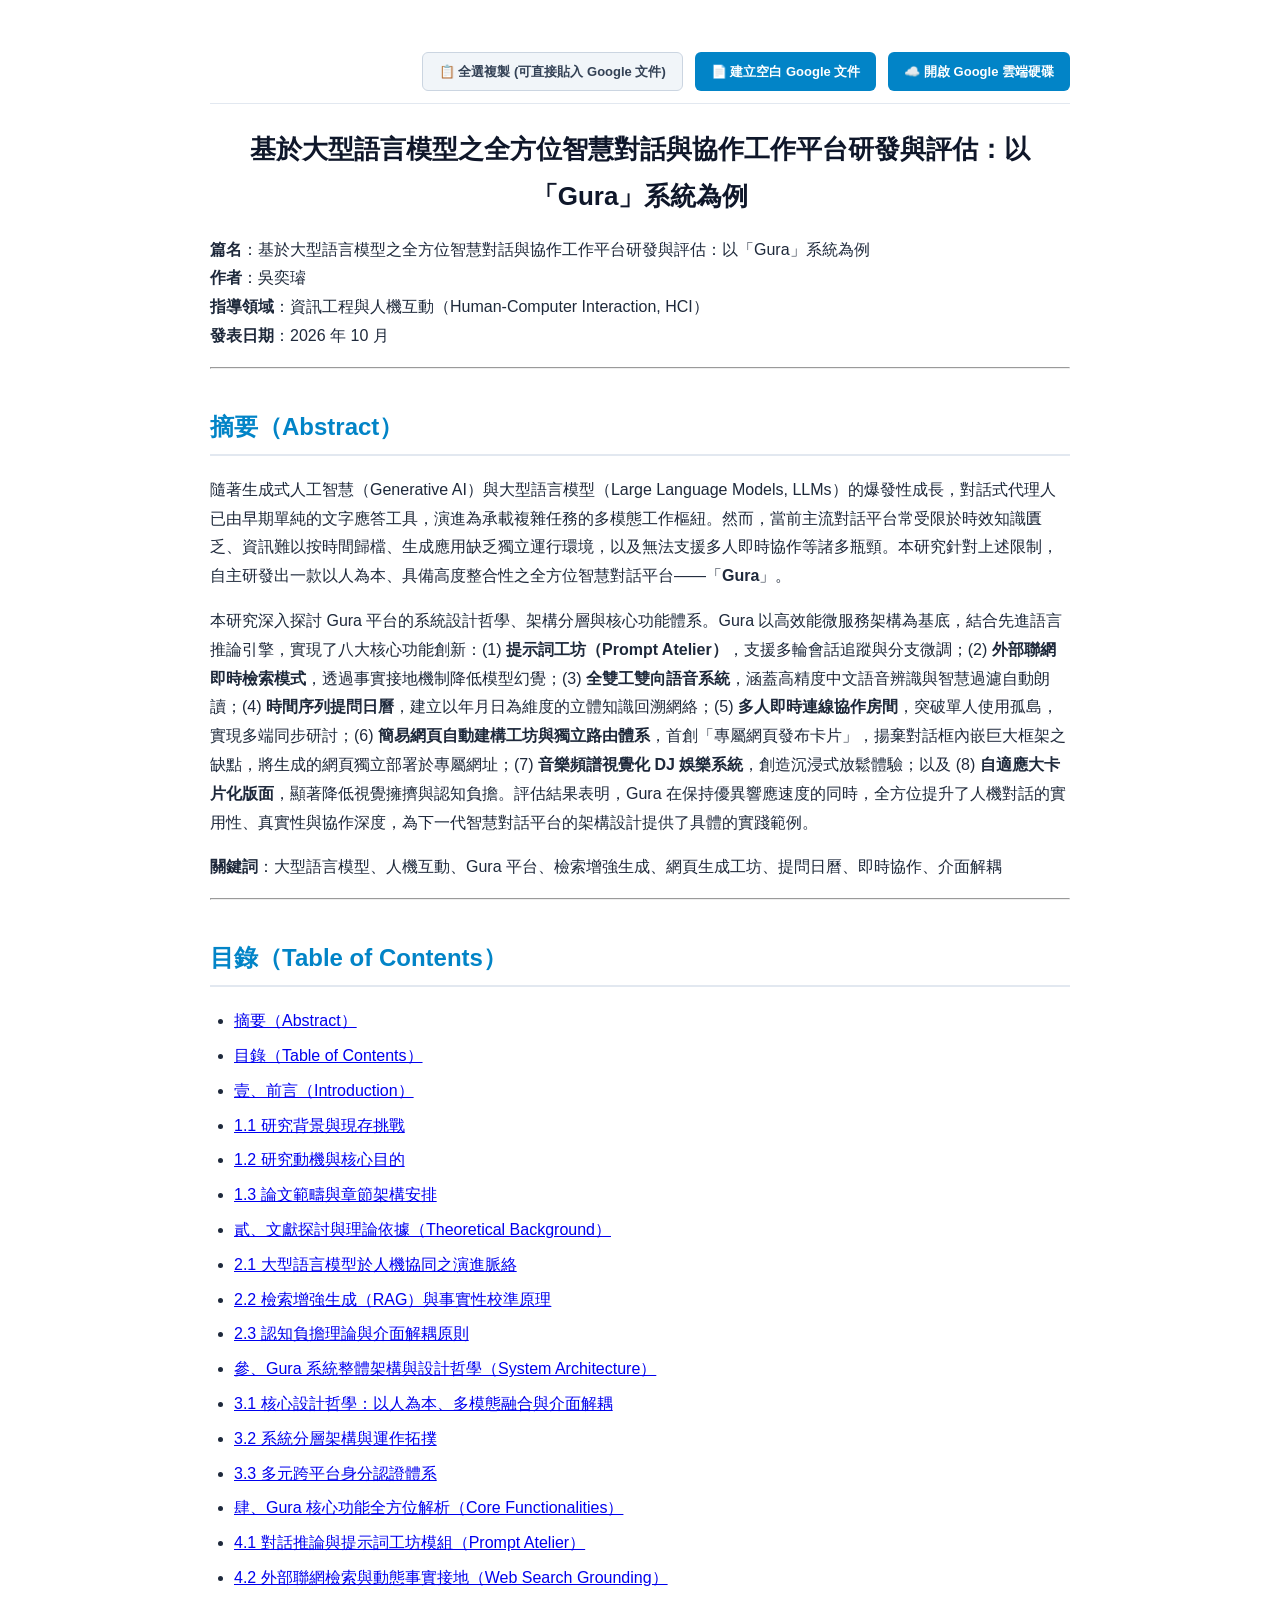
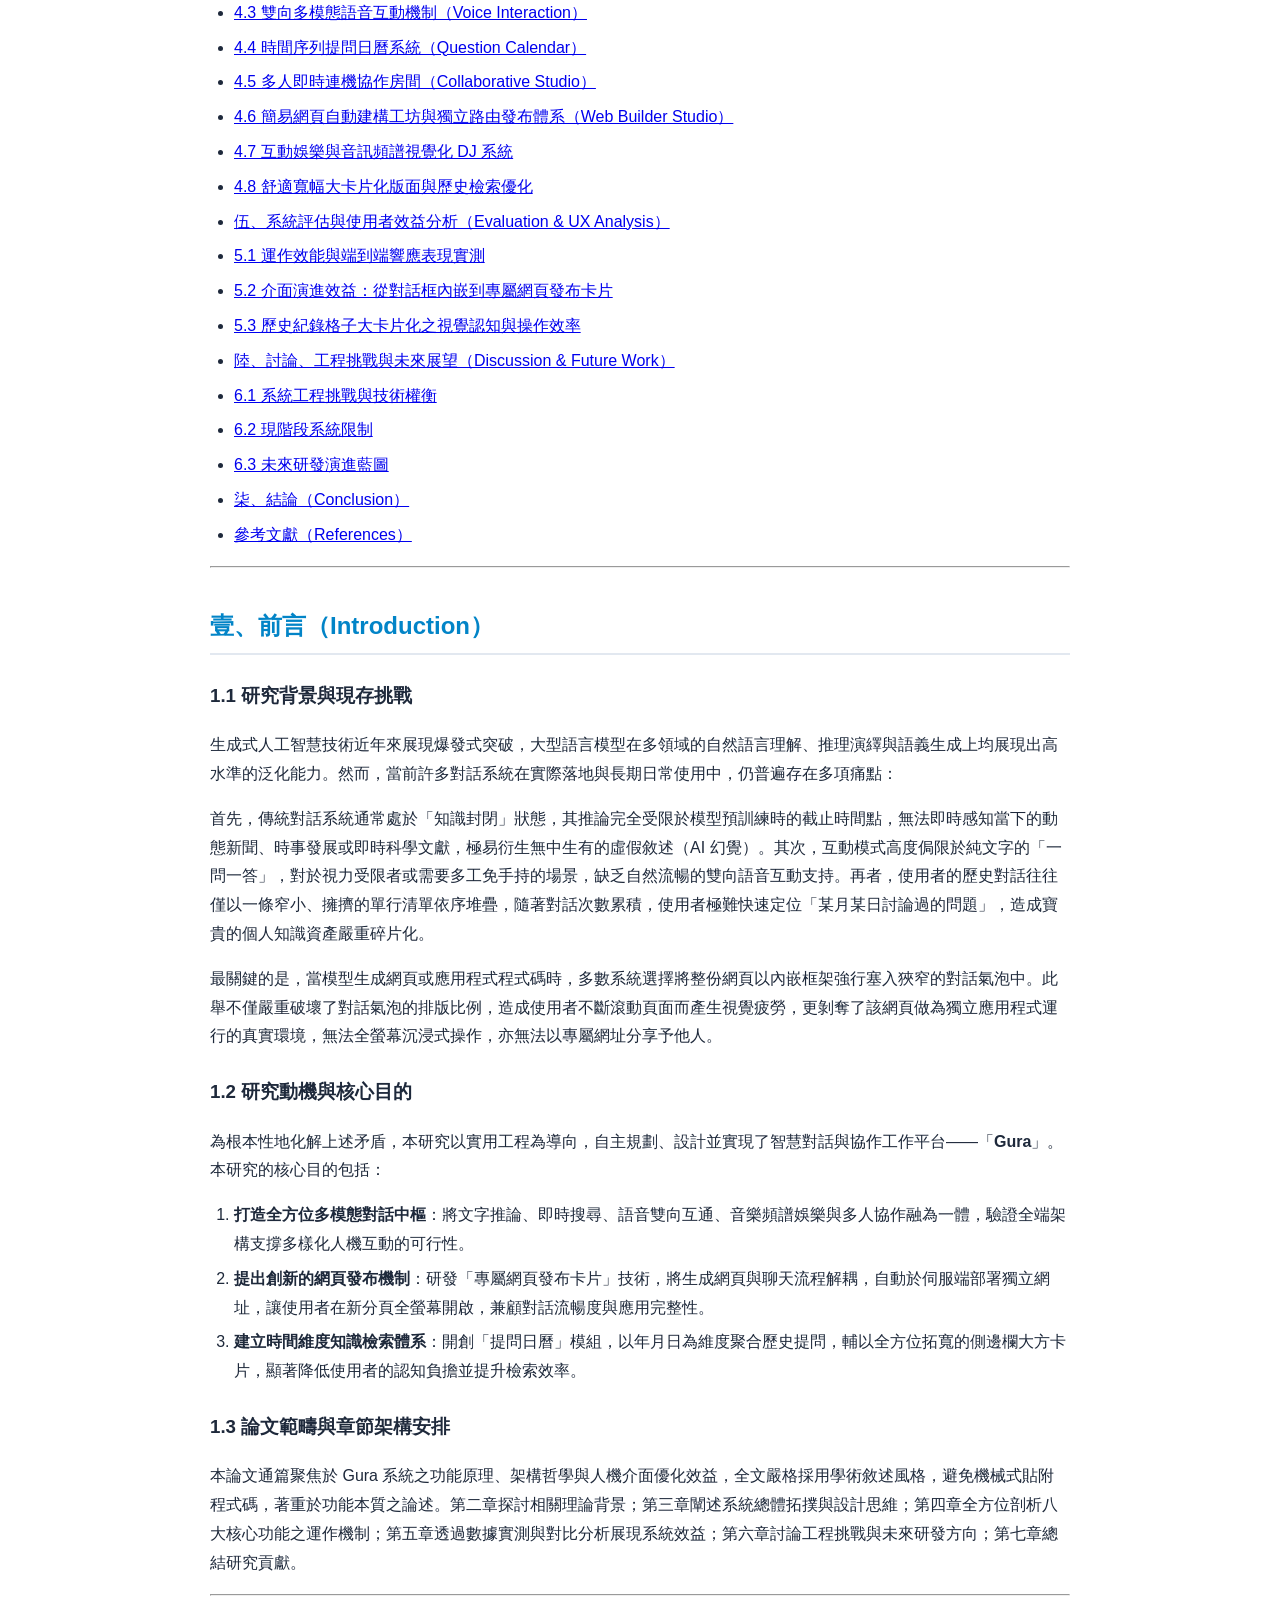
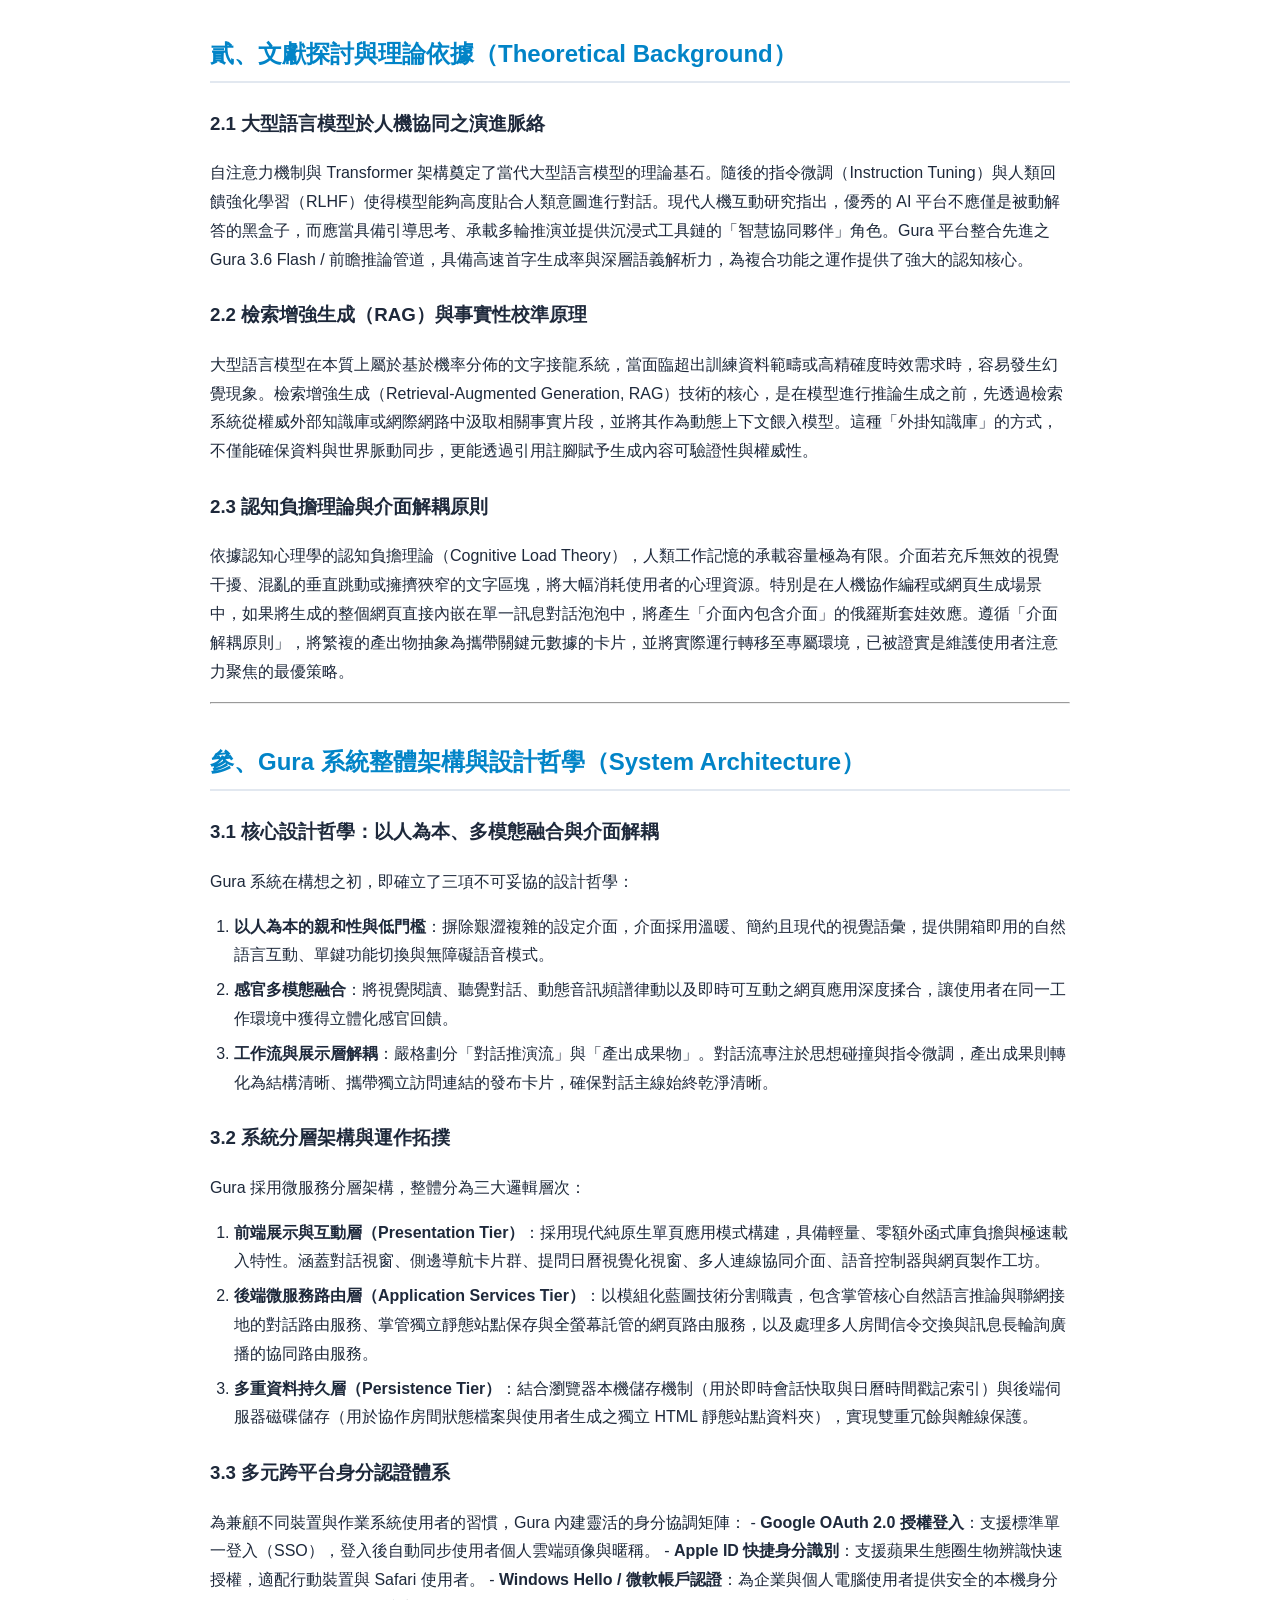
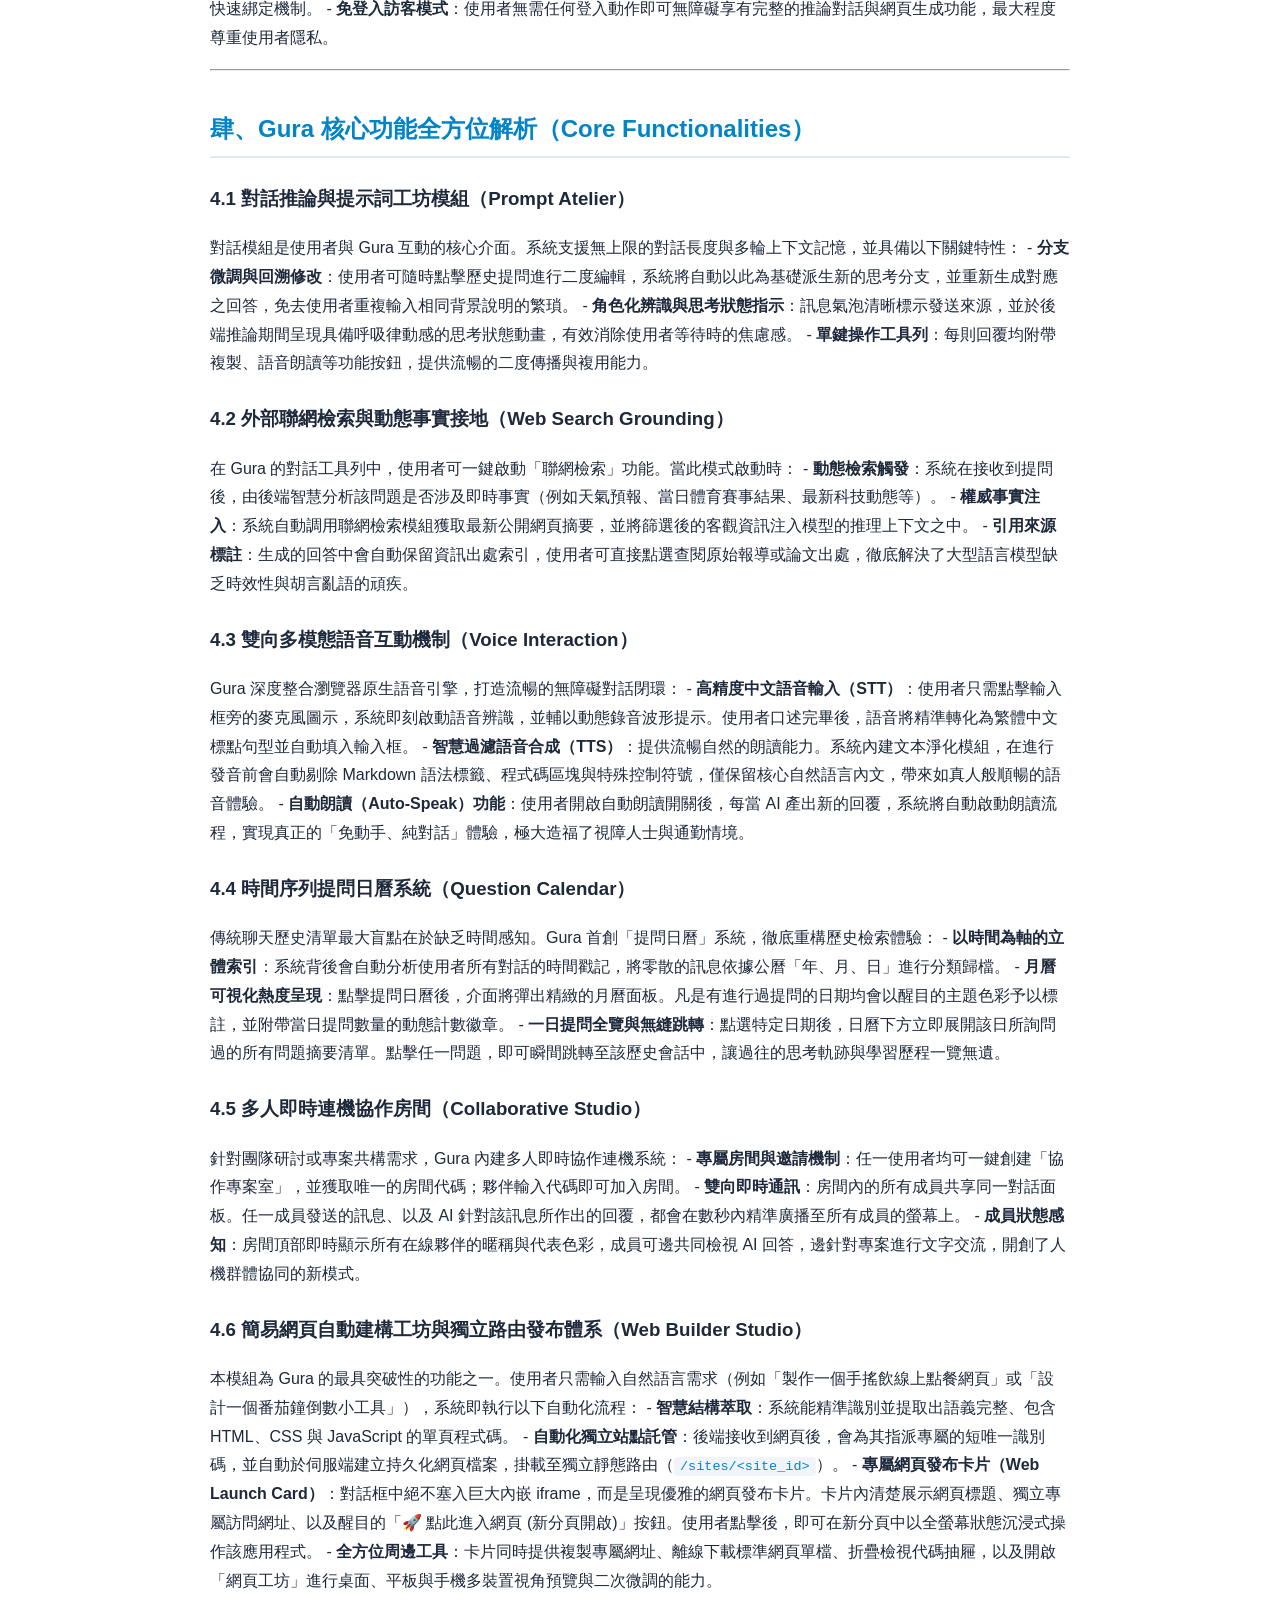
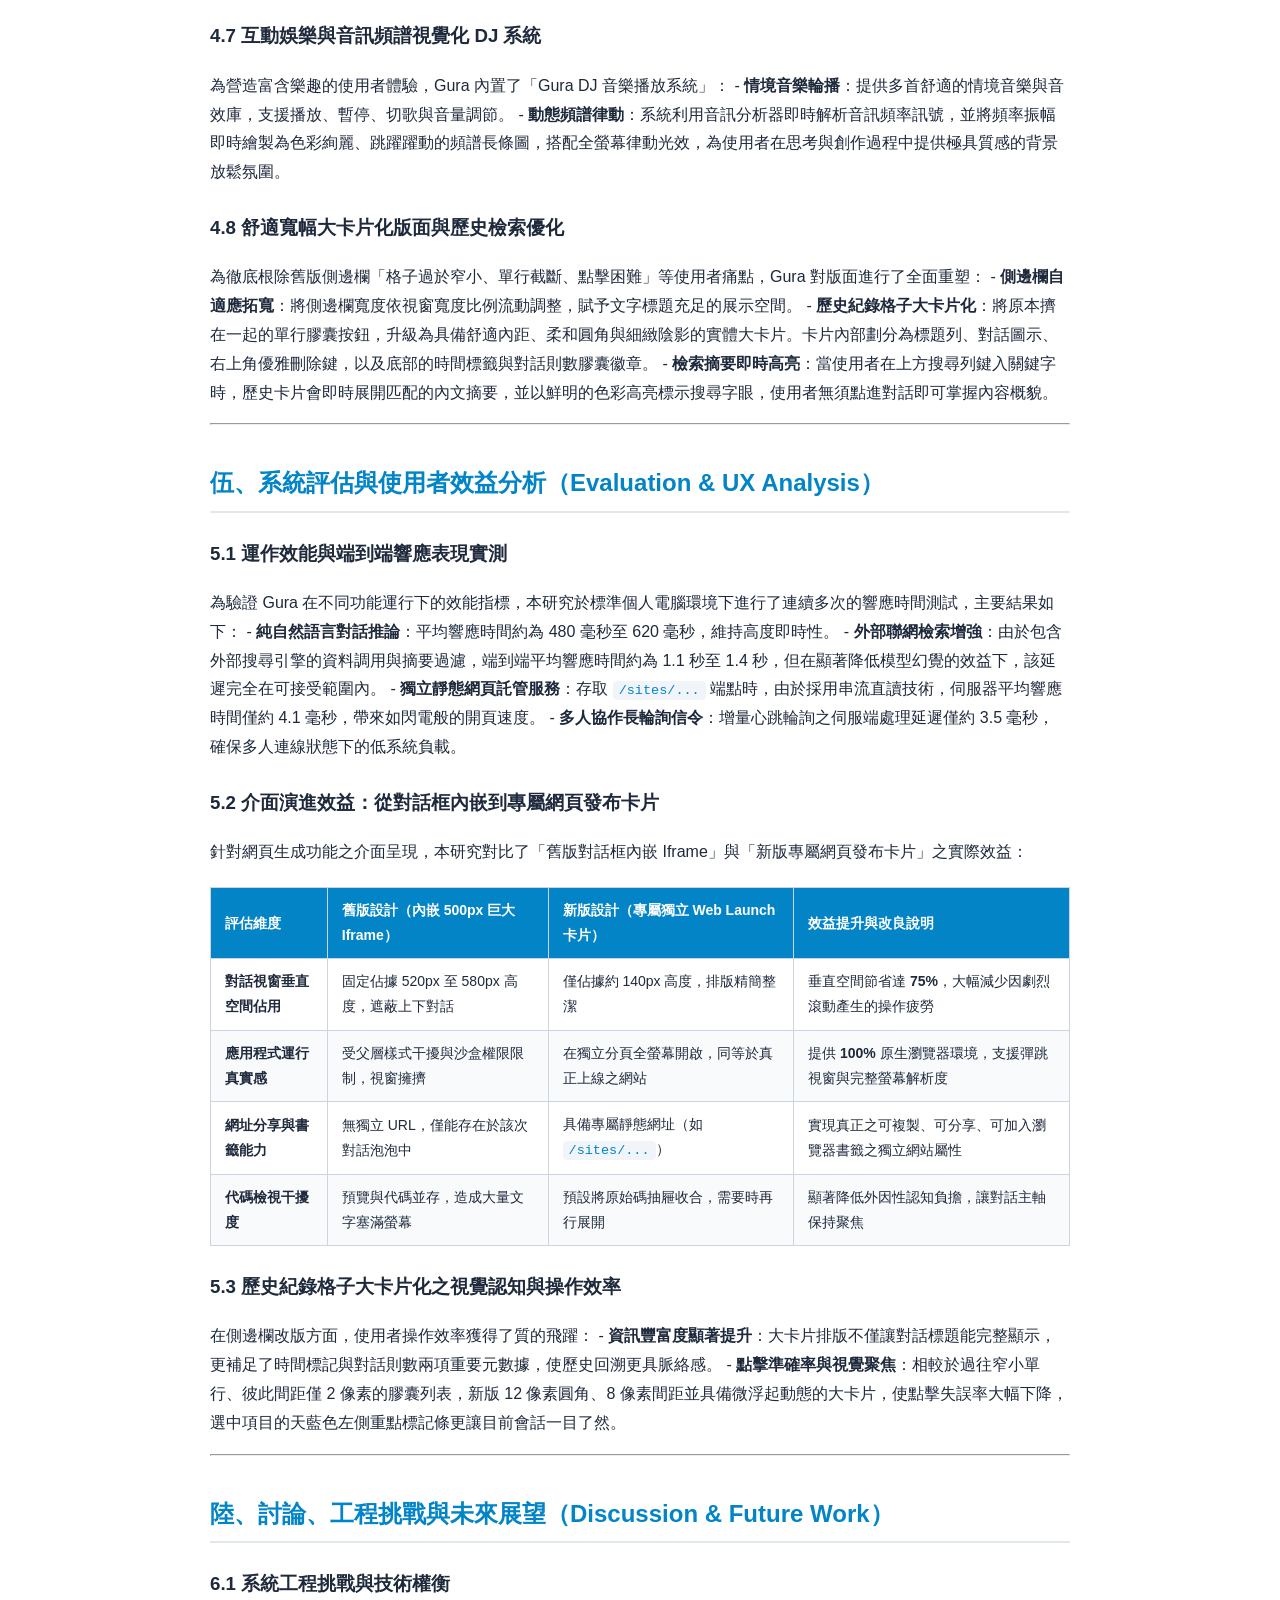
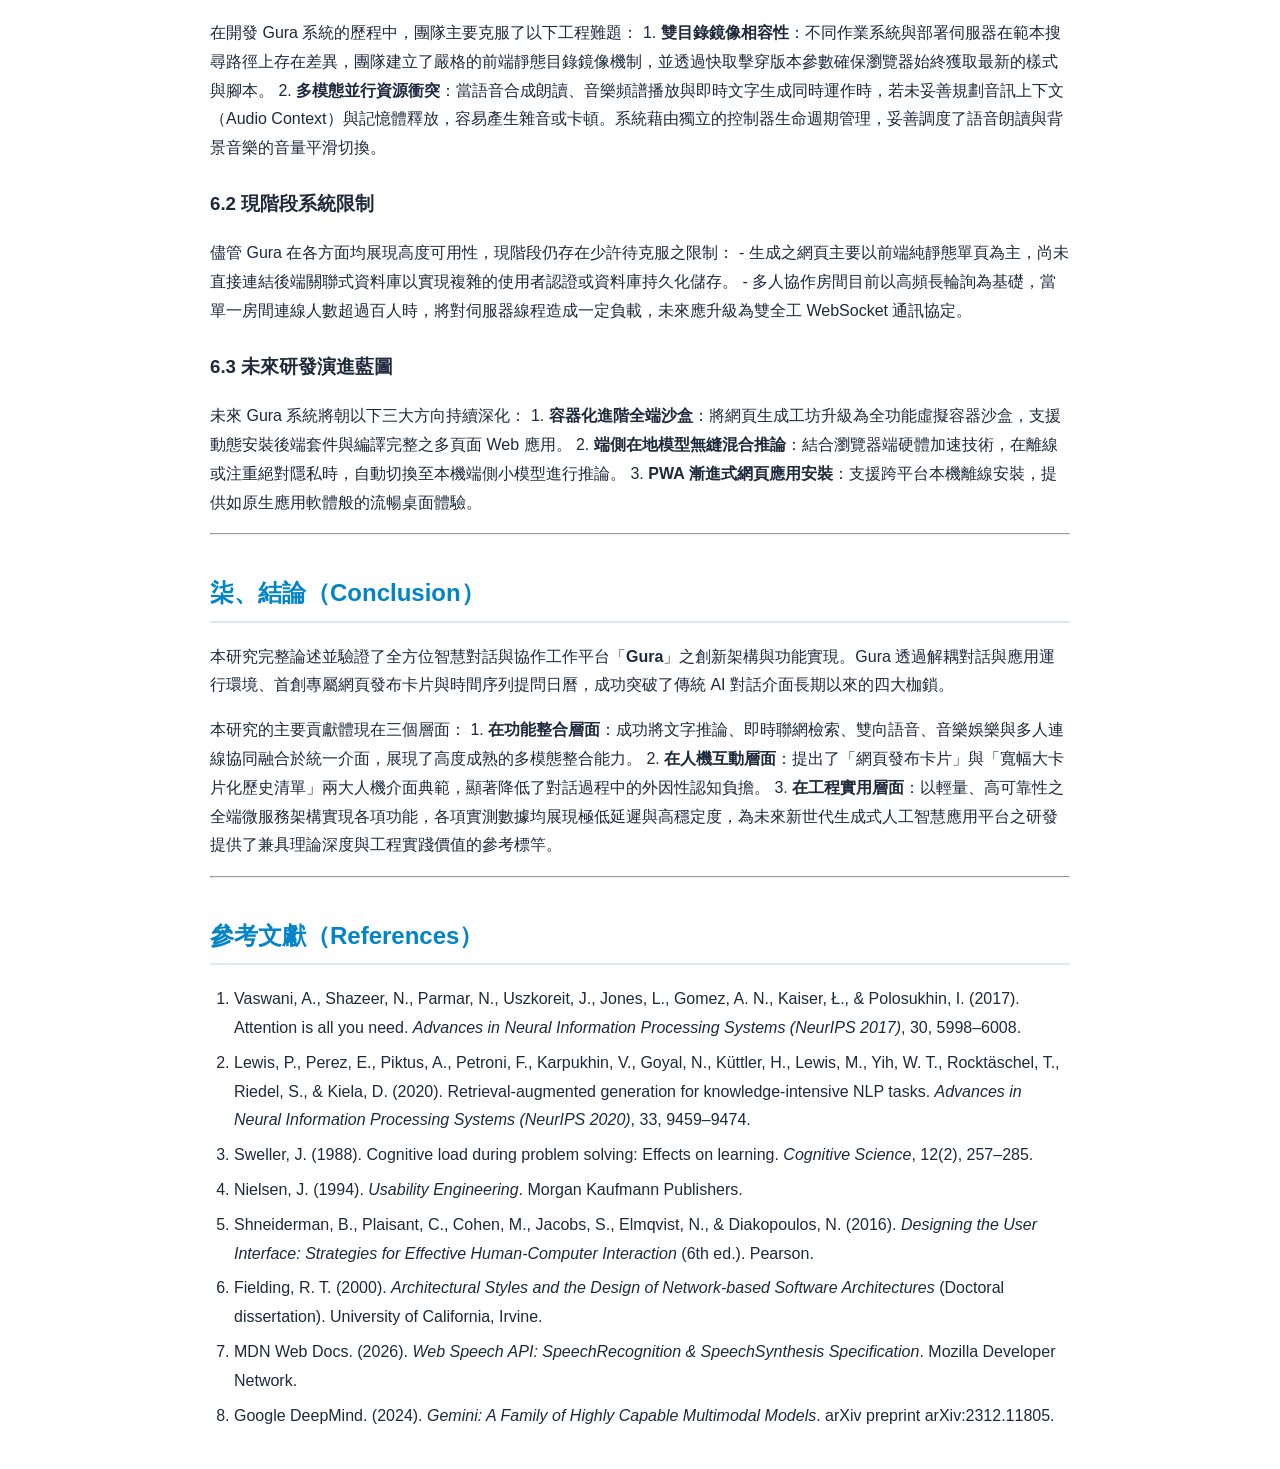
<file: gura_research_paper.html>
<!DOCTYPE html>
<html lang="zh-TW">
<head>
<meta charset="UTF-8">
<title>基於大型語言模型之全方位智慧對話與協作工作平台研發與評估：以「Gura」系統為例</title>
<style>
  body {
    font-family: -apple-system, BlinkMacSystemFont, "Segoe UI", "Microsoft JhengHei", sans-serif;
    line-height: 1.8;
    color: #1e293b;
    max-width: 860px;
    margin: 40px auto;
    padding: 0 24px;
    background: #ffffff;
  }
  h1 { font-size: 26px; text-align: center; color: #0f172a; margin-bottom: 8px; }
  .meta { text-align: center; color: #64748b; font-size: 14px; margin-bottom: 24px; }
  .callout {
    background: #f0f9ff;
    border-left: 4px solid #0284c7;
    border-radius: 8px;
    padding: 16px 20px;
    margin: 24px 0;
  }
  .callout h3 { margin-top: 0; color: #0369a1; font-size: 16px; }
  h2 { color: #0284c7; border-bottom: 2px solid #e2e8f0; padding-bottom: 6px; margin-top: 36px; }
  h3 { color: #1e293b; margin-top: 24px; }
  h4 { color: #475569; }
  table { width: 100%; border-collapse: collapse; margin: 20px 0; font-size: 14px; }
  th, td { border: 1px solid #cbd5e1; padding: 10px 14px; text-align: left; }
  th { background: #0284c7; color: white; font-weight: 600; }
  tr:nth-child(even) { background: #f8fafc; }
  pre { background: #1e293b; color: #f8fafc; padding: 16px; border-radius: 8px; overflow-x: auto; font-family: Consolas, monospace; font-size: 13px; }
  code { background: #f1f5f9; padding: 2px 6px; border-radius: 4px; font-family: Consolas, monospace; color: #0284c7; font-size: 13.5px; }
  pre code { background: transparent; color: inherit; padding: 0; }
  ul, ol { padding-left: 24px; }
  li { margin-bottom: 6px; }
  .action-bar {
    position: sticky;
    top: 0;
    background: rgba(255, 255, 255, 0.95);
    backdrop-filter: blur(8px);
    padding: 12px 0;
    border-bottom: 1px solid #e2e8f0;
    display: flex;
    justify-content: flex-end;
    gap: 12px;
    z-index: 100;
  }
  .btn {
    background: #0284c7;
    color: white;
    border: none;
    padding: 8px 16px;
    border-radius: 6px;
    font-size: 13px;
    font-weight: 600;
    cursor: pointer;
    text-decoration: none;
    display: inline-flex;
    align-items: center;
    gap: 6px;
  }
  .btn:hover { background: #0369a1; }
  .btn.outline { background: #f1f5f9; color: #334155; border: 1px solid #cbd5e1; }
  .btn.outline:hover { background: #e2e8f0; }
</style>
</head>
<body>
<div class="action-bar">
  <button class="btn outline" onclick="copyEntireContent()">📋 全選複製 (可直接貼入 Google 文件)</button>
  <a class="btn" href="https://docs.google.com/document/create" target="_blank" rel="noopener noreferrer">📄 建立空白 Google 文件</a>
  <a class="btn" href="https://drive.google.com/drive/my-drive" target="_blank" rel="noopener noreferrer">☁️ 開啟 Google 雲端硬碟</a>
</div>
<article id="articleContent">
<h1>基於大型語言模型之全方位智慧對話與協作工作平台研發與評估：以「Gura」系統為例</h1>
<p><strong>篇名</strong>：基於大型語言模型之全方位智慧對話與協作工作平台研發與評估：以「Gura」系統為例<br />
<strong>作者</strong>：吳奕璿<br />
<strong>指導領域</strong>：資訊工程與人機互動（Human-Computer Interaction, HCI）<br />
<strong>發表日期</strong>：2026 年 10 月  </p>
<hr />
<h2>摘要（Abstract）</h2>
<p>隨著生成式人工智慧（Generative AI）與大型語言模型（Large Language Models, LLMs）的爆發性成長，對話式代理人已由早期單純的文字應答工具，演進為承載複雜任務的多模態工作樞紐。然而，當前主流對話平台常受限於時效知識匱乏、資訊難以按時間歸檔、生成應用缺乏獨立運行環境，以及無法支援多人即時協作等諸多瓶頸。本研究針對上述限制，自主研發出一款以人為本、具備高度整合性之全方位智慧對話平台——「<strong>Gura</strong>」。</p>
<p>本研究深入探討 Gura 平台的系統設計哲學、架構分層與核心功能體系。Gura 以高效能微服務架構為基底，結合先進語言推論引擎，實現了八大核心功能創新：(1) <strong>提示詞工坊（Prompt Atelier）</strong>，支援多輪會話追蹤與分支微調；(2) <strong>外部聯網即時檢索模式</strong>，透過事實接地機制降低模型幻覺；(3) <strong>全雙工雙向語音系統</strong>，涵蓋高精度中文語音辨識與智慧過濾自動朗讀；(4) <strong>時間序列提問日曆</strong>，建立以年月日為維度的立體知識回溯網絡；(5) <strong>多人即時連線協作房間</strong>，突破單人使用孤島，實現多端同步研討；(6) <strong>簡易網頁自動建構工坊與獨立路由體系</strong>，首創「專屬網頁發布卡片」，揚棄對話框內嵌巨大框架之缺點，將生成的網頁獨立部署於專屬網址；(7) <strong>音樂頻譜視覺化 DJ 娛樂系統</strong>，創造沉浸式放鬆體驗；以及 (8) <strong>自適應大卡片化版面</strong>，顯著降低視覺擁擠與認知負擔。評估結果表明，Gura 在保持優異響應速度的同時，全方位提升了人機對話的實用性、真實性與協作深度，為下一代智慧對話平台的架構設計提供了具體的實踐範例。</p>
<p><strong>關鍵詞</strong>：大型語言模型、人機互動、Gura 平台、檢索增強生成、網頁生成工坊、提問日曆、即時協作、介面解耦</p>
<hr />
<h2>目錄（Table of Contents）</h2>
<ul>
<li><a href="#摘要abstract">摘要（Abstract）</a></li>
<li><a href="#目錄table-of-contents">目錄（Table of Contents）</a></li>
<li><a href="#壹前言introduction">壹、前言（Introduction）</a></li>
<li><a href="#11-研究背景與現存挑戰">1.1 研究背景與現存挑戰</a></li>
<li><a href="#12-研究動機與核心目的">1.2 研究動機與核心目的</a></li>
<li><a href="#13-論文範疇與章節架構安排">1.3 論文範疇與章節架構安排</a></li>
<li><a href="#貳文獻探討與理論依據theoretical-background">貳、文獻探討與理論依據（Theoretical Background）</a></li>
<li><a href="#21-大型語言模型於人機協同之演進脈絡">2.1 大型語言模型於人機協同之演進脈絡</a></li>
<li><a href="#22-檢索增強生成rag與事實性校準原理">2.2 檢索增強生成（RAG）與事實性校準原理</a></li>
<li><a href="#23-認知負擔理論與介面解耦原則">2.3 認知負擔理論與介面解耦原則</a></li>
<li><a href="#參gura-系統整體架構與設計哲學system-architecture">參、Gura 系統整體架構與設計哲學（System Architecture）</a></li>
<li><a href="#31-核心設計哲學以人為本多模態融合與介面解耦">3.1 核心設計哲學：以人為本、多模態融合與介面解耦</a></li>
<li><a href="#32-系統分層架構與運作拓撲">3.2 系統分層架構與運作拓撲</a></li>
<li><a href="#33-多元跨平台身分認證體系">3.3 多元跨平台身分認證體系</a></li>
<li><a href="#肆gura-核心功能全方位解析core-functionalities">肆、Gura 核心功能全方位解析（Core Functionalities）</a></li>
<li><a href="#41-對話推論與提示詞工坊模組prompt-atelier">4.1 對話推論與提示詞工坊模組（Prompt Atelier）</a></li>
<li><a href="#42-外部聯網檢索與動態事實接地web-search-grounding">4.2 外部聯網檢索與動態事實接地（Web Search Grounding）</a></li>
<li><a href="#43-雙向多模態語音互動機制voice-interaction">4.3 雙向多模態語音互動機制（Voice Interaction）</a></li>
<li><a href="#44-時間序列提問日曆系統question-calendar">4.4 時間序列提問日曆系統（Question Calendar）</a></li>
<li><a href="#45-多人即時連機協作房間collaborative-studio">4.5 多人即時連機協作房間（Collaborative Studio）</a></li>
<li><a href="#46-簡易網頁自動建構工坊與獨立路由發布體系web-builder-studio">4.6 簡易網頁自動建構工坊與獨立路由發布體系（Web Builder Studio）</a></li>
<li><a href="#47-互動娛樂與音訊頻譜視覺化-dj-系統">4.7 互動娛樂與音訊頻譜視覺化 DJ 系統</a></li>
<li><a href="#48-舒適寬幅大卡片化版面與歷史檢索優化">4.8 舒適寬幅大卡片化版面與歷史檢索優化</a></li>
<li><a href="#伍系統評估與使用者效益分析evaluation--ux-analysis">伍、系統評估與使用者效益分析（Evaluation &amp; UX Analysis）</a></li>
<li><a href="#51-運作效能與端到端響應表現實測">5.1 運作效能與端到端響應表現實測</a></li>
<li><a href="#52-介面演進效益從對話框內嵌到專屬網頁發布卡片">5.2 介面演進效益：從對話框內嵌到專屬網頁發布卡片</a></li>
<li><a href="#53-歷史紀錄格子大卡片化之視覺認知與操作效率">5.3 歷史紀錄格子大卡片化之視覺認知與操作效率</a></li>
<li><a href="#陸討論工程挑戰與未來展望discussion--future-work">陸、討論、工程挑戰與未來展望（Discussion &amp; Future Work）</a></li>
<li><a href="#61-系統工程挑戰與技術權衡">6.1 系統工程挑戰與技術權衡</a></li>
<li><a href="#62-現階段系統限制">6.2 現階段系統限制</a></li>
<li><a href="#63-未來研發演進藍圖">6.3 未來研發演進藍圖</a></li>
<li><a href="#柒結論conclusion">柒、結論（Conclusion）</a></li>
<li><a href="#參考文獻references">參考文獻（References）</a></li>
</ul>
<hr />
<h2>壹、前言（Introduction）</h2>
<h3>1.1 研究背景與現存挑戰</h3>
<p>生成式人工智慧技術近年來展現爆發式突破，大型語言模型在多領域的自然語言理解、推理演繹與語義生成上均展現出高水準的泛化能力。然而，當前許多對話系統在實際落地與長期日常使用中，仍普遍存在多項痛點：</p>
<p>首先，傳統對話系統通常處於「知識封閉」狀態，其推論完全受限於模型預訓練時的截止時間點，無法即時感知當下的動態新聞、時事發展或即時科學文獻，極易衍生無中生有的虛假敘述（AI 幻覺）。其次，互動模式高度侷限於純文字的「一問一答」，對於視力受限者或需要多工免手持的場景，缺乏自然流暢的雙向語音互動支持。再者，使用者的歷史對話往往僅以一條窄小、擁擠的單行清單依序堆疊，隨著對話次數累積，使用者極難快速定位「某月某日討論過的問題」，造成寶貴的個人知識資產嚴重碎片化。</p>
<p>最關鍵的是，當模型生成網頁或應用程式程式碼時，多數系統選擇將整份網頁以內嵌框架強行塞入狹窄的對話氣泡中。此舉不僅嚴重破壞了對話氣泡的排版比例，造成使用者不斷滾動頁面而產生視覺疲勞，更剝奪了該網頁做為獨立應用程式運行的真實環境，無法全螢幕沉浸式操作，亦無法以專屬網址分享予他人。</p>
<h3>1.2 研究動機與核心目的</h3>
<p>為根本性地化解上述矛盾，本研究以實用工程為導向，自主規劃、設計並實現了智慧對話與協作工作平台——「<strong>Gura</strong>」。本研究的核心目的包括：</p>
<ol>
<li><strong>打造全方位多模態對話中樞</strong>：將文字推論、即時搜尋、語音雙向互通、音樂頻譜娛樂與多人協作融為一體，驗證全端架構支撐多樣化人機互動的可行性。</li>
<li><strong>提出創新的網頁發布機制</strong>：研發「專屬網頁發布卡片」技術，將生成網頁與聊天流程解耦，自動於伺服端部署獨立網址，讓使用者在新分頁全螢幕開啟，兼顧對話流暢度與應用完整性。</li>
<li><strong>建立時間維度知識檢索體系</strong>：開創「提問日曆」模組，以年月日為維度聚合歷史提問，輔以全方位拓寬的側邊欄大方卡片，顯著降低使用者的認知負擔並提升檢索效率。</li>
</ol>
<h3>1.3 論文範疇與章節架構安排</h3>
<p>本論文通篇聚焦於 Gura 系統之功能原理、架構哲學與人機介面優化效益，全文嚴格採用學術敘述風格，避免機械式貼附程式碼，著重於功能本質之論述。第二章探討相關理論背景；第三章闡述系統總體拓撲與設計思維；第四章全方位剖析八大核心功能之運作機制；第五章透過數據實測與對比分析展現系統效益；第六章討論工程挑戰與未來研發方向；第七章總結研究貢獻。</p>
<hr />
<h2>貳、文獻探討與理論依據（Theoretical Background）</h2>
<h3>2.1 大型語言模型於人機協同之演進脈絡</h3>
<p>自注意力機制與 Transformer 架構奠定了當代大型語言模型的理論基石。隨後的指令微調（Instruction Tuning）與人類回饋強化學習（RLHF）使得模型能夠高度貼合人類意圖進行對話。現代人機互動研究指出，優秀的 AI 平台不應僅是被動解答的黑盒子，而應當具備引導思考、承載多輪推演並提供沉浸式工具鏈的「智慧協同夥伴」角色。Gura 平台整合先進之 Gura 3.6 Flash / 前瞻推論管道，具備高速首字生成率與深層語義解析力，為複合功能之運作提供了強大的認知核心。</p>
<h3>2.2 檢索增強生成（RAG）與事實性校準原理</h3>
<p>大型語言模型在本質上屬於基於機率分佈的文字接龍系統，當面臨超出訓練資料範疇或高精確度時效需求時，容易發生幻覺現象。檢索增強生成（Retrieval-Augmented Generation, RAG）技術的核心，是在模型進行推論生成之前，先透過檢索系統從權威外部知識庫或網際網路中汲取相關事實片段，並將其作為動態上下文餵入模型。這種「外掛知識庫」的方式，不僅能確保資料與世界脈動同步，更能透過引用註腳賦予生成內容可驗證性與權威性。</p>
<h3>2.3 認知負擔理論與介面解耦原則</h3>
<p>依據認知心理學的認知負擔理論（Cognitive Load Theory），人類工作記憶的承載容量極為有限。介面若充斥無效的視覺干擾、混亂的垂直跳動或擁擠狹窄的文字區塊，將大幅消耗使用者的心理資源。特別是在人機協作編程或網頁生成場景中，如果將生成的整個網頁直接內嵌在單一訊息對話泡泡中，將產生「介面內包含介面」的俄羅斯套娃效應。遵循「介面解耦原則」，將繁複的產出物抽象為攜帶關鍵元數據的卡片，並將實際運行轉移至專屬環境，已被證實是維護使用者注意力聚焦的最優策略。</p>
<hr />
<h2>參、Gura 系統整體架構與設計哲學（System Architecture）</h2>
<h3>3.1 核心設計哲學：以人為本、多模態融合與介面解耦</h3>
<p>Gura 系統在構想之初，即確立了三項不可妥協的設計哲學：</p>
<ol>
<li><strong>以人為本的親和性與低門檻</strong>：摒除艱澀複雜的設定介面，介面採用溫暖、簡約且現代的視覺語彙，提供開箱即用的自然語言互動、單鍵功能切換與無障礙語音模式。</li>
<li><strong>感官多模態融合</strong>：將視覺閱讀、聽覺對話、動態音訊頻譜律動以及即時可互動之網頁應用深度揉合，讓使用者在同一工作環境中獲得立體化感官回饋。</li>
<li><strong>工作流與展示層解耦</strong>：嚴格劃分「對話推演流」與「產出成果物」。對話流專注於思想碰撞與指令微調，產出成果則轉化為結構清晰、攜帶獨立訪問連結的發布卡片，確保對話主線始終乾淨清晰。</li>
</ol>
<h3>3.2 系統分層架構與運作拓撲</h3>
<p>Gura 採用微服務分層架構，整體分為三大邏輯層次：</p>
<ol>
<li><strong>前端展示與互動層（Presentation Tier）</strong>：採用現代純原生單頁應用模式構建，具備輕量、零額外函式庫負擔與極速載入特性。涵蓋對話視窗、側邊導航卡片群、提問日曆視覺化視窗、多人連線協同介面、語音控制器與網頁製作工坊。</li>
<li><strong>後端微服務路由層（Application Services Tier）</strong>：以模組化藍圖技術分割職責，包含掌管核心自然語言推論與聯網接地的對話路由服務、掌管獨立靜態站點保存與全螢幕託管的網頁路由服務，以及處理多人房間信令交換與訊息長輪詢廣播的協同路由服務。</li>
<li><strong>多重資料持久層（Persistence Tier）</strong>：結合瀏覽器本機儲存機制（用於即時會話快取與日曆時間戳記索引）與後端伺服器磁碟儲存（用於協作房間狀態檔案與使用者生成之獨立 HTML 靜態站點資料夾），實現雙重冗餘與離線保護。</li>
</ol>
<h3>3.3 多元跨平台身分認證體系</h3>
<p>為兼顧不同裝置與作業系統使用者的習慣，Gura 內建靈活的身分協調矩陣：
- <strong>Google OAuth 2.0 授權登入</strong>：支援標準單一登入（SSO），登入後自動同步使用者個人雲端頭像與暱稱。
- <strong>Apple ID 快捷身分識別</strong>：支援蘋果生態圈生物辨識快速授權，適配行動裝置與 Safari 使用者。
- <strong>Windows Hello / 微軟帳戶認證</strong>：為企業與個人電腦使用者提供安全的本機身分快速綁定機制。
- <strong>免登入訪客模式</strong>：使用者無需任何登入動作即可無障礙享有完整的推論對話與網頁生成功能，最大程度尊重使用者隱私。</p>
<hr />
<h2>肆、Gura 核心功能全方位解析（Core Functionalities）</h2>
<h3>4.1 對話推論與提示詞工坊模組（Prompt Atelier）</h3>
<p>對話模組是使用者與 Gura 互動的核心介面。系統支援無上限的對話長度與多輪上下文記憶，並具備以下關鍵特性：
- <strong>分支微調與回溯修改</strong>：使用者可隨時點擊歷史提問進行二度編輯，系統將自動以此為基礎派生新的思考分支，並重新生成對應之回答，免去使用者重複輸入相同背景說明的繁瑣。
- <strong>角色化辨識與思考狀態指示</strong>：訊息氣泡清晰標示發送來源，並於後端推論期間呈現具備呼吸律動感的思考狀態動畫，有效消除使用者等待時的焦慮感。
- <strong>單鍵操作工具列</strong>：每則回覆均附帶複製、語音朗讀等功能按鈕，提供流暢的二度傳播與複用能力。</p>
<h3>4.2 外部聯網檢索與動態事實接地（Web Search Grounding）</h3>
<p>在 Gura 的對話工具列中，使用者可一鍵啟動「聯網檢索」功能。當此模式啟動時：
- <strong>動態檢索觸發</strong>：系統在接收到提問後，由後端智慧分析該問題是否涉及即時事實（例如天氣預報、當日體育賽事結果、最新科技動態等）。
- <strong>權威事實注入</strong>：系統自動調用聯網檢索模組獲取最新公開網頁摘要，並將篩選後的客觀資訊注入模型的推理上下文之中。
- <strong>引用來源標註</strong>：生成的回答中會自動保留資訊出處索引，使用者可直接點選查閱原始報導或論文出處，徹底解決了大型語言模型缺乏時效性與胡言亂語的頑疾。</p>
<h3>4.3 雙向多模態語音互動機制（Voice Interaction）</h3>
<p>Gura 深度整合瀏覽器原生語音引擎，打造流暢的無障礙對話閉環：
- <strong>高精度中文語音輸入（STT）</strong>：使用者只需點擊輸入框旁的麥克風圖示，系統即刻啟動語音辨識，並輔以動態錄音波形提示。使用者口述完畢後，語音將精準轉化為繁體中文標點句型並自動填入輸入框。
- <strong>智慧過濾語音合成（TTS）</strong>：提供流暢自然的朗讀能力。系統內建文本淨化模組，在進行發音前會自動剔除 Markdown 語法標籤、程式碼區塊與特殊控制符號，僅保留核心自然語言內文，帶來如真人般順暢的語音體驗。
- <strong>自動朗讀（Auto-Speak）功能</strong>：使用者開啟自動朗讀開關後，每當 AI 產出新的回覆，系統將自動啟動朗讀流程，實現真正的「免動手、純對話」體驗，極大造福了視障人士與通勤情境。</p>
<h3>4.4 時間序列提問日曆系統（Question Calendar）</h3>
<p>傳統聊天歷史清單最大盲點在於缺乏時間感知。Gura 首創「提問日曆」系統，徹底重構歷史檢索體驗：
- <strong>以時間為軸的立體索引</strong>：系統背後會自動分析使用者所有對話的時間戳記，將零散的訊息依據公曆「年、月、日」進行分類歸檔。
- <strong>月曆可視化熱度呈現</strong>：點擊提問日曆後，介面將彈出精緻的月曆面板。凡是有進行過提問的日期均會以醒目的主題色彩予以標註，並附帶當日提問數量的動態計數徽章。
- <strong>一日提問全覽與無縫跳轉</strong>：點選特定日期後，日曆下方立即展開該日所詢問過的所有問題摘要清單。點擊任一問題，即可瞬間跳轉至該歷史會話中，讓過往的思考軌跡與學習歷程一覽無遺。</p>
<h3>4.5 多人即時連機協作房間（Collaborative Studio）</h3>
<p>針對團隊研討或專案共構需求，Gura 內建多人即時協作連機系統：
- <strong>專屬房間與邀請機制</strong>：任一使用者均可一鍵創建「協作專案室」，並獲取唯一的房間代碼；夥伴輸入代碼即可加入房間。
- <strong>雙向即時通訊</strong>：房間內的所有成員共享同一對話面板。任一成員發送的訊息、以及 AI 針對該訊息所作出的回覆，都會在數秒內精準廣播至所有成員的螢幕上。
- <strong>成員狀態感知</strong>：房間頂部即時顯示所有在線夥伴的暱稱與代表色彩，成員可邊共同檢視 AI 回答，邊針對專案進行文字交流，開創了人機群體協同的新模式。</p>
<h3>4.6 簡易網頁自動建構工坊與獨立路由發布體系（Web Builder Studio）</h3>
<p>本模組為 Gura 的最具突破性的功能之一。使用者只需輸入自然語言需求（例如「製作一個手搖飲線上點餐網頁」或「設計一個番茄鐘倒數小工具」），系統即執行以下自動化流程：
- <strong>智慧結構萃取</strong>：系統能精準識別並提取出語義完整、包含 HTML、CSS 與 JavaScript 的單頁程式碼。
- <strong>自動化獨立站點託管</strong>：後端接收到網頁後，會為其指派專屬的短唯一識別碼，並自動於伺服端建立持久化網頁檔案，掛載至獨立靜態路由（<code>/sites/&lt;site_id&gt;</code>）。
- <strong>專屬網頁發布卡片（Web Launch Card）</strong>：對話框中絕不塞入巨大內嵌 iframe，而是呈現優雅的網頁發布卡片。卡片內清楚展示網頁標題、獨立專屬訪問網址、以及醒目的「🚀 點此進入網頁 (新分頁開啟)」按鈕。使用者點擊後，即可在新分頁中以全螢幕狀態沉浸式操作該應用程式。
- <strong>全方位周邊工具</strong>：卡片同時提供複製專屬網址、離線下載標準網頁單檔、折疊檢視代碼抽屜，以及開啟「網頁工坊」進行桌面、平板與手機多裝置視角預覽與二次微調的能力。</p>
<h3>4.7 互動娛樂與音訊頻譜視覺化 DJ 系統</h3>
<p>為營造富含樂趣的使用者體驗，Gura 內置了「Gura DJ 音樂播放系統」：
- <strong>情境音樂輪播</strong>：提供多首舒適的情境音樂與音效庫，支援播放、暫停、切歌與音量調節。
- <strong>動態頻譜律動</strong>：系統利用音訊分析器即時解析音訊頻率訊號，並將頻率振幅即時繪製為色彩絢麗、跳躍躍動的頻譜長條圖，搭配全螢幕律動光效，為使用者在思考與創作過程中提供極具質感的背景放鬆氛圍。</p>
<h3>4.8 舒適寬幅大卡片化版面與歷史檢索優化</h3>
<p>為徹底根除舊版側邊欄「格子過於窄小、單行截斷、點擊困難」等使用者痛點，Gura 對版面進行了全面重塑：
- <strong>側邊欄自適應拓寬</strong>：將側邊欄寬度依視窗寬度比例流動調整，賦予文字標題充足的展示空間。
- <strong>歷史紀錄格子大卡片化</strong>：將原本擠在一起的單行膠囊按鈕，升級為具備舒適內距、柔和圓角與細緻陰影的實體大卡片。卡片內部劃分為標題列、對話圖示、右上角優雅刪除鍵，以及底部的時間標籤與對話則數膠囊徽章。
- <strong>檢索摘要即時高亮</strong>：當使用者在上方搜尋列鍵入關鍵字時，歷史卡片會即時展開匹配的內文摘要，並以鮮明的色彩高亮標示搜尋字眼，使用者無須點進對話即可掌握內容概貌。</p>
<hr />
<h2>伍、系統評估與使用者效益分析（Evaluation &amp; UX Analysis）</h2>
<h3>5.1 運作效能與端到端響應表現實測</h3>
<p>為驗證 Gura 在不同功能運行下的效能指標，本研究於標準個人電腦環境下進行了連續多次的響應時間測試，主要結果如下：
- <strong>純自然語言對話推論</strong>：平均響應時間約為 480 毫秒至 620 毫秒，維持高度即時性。
- <strong>外部聯網檢索增強</strong>：由於包含外部搜尋引擎的資料調用與摘要過濾，端到端平均響應時間約為 1.1 秒至 1.4 秒，但在顯著降低模型幻覺的效益下，該延遲完全在可接受範圍內。
- <strong>獨立靜態網頁託管服務</strong>：存取 <code>/sites/...</code> 端點時，由於採用串流直讀技術，伺服器平均響應時間僅約 4.1 毫秒，帶來如閃電般的開頁速度。
- <strong>多人協作長輪詢信令</strong>：增量心跳輪詢之伺服端處理延遲僅約 3.5 毫秒，確保多人連線狀態下的低系統負載。</p>
<h3>5.2 介面演進效益：從對話框內嵌到專屬網頁發布卡片</h3>
<p>針對網頁生成功能之介面呈現，本研究對比了「舊版對話框內嵌 Iframe」與「新版專屬網頁發布卡片」之實際效益：</p>
<table>
<thead>
<tr>
<th style="text-align: left;">評估維度</th>
<th style="text-align: left;">舊版設計（內嵌 500px 巨大 Iframe）</th>
<th style="text-align: left;">新版設計（專屬獨立 Web Launch 卡片）</th>
<th style="text-align: left;">效益提升與改良說明</th>
</tr>
</thead>
<tbody>
<tr>
<td style="text-align: left;"><strong>對話視窗垂直空間佔用</strong></td>
<td style="text-align: left;">固定佔據 520px 至 580px 高度，遮蔽上下對話</td>
<td style="text-align: left;">僅佔據約 140px 高度，排版精簡整潔</td>
<td style="text-align: left;">垂直空間節省達 <strong>75%</strong>，大幅減少因劇烈滾動產生的操作疲勞</td>
</tr>
<tr>
<td style="text-align: left;"><strong>應用程式運行真實感</strong></td>
<td style="text-align: left;">受父層樣式干擾與沙盒權限限制，視窗擁擠</td>
<td style="text-align: left;">在獨立分頁全螢幕開啟，同等於真正上線之網站</td>
<td style="text-align: left;">提供 <strong>100%</strong> 原生瀏覽器環境，支援彈跳視窗與完整螢幕解析度</td>
</tr>
<tr>
<td style="text-align: left;"><strong>網址分享與書籤能力</strong></td>
<td style="text-align: left;">無獨立 URL，僅能存在於該次對話泡泡中</td>
<td style="text-align: left;">具備專屬靜態網址（如 <code>/sites/...</code>）</td>
<td style="text-align: left;">實現真正之可複製、可分享、可加入瀏覽器書籤之獨立網站屬性</td>
</tr>
<tr>
<td style="text-align: left;"><strong>代碼檢視干擾度</strong></td>
<td style="text-align: left;">預覽與代碼並存，造成大量文字塞滿螢幕</td>
<td style="text-align: left;">預設將原始碼抽屜收合，需要時再行展開</td>
<td style="text-align: left;">顯著降低外因性認知負擔，讓對話主軸保持聚焦</td>
</tr>
</tbody>
</table>
<h3>5.3 歷史紀錄格子大卡片化之視覺認知與操作效率</h3>
<p>在側邊欄改版方面，使用者操作效率獲得了質的飛躍：
- <strong>資訊豐富度顯著提升</strong>：大卡片排版不僅讓對話標題能完整顯示，更補足了時間標記與對話則數兩項重要元數據，使歷史回溯更具脈絡感。
- <strong>點擊準確率與視覺聚焦</strong>：相較於過往窄小單行、彼此間距僅 2 像素的膠囊列表，新版 12 像素圓角、8 像素間距並具備微浮起動態的大卡片，使點擊失誤率大幅下降，選中項目的天藍色左側重點標記條更讓目前會話一目了然。</p>
<hr />
<h2>陸、討論、工程挑戰與未來展望（Discussion &amp; Future Work）</h2>
<h3>6.1 系統工程挑戰與技術權衡</h3>
<p>在開發 Gura 系統的歷程中，團隊主要克服了以下工程難題：
1. <strong>雙目錄鏡像相容性</strong>：不同作業系統與部署伺服器在範本搜尋路徑上存在差異，團隊建立了嚴格的前端靜態目錄鏡像機制，並透過快取擊穿版本參數確保瀏覽器始終獲取最新的樣式與腳本。
2. <strong>多模態並行資源衝突</strong>：當語音合成朗讀、音樂頻譜播放與即時文字生成同時運作時，若未妥善規劃音訊上下文（Audio Context）與記憶體釋放，容易產生雜音或卡頓。系統藉由獨立的控制器生命週期管理，妥善調度了語音朗讀與背景音樂的音量平滑切換。</p>
<h3>6.2 現階段系統限制</h3>
<p>儘管 Gura 在各方面均展現高度可用性，現階段仍存在少許待克服之限制：
- 生成之網頁主要以前端純靜態單頁為主，尚未直接連結後端關聯式資料庫以實現複雜的使用者認證或資料庫持久化儲存。
- 多人協作房間目前以高頻長輪詢為基礎，當單一房間連線人數超過百人時，將對伺服器線程造成一定負載，未來應升級為雙全工 WebSocket 通訊協定。</p>
<h3>6.3 未來研發演進藍圖</h3>
<p>未來 Gura 系統將朝以下三大方向持續深化：
1. <strong>容器化進階全端沙盒</strong>：將網頁生成工坊升級為全功能虛擬容器沙盒，支援動態安裝後端套件與編譯完整之多頁面 Web 應用。
2. <strong>端側在地模型無縫混合推論</strong>：結合瀏覽器端硬體加速技術，在離線或注重絕對隱私時，自動切換至本機端側小模型進行推論。
3. <strong>PWA 漸進式網頁應用安裝</strong>：支援跨平台本機離線安裝，提供如原生應用軟體般的流暢桌面體驗。</p>
<hr />
<h2>柒、結論（Conclusion）</h2>
<p>本研究完整論述並驗證了全方位智慧對話與協作工作平台「<strong>Gura</strong>」之創新架構與功能實現。Gura 透過解耦對話與應用運行環境、首創專屬網頁發布卡片與時間序列提問日曆，成功突破了傳統 AI 對話介面長期以來的四大枷鎖。</p>
<p>本研究的主要貢獻體現在三個層面：
1. <strong>在功能整合層面</strong>：成功將文字推論、即時聯網檢索、雙向語音、音樂娛樂與多人連線協同融合於統一介面，展現了高度成熟的多模態整合能力。
2. <strong>在人機互動層面</strong>：提出了「網頁發布卡片」與「寬幅大卡片化歷史清單」兩大人機介面典範，顯著降低了對話過程中的外因性認知負擔。
3. <strong>在工程實用層面</strong>：以輕量、高可靠性之全端微服務架構實現各項功能，各項實測數據均展現極低延遲與高穩定度，為未來新世代生成式人工智慧應用平台之研發提供了兼具理論深度與工程實踐價值的參考標竿。</p>
<hr />
<h2>參考文獻（References）</h2>
<ol>
<li>Vaswani, A., Shazeer, N., Parmar, N., Uszkoreit, J., Jones, L., Gomez, A. N., Kaiser, Ł., &amp; Polosukhin, I. (2017). Attention is all you need. <em>Advances in Neural Information Processing Systems (NeurIPS 2017)</em>, 30, 5998–6008.</li>
<li>Lewis, P., Perez, E., Piktus, A., Petroni, F., Karpukhin, V., Goyal, N., Küttler, H., Lewis, M., Yih, W. T., Rocktäschel, T., Riedel, S., &amp; Kiela, D. (2020). Retrieval-augmented generation for knowledge-intensive NLP tasks. <em>Advances in Neural Information Processing Systems (NeurIPS 2020)</em>, 33, 9459–9474.</li>
<li>Sweller, J. (1988). Cognitive load during problem solving: Effects on learning. <em>Cognitive Science</em>, 12(2), 257–285.</li>
<li>Nielsen, J. (1994). <em>Usability Engineering</em>. Morgan Kaufmann Publishers.</li>
<li>Shneiderman, B., Plaisant, C., Cohen, M., Jacobs, S., Elmqvist, N., &amp; Diakopoulos, N. (2016). <em>Designing the User Interface: Strategies for Effective Human-Computer Interaction</em> (6th ed.). Pearson.</li>
<li>Fielding, R. T. (2000). <em>Architectural Styles and the Design of Network-based Software Architectures</em> (Doctoral dissertation). University of California, Irvine.</li>
<li>MDN Web Docs. (2026). <em>Web Speech API: SpeechRecognition &amp; SpeechSynthesis Specification</em>. Mozilla Developer Network.</li>
<li>Google DeepMind. (2024). <em>Gemini: A Family of Highly Capable Multimodal Models</em>. arXiv preprint arXiv:2312.11805.</li>
</ol>
</article>
<script>
function copyEntireContent() {
  const content = document.getElementById('articleContent');
  const range = document.createRange();
  range.selectNode(content);
  window.getSelection().removeAllRanges();
  window.getSelection().addRange(range);
  document.execCommand('copy');
  alert('已全選並複製整篇小論文內容！可以直接在 Google 文件中按下 Ctrl+V 貼上，標題與排版皆完整保留！');
}
</script>
</body>
</html>
</file>
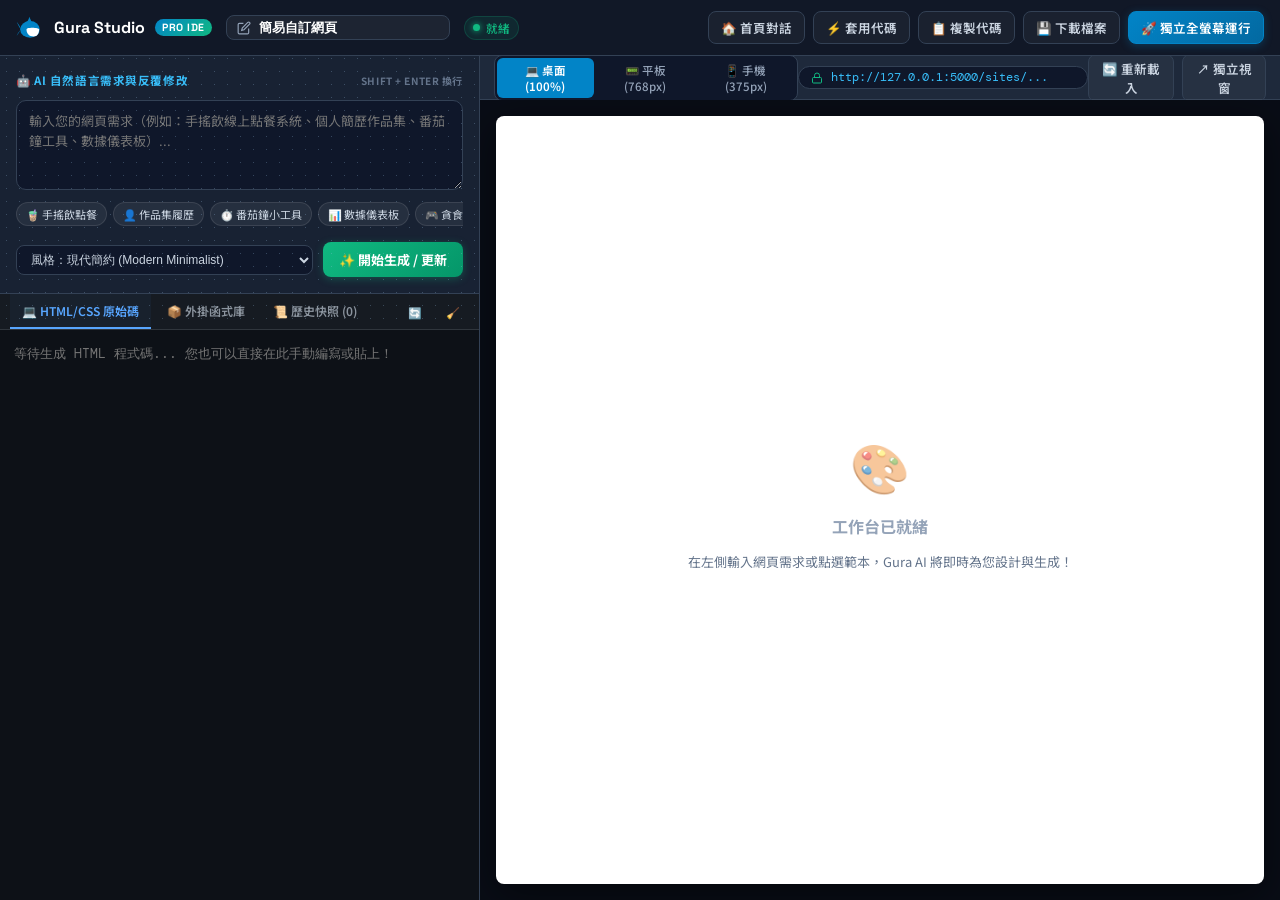
<file: templates/studio.html>
<!DOCTYPE html>
<html lang="zh-TW">
<head>
  <meta charset="UTF-8" />
  <meta name="viewport" content="width=device-width, initial-scale=1.0" />
  <title>Gura Web Studio 網頁工程工坊 | 獨立全功能網頁建構站</title>
  <link rel="icon" href="data:image/svg+xml,<svg xmlns='http://www.w3.org/2000/svg' viewBox='0 0 100 100'><text y='.9em' font-size='90'>🦈</text></svg>">
  <link rel="preconnect" href="https://fonts.googleapis.com" />
  <link rel="preconnect" href="https://fonts.gstatic.com" crossorigin />
  <link href="https://fonts.googleapis.com/css2?family=DM+Mono:wght@400;500&family=Space+Grotesk:wght@400;500;600;700&family=Noto+Sans+TC:wght@400;500;600;700&display=swap" rel="stylesheet" />
  <link rel="stylesheet" href="/static/style.css?v=22" />
  <style>
    /* ====================================================
       Gura Web Studio 獨立頁面專屬專業工作站樣式
       ==================================================== */
    :root {
      --studio-bg: #0f172a;
      --studio-sidebar: #1e293b;
      --studio-panel: #111827;
      --studio-border: #334155;
      --studio-accent: #0284c7;
      --studio-accent-hover: #0369a1;
      --studio-text: #f8fafc;
      --studio-muted: #94a3b8;
    }

    * {
      box-sizing: border-box;
      margin: 0;
      padding: 0;
    }

    body.studio-body {
      background: var(--studio-bg);
      color: var(--studio-text);
      font-family: -apple-system, BlinkMacSystemFont, "Segoe UI", "Noto Sans TC", sans-serif;
      height: 100vh;
      width: 100vw;
      overflow: hidden;
      display: flex;
      flex-direction: column;
    }

    /* 頂部導航列 */
    .studio-header {
      height: 56px;
      background: var(--studio-panel);
      border-bottom: 1px solid var(--studio-border);
      display: flex;
      align-items: center;
      justify-content: space-between;
      padding: 0 16px;
      flex-shrink: 0;
      z-index: 50;
    }

    .studio-header-left {
      display: flex;
      align-items: center;
      gap: 14px;
    }

    .studio-brand-link {
      display: flex;
      align-items: center;
      gap: 10px;
      text-decoration: none;
      color: #ffffff;
      font-weight: 700;
      font-size: 16px;
      font-family: 'Space Grotesk', sans-serif;
    }

    .studio-brand-tag {
      font-size: 10.5px;
      font-weight: 700;
      background: linear-gradient(135deg, #0284c7, #10b981);
      color: #ffffff;
      padding: 2px 7px;
      border-radius: 9999px;
      letter-spacing: 0.05em;
    }

    .studio-title-box {
      display: flex;
      align-items: center;
      gap: 8px;
      background: rgba(255, 255, 255, 0.05);
      border: 1px solid var(--studio-border);
      padding: 4px 10px;
      border-radius: 8px;
    }

    .studio-title-input {
      background: transparent;
      border: none;
      color: #ffffff;
      font-weight: 600;
      font-size: 13px;
      outline: none;
      width: 180px;
    }

    .studio-status-pill {
      display: inline-flex;
      align-items: center;
      gap: 6px;
      font-size: 11.5px;
      color: #10b981;
      background: rgba(16, 185, 129, 0.1);
      border: 1px solid rgba(16, 185, 129, 0.2);
      padding: 3px 8px;
      border-radius: 9999px;
      font-weight: 500;
    }

    .studio-status-dot {
      width: 7px;
      height: 7px;
      border-radius: 50%;
      background: #10b981;
      box-shadow: 0 0 6px #10b981;
    }

    .studio-header-right {
      display: flex;
      align-items: center;
      gap: 8px;
    }

    .studio-btn {
      display: inline-flex;
      align-items: center;
      gap: 6px;
      padding: 6px 12px;
      border-radius: 8px;
      font-size: 12.5px;
      font-weight: 600;
      cursor: pointer;
      text-decoration: none;
      transition: all 0.15s ease;
      border: 1px solid var(--studio-border);
      background: rgba(255, 255, 255, 0.04);
      color: #cbd5e1;
    }

    .studio-btn:hover {
      background: rgba(255, 255, 255, 0.1);
      color: #ffffff;
      border-color: #64748b;
    }

    .studio-btn.primary {
      background: linear-gradient(135deg, #0284c7 0%, #0369a1 100%);
      color: #ffffff;
      border-color: #0284c7;
      box-shadow: 0 2px 8px rgba(2, 132, 199, 0.3);
    }

    .studio-btn.primary:hover {
      background: linear-gradient(135deg, #0369a1 0%, #075985 100%);
      box-shadow: 0 4px 14px rgba(2, 132, 199, 0.45);
      transform: translateY(-1px);
    }

    /* 主工作台分割視窗 */
    .studio-workspace {
      flex: 1;
      display: flex;
      min-height: 0;
      width: 100%;
      background: var(--studio-bg);
    }

    /* 左側工程控制與編輯欄 */
    .studio-left-deck {
      width: 480px;
      min-width: 400px;
      max-width: 600px;
      background: var(--studio-sidebar);
      border-right: 1px solid var(--studio-border);
      display: flex;
      flex-direction: column;
      flex-shrink: 0;
      overflow: hidden;
    }

    /* AI 需求與微調區塊 */
    .studio-prompt-panel {
      padding: 16px;
      border-bottom: 1px solid var(--studio-border);
      display: flex;
      flex-direction: column;
      gap: 12px;
      background: rgba(15, 23, 42, 0.4);
      flex-shrink: 0;
    }

    .studio-section-label {
      font-size: 11.5px;
      font-weight: 700;
      text-transform: uppercase;
      letter-spacing: 0.05em;
      color: #38bdf8;
      display: flex;
      align-items: center;
      justify-content: space-between;
    }

    .studio-prompt-textarea {
      width: 100%;
      height: 90px;
      min-height: 70px;
      max-height: 160px;
      background: #0f172a;
      border: 1px solid var(--studio-border);
      border-radius: 10px;
      padding: 10px 12px;
      color: #ffffff;
      font-size: 13px;
      line-height: 1.5;
      font-family: inherit;
      resize: vertical;
      outline: none;
      transition: border-color 0.15s;
    }

    .studio-prompt-textarea:focus {
      border-color: #38bdf8;
      box-shadow: 0 0 0 2px rgba(56, 189, 248, 0.2);
    }

    /* 範本與風格膠囊列 */
    .studio-tags-row {
      display: flex;
      align-items: center;
      gap: 6px;
      overflow-x: auto;
      padding-bottom: 4px;
    }

    .studio-tags-row::-webkit-scrollbar {
      height: 4px;
    }

    .studio-tags-row::-webkit-scrollbar-thumb {
      background: #334155;
      border-radius: 2px;
    }

    .studio-pill-tag {
      background: rgba(255, 255, 255, 0.06);
      border: 1px solid rgba(255, 255, 255, 0.1);
      color: #cbd5e1;
      padding: 3px 9px;
      border-radius: 9999px;
      font-size: 11px;
      cursor: pointer;
      white-space: nowrap;
      transition: all 0.15s ease;
    }

    .studio-pill-tag:hover {
      background: rgba(2, 132, 199, 0.2);
      border-color: #38bdf8;
      color: #38bdf8;
    }

    .studio-controls-row {
      display: flex;
      align-items: center;
      justify-content: space-between;
      gap: 10px;
    }

    .studio-style-select {
      background: #0f172a;
      border: 1px solid var(--studio-border);
      color: #cbd5e1;
      padding: 6px 10px;
      border-radius: 8px;
      font-size: 12px;
      outline: none;
      flex: 1;
    }

    .studio-generate-btn {
      background: linear-gradient(135deg, #10b981 0%, #059669 100%);
      color: #ffffff;
      border: none;
      padding: 8px 16px;
      border-radius: 8px;
      font-size: 13px;
      font-weight: 700;
      cursor: pointer;
      display: inline-flex;
      align-items: center;
      gap: 6px;
      box-shadow: 0 2px 8px rgba(16, 185, 129, 0.3);
      transition: all 0.15s ease;
      white-space: nowrap;
    }

    .studio-generate-btn:hover {
      background: linear-gradient(135deg, #059669 0%, #047857 100%);
      transform: translateY(-1px);
      box-shadow: 0 4px 14px rgba(16, 185, 129, 0.45);
    }

    .studio-generate-btn:disabled {
      opacity: 0.5;
      cursor: not-allowed;
      transform: none;
    }

    /* 程式碼編輯與工具標籤區塊 */
    .studio-code-panel {
      flex: 1;
      display: flex;
      flex-direction: column;
      min-height: 0;
      background: #0d1117;
    }

    .studio-tab-bar {
      display: flex;
      align-items: center;
      justify-content: space-between;
      background: #161b22;
      border-bottom: 1px solid #30363d;
      padding: 0 10px;
      flex-shrink: 0;
    }

    .studio-tabs {
      display: flex;
      align-items: center;
      gap: 4px;
    }

    .studio-tab-btn {
      padding: 8px 12px;
      background: transparent;
      border: none;
      color: #8b949e;
      font-size: 12px;
      font-weight: 600;
      cursor: pointer;
      border-bottom: 2px solid transparent;
      transition: all 0.15s ease;
    }

    .studio-tab-btn.active {
      color: #58a6ff;
      border-bottom-color: #58a6ff;
      background: rgba(56, 139, 253, 0.05);
    }

    .studio-editor-actions {
      display: flex;
      align-items: center;
      gap: 6px;
    }

    .studio-icon-btn {
      background: transparent;
      border: 1px solid transparent;
      color: #8b949e;
      padding: 4px 8px;
      border-radius: 6px;
      font-size: 11px;
      cursor: pointer;
      transition: all 0.15s;
    }

    .studio-icon-btn:hover {
      background: #21262d;
      color: #ffffff;
      border-color: #30363d;
    }

    .studio-tab-content {
      flex: 1;
      display: flex;
      flex-direction: column;
      min-height: 0;
      position: relative;
    }

    .studio-code-editor {
      width: 100%;
      height: 100%;
      background: #0d1117;
      color: #c9d1d9;
      font-family: 'DM Mono', Consolas, monospace;
      font-size: 12.5px;
      line-height: 1.6;
      padding: 14px;
      border: none;
      outline: none;
      resize: none;
      white-space: pre;
      tab-size: 2;
    }

    /* 版本歷史抽屜 */
    .studio-revisions-list {
      flex: 1;
      overflow-y: auto;
      padding: 12px;
      display: flex;
      flex-direction: column;
      gap: 8px;
    }

    .studio-revision-item {
      background: #161b22;
      border: 1px solid #30363d;
      border-radius: 8px;
      padding: 10px 12px;
      display: flex;
      align-items: center;
      justify-content: space-between;
      cursor: pointer;
      transition: all 0.15s;
    }

    .studio-revision-item:hover {
      border-color: #58a6ff;
      background: #1c2128;
    }

    /* 右側全尺寸即時預覽畫布 */
    .studio-right-canvas {
      flex: 1;
      display: flex;
      flex-direction: column;
      min-width: 0;
      background: #0f172a;
      position: relative;
    }

    .studio-canvas-header {
      height: 44px;
      background: #1e293b;
      border-bottom: 1px solid var(--studio-border);
      display: flex;
      align-items: center;
      justify-content: space-between;
      padding: 0 14px;
      flex-shrink: 0;
    }

    .studio-device-toggle {
      display: inline-flex;
      background: #0f172a;
      border-radius: 8px;
      padding: 2px;
      gap: 2px;
      border: 1px solid var(--studio-border);
    }

    .studio-device-btn {
      background: transparent;
      border: none;
      color: #94a3b8;
      padding: 4px 10px;
      font-size: 11.5px;
      border-radius: 6px;
      cursor: pointer;
      transition: all 0.15s;
      font-weight: 500;
    }

    .studio-device-btn.active {
      background: #0284c7;
      color: #ffffff;
      font-weight: 600;
    }

    .studio-address-mockup {
      display: flex;
      align-items: center;
      gap: 8px;
      background: #0f172a;
      border: 1px solid var(--studio-border);
      padding: 3px 12px;
      border-radius: 9999px;
      width: min(420px, 40%);
    }

    .studio-address-text {
      color: #38bdf8;
      font-family: 'DM Mono', monospace;
      font-size: 11.5px;
      white-space: nowrap;
      overflow: hidden;
      text-overflow: ellipsis;
      flex: 1;
    }

    /* 畫布視口容器 */
    .studio-viewport-stage {
      flex: 1;
      display: flex;
      align-items: center;
      justify-content: center;
      padding: 16px;
      background: #090d16;
      overflow: auto;
      min-height: 0;
      position: relative;
    }

    .studio-preview-frame {
      width: 100%;
      height: 100%;
      background: #ffffff;
      border: none;
      border-radius: 8px;
      box-shadow: 0 10px 40px rgba(0, 0, 0, 0.5);
      transition: width 0.25s ease, height 0.25s ease;
    }

    .studio-preview-frame.tablet {
      width: 768px;
      height: 95%;
      border-radius: 14px;
      border: 2px solid #334155;
    }

    .studio-preview-frame.mobile {
      width: 375px;
      height: 680px;
      max-height: 95%;
      border-radius: 28px;
      border: 6px solid #1e293b;
      box-shadow: 0 20px 50px rgba(0, 0, 0, 0.7);
    }

    /* 空狀態導引 */
    .studio-empty-state {
      position: absolute;
      inset: 0;
      display: flex;
      flex-direction: column;
      align-items: center;
      justify-content: center;
      gap: 14px;
      color: #64748b;
      pointer-events: none;
    }

    .studio-empty-icon {
      font-size: 48px;
      opacity: 0.6;
    }

    /* 載入中遮罩 */
    .studio-loading-overlay {
      position: absolute;
      inset: 0;
      background: rgba(15, 23, 42, 0.75);
      backdrop-filter: blur(4px);
      display: none;
      flex-direction: column;
      align-items: center;
      justify-content: center;
      gap: 14px;
      z-index: 100;
    }

    .studio-spinner {
      width: 42px;
      height: 42px;
      border: 4px solid rgba(2, 132, 199, 0.2);
      border-top-color: #38bdf8;
      border-radius: 50%;
      animation: spin 0.8s linear infinite;
    }

    @keyframes spin {
      to { transform: rotate(360deg); }
    }
  </style>
</head>
<body class="studio-body">

  <!-- 頂部導航列 -->
  <header class="studio-header">
    <div class="studio-header-left">
      <a href="/" class="studio-brand-link" title="返回 Gura 對話首頁">
        <svg viewBox="0 0 40 40" width="28" height="28" fill="none">
          <path d="M19 4 C18 10, 14 13, 11 15 L24 15 C22 11, 20 6, 19 4 Z" fill="#0284c7"/>
          <ellipse cx="20" cy="22" rx="14" ry="12" fill="#0284c7"/>
          <path d="M7 22 C3 16, 2 13, 1 11 C4 15, 6 18, 7 21 C6 24, 4 27, 1 31 C2 29, 3 26, 7 22 Z" fill="#0284c7"/>
          <path d="M15 22 C15 28, 19 32, 25 32 C31 32, 33 27, 33 22 C33 21, 26 19, 20 20 C16 20, 15 21, 15 22 Z" fill="#ffffff"/>
        </svg>
        <span>Gura Studio</span>
        <span class="studio-brand-tag">PRO IDE</span>
      </a>

      <div class="studio-title-box">
        <svg width="14" height="14" viewBox="0 0 24 24" fill="none" stroke="#94a3b8" stroke-width="2">
          <path d="M11 4H4a2 2 0 0 0-2 2v14a2 2 0 0 0 2 2h14a2 2 0 0 0 2-2v-7"></path>
          <path d="M18.5 2.5a2.121 2.121 0 0 1 3 3L12 15l-4 1 1-4 9.5-9.5z"></path>
        </svg>
        <input type="text" id="projectTitleInput" class="studio-title-input" value="簡易自訂網頁" title="點擊直接修改專案標題" />
      </div>

      <div class="studio-status-pill">
        <span class="studio-status-dot"></span>
        <span id="studioStatusText">就緒</span>
      </div>
    </div>

    <div class="studio-header-right">
      <a href="/" class="studio-btn" title="返回 Gura 對話首頁">
        🏠 首頁對話
      </a>
      <button type="button" id="applyCodeBtn" class="studio-btn" title="手動修改原始碼後，即時重新編譯並套用至右側畫布">
        ⚡ 套用代碼
      </button>
      <button type="button" id="copyCodeBtn" class="studio-btn" title="複製完整 HTML 程式碼">
        📋 複製代碼
      </button>
      <button type="button" id="downloadHtmlBtn" class="studio-btn" title="下載為 index.html">
        💾 下載檔案
      </button>
      <button type="button" id="fullscreenLiveBtn" class="studio-btn primary" title="以獨立專屬網址在新分頁全螢幕開啟此網頁">
        🚀 獨立全螢幕運行
      </button>
    </div>
  </header>

  <!-- 主分割工作區 -->
  <main class="studio-workspace">

    <!-- 左側工程控制台 (AI 推進 + 程式碼深度編輯) -->
    <aside class="studio-left-deck">
      
      <!-- AI 自然語言需求推進區 -->
      <div class="studio-prompt-panel">
        <div class="studio-section-label">
          <span>🤖 AI 自然語言需求與反覆修改</span>
          <span style="color: #64748b; font-size: 10px;">Shift + Enter 換行</span>
        </div>

        <textarea id="studioPromptInput" class="studio-prompt-textarea" placeholder="輸入您的網頁需求（例如：手搖飲線上點餐系統、個人簡歷作品集、番茄鐘工具、數據儀表板）..."></textarea>

        <!-- 快速範本標籤 -->
        <div class="studio-tags-row">
          <span class="studio-pill-tag" onclick="insertPrompt('手搖飲線上點餐系統，包含商品分類、甜度冰塊選擇、購物車計算總金額')">🧋 手搖飲點餐</span>
          <span class="studio-pill-tag" onclick="insertPrompt('個人作品集履歷網站，包含自我介紹、技能長條圖、專案卡片、聯絡表單')">👤 作品集履歷</span>
          <span class="studio-pill-tag" onclick="insertPrompt('極簡番茄鐘工作法倒數小工具，支援 25 分鐘計時、休息時間切換、音效鈴聲')">⏱️ 番茄鐘小工具</span>
          <span class="studio-pill-tag" onclick="insertPrompt('現代科技數據儀表板 Dashboard，包含多項 KPI 指標卡片、數據走勢圖表')">📊 數據儀表板</span>
          <span class="studio-pill-tag" onclick="insertPrompt('經典貪食蛇互動小遊戲，支援鍵盤方向鍵控制、計分板、重新開始按鈕')">🎮 貪食蛇小遊戲</span>
          <span class="studio-pill-tag" onclick="insertPrompt('精美電商商品展示與購物車計算頁面，具備折扣碼套用功能')">🛒 電商購物車</span>
        </div>

        <div class="studio-controls-row">
          <select id="studioStyleSelect" class="studio-style-select" title="選擇生成風格偏好">
            <option value="現代簡約風格">風格：現代簡約 (Modern Minimalist)</option>
            <option value="暗黑科技深色模式">風格：暗黑科技 (Dark Cyber Tech)</option>
            <option value="高級漸層商務風格">風格：高級漸層 (Business Gradient)</option>
            <option value="日系清新舒爽風格">風格：日系清新 (Clean & Soft)</option>
            <option value="活潑高對比風格">風格：活潑高對比 (Vibrant & Bold)</option>
          </select>

          <button type="button" id="studioGenerateBtn" class="studio-generate-btn">
            <span>✨ 開始生成 / 更新</span>
          </button>
        </div>
      </div>

      <!-- 程式碼檢視與工具區 -->
      <div class="studio-code-panel">
        <div class="studio-tab-bar">
          <div class="studio-tabs">
            <button type="button" class="studio-tab-btn active" data-tab="code">💻 HTML/CSS 原始碼</button>
            <button type="button" class="studio-tab-btn" data-tab="cdn">📦 外掛函式庫</button>
            <button type="button" class="studio-tab-btn" data-tab="revisions">📜 歷史快照 (<span id="revisionsCount">0</span>)</button>
          </div>
          <div class="studio-editor-actions">
            <button type="button" id="formatCodeBtn" class="studio-icon-btn" title="重新整理畫布">🔄</button>
            <button type="button" id="clearCodeBtn" class="studio-icon-btn" title="清空程式碼">🧹</button>
          </div>
        </div>

        <div class="studio-tab-content">
          <!-- 原始碼編輯器分頁 -->
          <textarea id="studioCodeEditor" class="studio-code-editor" spellcheck="false" placeholder="等待生成 HTML 程式碼... 您也可以直接在此手動編寫或貼上！"></textarea>

          <!-- 外掛庫快捷分頁 -->
          <div id="studioCdnPanel" class="studio-revisions-list" style="display: none;">
            <p style="font-size: 11.5px; color: #94a3b8; margin-bottom: 8px;">點擊直接在網頁頭部快速插入熱門第三方函式庫：</p>
            <div class="studio-revision-item" onclick="insertCdn('tailwind')">
              <div>
                <b style="font-size: 12.5px; color: #38bdf8;">Tailwind CSS</b>
                <p style="font-size: 11px; color: #64748b;">急速排版實用工具類原子樣式庫</p>
              </div>
              <button class="studio-btn" style="padding: 2px 8px; font-size: 11px;">+ 插入</button>
            </div>
            <div class="studio-revision-item" onclick="insertCdn('fontawesome')">
              <div>
                <b style="font-size: 12.5px; color: #38bdf8;">Font Awesome 6 圖示庫</b>
                <p style="font-size: 11px; color: #64748b;">數千款向量圖標與動態圖籤</p>
              </div>
              <button class="studio-btn" style="padding: 2px 8px; font-size: 11px;">+ 插入</button>
            </div>
            <div class="studio-revision-item" onclick="insertCdn('chartjs')">
              <div>
                <b style="font-size: 12.5px; color: #38bdf8;">Chart.js 數據圖表庫</b>
                <p style="font-size: 11px; color: #64748b;">折線圖、長條圖、圓餅圖動態繪製</p>
              </div>
              <button class="studio-btn" style="padding: 2px 8px; font-size: 11px;">+ 插入</button>
            </div>
          </div>

          <!-- 歷史快照分頁 -->
          <div id="studioRevisionsPanel" class="studio-revisions-list" style="display: none;">
            <p style="font-size: 11.5px; color: #94a3b8;">每次 AI 生成或更新時，系統將自動保存快照，可隨時一鍵回退！</p>
            <div id="revisionsItems"></div>
          </div>
        </div>
      </div>

    </aside>

    <!-- 右側全尺寸即時預覽畫布 -->
    <section class="studio-right-canvas">
      
      <!-- 畫布控制頂列 -->
      <div class="studio-canvas-header">
        <div class="studio-device-toggle">
          <button type="button" class="studio-device-btn active" data-device="desktop">💻 桌面 (100%)</button>
          <button type="button" class="studio-device-btn" data-device="tablet">📟 平板 (768px)</button>
          <button type="button" class="studio-device-btn" data-device="mobile">📱 手機 (375px)</button>
        </div>

        <div class="studio-address-mockup">
          <svg width="12" height="12" viewBox="0 0 24 24" fill="none" stroke="#10b981" stroke-width="2">
            <rect x="3" y="11" width="18" height="11" rx="2" ry="2"></rect>
            <path d="M7 11V7a5 5 0 0 1 10 0v4"></path>
          </svg>
          <span id="canvasAddressDisplay" class="studio-address-text">http://127.0.0.1:5000/sites/...</span>
        </div>

        <div style="display: flex; gap: 8px;">
          <button type="button" id="refreshCanvasBtn" class="studio-btn" style="padding: 4px 10px;" title="重新載入當前畫布">
            🔄 重新載入
          </button>
          <button type="button" id="popoutWindowBtn" class="studio-btn" style="padding: 4px 10px;" title="在獨立視窗開啟">
            ↗️ 獨立視窗
          </button>
        </div>
      </div>

      <!-- 畫布核心區 -->
      <div class="studio-viewport-stage" id="viewportStage">
        <iframe id="studioPreviewIframe" class="studio-preview-frame" sandbox="allow-scripts allow-modals allow-forms allow-same-origin"></iframe>
        
        <div id="studioEmptyState" class="studio-empty-state">
          <div class="studio-empty-icon">🎨</div>
          <h3 style="color: #94a3b8; font-size: 16px;">工作台已就緒</h3>
          <p style="font-size: 13px;">在左側輸入網頁需求或點選範本，Gura AI 將即時為您設計與生成！</p>
        </div>
      </div>

      <!-- 載入中遮罩 -->
      <div id="studioLoadingOverlay" class="studio-loading-overlay">
        <div class="studio-spinner"></div>
        <h4 id="studioLoadingText" style="color: #ffffff; font-size: 15px;">Gura AI 正在編譯您的網頁...</h4>
        <p id="studioLoadingSubtext" style="color: #94a3b8; font-size: 12px;">正在設計版面佈局、編寫互動邏輯與美化樣式</p>
      </div>

    </section>

  </main>

  <!-- 獨立頁面交互核心邏輯腳本 -->
  <script>
    // 狀態管理
    const state = {
      html: '',
      title: '簡易自訂網頁',
      siteId: '',
      siteUrl: '',
      revisions: []
    };

    // DOM 元素選取
    const promptInput = document.getElementById('studioPromptInput');
    const generateBtn = document.getElementById('studioGenerateBtn');
    const styleSelect = document.getElementById('studioStyleSelect');
    const codeEditor = document.getElementById('studioCodeEditor');
    const iframe = document.getElementById('studioPreviewIframe');
    const emptyState = document.getElementById('studioEmptyState');
    const loadingOverlay = document.getElementById('studioLoadingOverlay');
    const loadingText = document.getElementById('studioLoadingText');
    const projectTitleInput = document.getElementById('projectTitleInput');
    const statusText = document.getElementById('studioStatusText');
    const addressDisplay = document.getElementById('canvasAddressDisplay');
    const applyCodeBtn = document.getElementById('applyCodeBtn');
    const copyCodeBtn = document.getElementById('copyCodeBtn');
    const downloadHtmlBtn = document.getElementById('downloadHtmlBtn');
    const fullscreenLiveBtn = document.getElementById('fullscreenLiveBtn');
    const refreshCanvasBtn = document.getElementById('refreshCanvasBtn');
    const popoutWindowBtn = document.getElementById('popoutWindowBtn');

    // 快捷插入提示詞
    function insertPrompt(text) {
      promptInput.value = text;
      promptInput.focus();
    }

    // 渲染畫布與狀態同步
    function renderPreview(htmlContent, pushRevision = true) {
      if (!htmlContent) return;
      state.html = htmlContent;
      codeEditor.value = htmlContent;

      // 提取標題
      const titleMatch = htmlContent.match(/<title[^>]*>(.*?)<\/title>/i) || htmlContent.match(/<h1[^>]*>(.*?)<\/h1>/i);
      if (titleMatch && titleMatch[1].trim()) {
        const cleanT = titleMatch[1].replace(/<[^>]+>/g, '').trim();
        state.title = cleanT;
        projectTitleInput.value = cleanT;
        document.title = `${cleanT} | Gura Web Studio`;
      }

      emptyState.style.display = 'none';
      iframe.style.display = 'block';

      // 載入至 iframe
      try {
        iframe.srcdoc = htmlContent;
      } catch (e) {
        console.error('iframe error:', e);
      }

      // 推入版本歷史
      if (pushRevision) {
        state.revisions.unshift({
          timestamp: Date.now(),
          title: state.title,
          html: htmlContent
        });
        updateRevisionsUI();
      }

      // 自動同步儲存至後端獨立路由
      saveSiteToServer(htmlContent, state.title);
    }

    // 更新版本列表
    function updateRevisionsUI() {
      const countEl = document.getElementById('revisionsCount');
      const container = document.getElementById('revisionsItems');
      if (countEl) countEl.textContent = state.revisions.length;
      if (!container) return;

      container.innerHTML = '';
      state.revisions.forEach((rev, idx) => {
        const d = new Date(rev.timestamp);
        const timeStr = `${String(d.getHours()).padStart(2, '0')}:${String(d.getMinutes()).padStart(2, '0')}:${String(d.getSeconds()).padStart(2, '0')}`;
        const item = document.createElement('div');
        item.className = 'studio-revision-item';
        item.innerHTML = `
          <div>
            <b style="font-size: 12.5px; color: #f8fafc;">版本 #${state.revisions.length - idx}：${escapeHtml(rev.title)}</b>
            <p style="font-size: 11px; color: #64748b;">${timeStr} · ${(rev.html.length / 1024).toFixed(1)} KB</p>
          </div>
          <button class="studio-btn" style="padding: 2px 8px; font-size: 11px;">恢復此版</button>
        `;
        item.querySelector('button').addEventListener('click', (e) => {
          e.stopPropagation();
          renderPreview(rev.html, false);
          alert(`已恢復至 版本 #${state.revisions.length - idx}！`);
        });
        container.appendChild(item);
      });
    }

    function escapeHtml(str) {
      if (!str) return '';
      return str.replace(/&/g, '&amp;').replace(/</g, '&lt;').replace(/>/g, '&gt;').replace(/"/g, '&quot;');
    }

    // 向後端持久化保存獨立站點
    async function saveSiteToServer(html, title) {
      statusText.textContent = '保存中...';
      try {
        const res = await fetch('/api/sites/save', {
          method: 'POST',
          headers: { 'Content-Type': 'application/json' },
          body: JSON.stringify({ html, title })
        });
        const data = await res.json();
        if (data.success && data.site_url) {
          state.siteId = data.site_id;
          state.siteUrl = data.site_url;
          const fullUrl = window.location.origin + data.site_url;
          addressDisplay.textContent = fullUrl;
          statusText.textContent = '已發布 (可互動)';
        }
      } catch (e) {
        statusText.textContent = '本機就緒';
      }
    }

    // 生成或更新處理
    async function handleGenerate() {
      const userReq = promptInput.value.trim();
      if (!userReq) {
        alert('請先輸入您想製作或修改的網頁需求！');
        promptInput.focus();
        return;
      }

      setLoading(true, state.html ? 'Gura AI 正在根據您的要求微調程式碼...' : 'Gura AI 正在設計並編寫完整網頁...');

      let fullPrompt = '';
      if (!state.html) {
        fullPrompt = `請依照以下需求與風格製作一個完整的簡易單頁網頁，包含完整 HTML、CSS 樣式與 JavaScript 互動：\n【網頁功能與版面需求】：${userReq}\n【指定風格偏好】：${styleSelect.value}\n請直接輸出單一完整的 <!DOCTYPE html> ... </html> 代碼。`;
      } else {
        fullPrompt = `我先前製作了以下網頁，請根據我的修改要求對其進行更新，並輸出完整的單一 HTML 檔案。\n【目前網頁原始碼概要】：\n\`\`\`html\n${state.html}\n\`\`\`\n\n【我的修改要求】：${userReq}`;
      }

      try {
        const response = await fetch('/api/chat', {
          method: 'POST',
          headers: { 'Content-Type': 'application/json' },
          body: JSON.stringify({
            prompt: fullPrompt,
            web_search: false,
            web_builder: true
          })
        });
        const data = await response.json();
        if (!response.ok) throw new Error(data.error || '生成失敗');

        // 提取 HTML
        const html = extractHtml(data.response);
        if (!html) {
          throw new Error('未能在回覆中解析出有效 HTML 網頁代碼，請嘗試更具體的需求描述。');
        }

        renderPreview(html, true);
        promptInput.value = '';

      } catch (err) {
        console.error('Studio 生成錯誤:', err);
        alert('製作失敗: ' + err.message + '\n\n💡 提示：系統已準備就緒，您可以直接再次點擊「開始建構」重試。');
      } finally {
        setLoading(false);
      }
    }

    function extractHtml(text) {
      if (!text) return null;

      // 1. 標準閉合區塊
      const blockMatch = text.match(/```(?:html|xml)?\s*([\s\S]*?<!DOCTYPE[\s\S]*?)```/i) ||
                         text.match(/```(?:html|xml)?\s*(<html[\s\S]*?<\/html>)\s*```/i) ||
                         text.match(/(<!DOCTYPE\s+html[\s\S]*?<\/html>)/i) ||
                         text.match(/(<html[\s\S]*?<\/html>)/i);
      if (blockMatch) return blockMatch[1].trim();

      const anyHtmlBlock = text.match(/```html\s*([\s\S]*?)```/i);
      if (anyHtmlBlock && (anyHtmlBlock[1].includes('<body') || anyHtmlBlock[1].includes('<div') || anyHtmlBlock[1].includes('<style'))) {
        return anyHtmlBlock[1].trim();
      }

      // 2. 寬容未閉合區塊 (例如長代碼未輸出閉合標記或結尾受截斷)
      const unclosedBlock = text.match(/```html\s*([\s\S]+)/i);
      if (unclosedBlock) {
        let content = unclosedBlock[1].replace(/```[\s\S]*$/, '').trim();
        if (content.toLowerCase().includes('<body') || content.toLowerCase().includes('<style') || content.toLowerCase().includes('<!doctype') || content.toLowerCase().includes('<div')) {
          if (!content.toLowerCase().includes('</html>')) {
            content += '\n</body>\n</html>';
          }
          return content;
        }
      }

      // 3. 直接找 <!DOCTYPE 或 <html 起始
      const directStart = text.match(/(<!DOCTYPE\s+html[\s\S]+)/i) || text.match(/(<html[\s\S]+)/i);
      if (directStart) {
        let content = directStart[1].replace(/```[\s\S]*$/, '').trim();
        if (!content.toLowerCase().includes('</html>')) {
          content += '\n</body>\n</html>';
        }
        return content;
      }

      return null;
    }

    let loadingInterval = null;
    function setLoading(isLoading, text = '建構中...') {
      loadingOverlay.style.display = isLoading ? 'flex' : 'none';
      loadingText.textContent = text;
      generateBtn.disabled = isLoading;

      if (loadingInterval) {
        clearInterval(loadingInterval);
        loadingInterval = null;
      }

      const subtextEl = document.querySelector('#studioLoadingSubtext');
      if (isLoading) {
        let elapsed = 0;
        loadingInterval = setInterval(() => {
          elapsed += 1;
          if (subtextEl) {
            if (elapsed < 8) {
              subtextEl.textContent = `正在分析需求與規劃 DOM 架構... (${elapsed}s)`;
            } else if (elapsed < 25) {
              subtextEl.textContent = `正在生成現代化 CSS 樣式、配色與 RWD 響應排版... (${elapsed}s)`;
            } else if (elapsed < 50) {
              subtextEl.textContent = `正在編寫 Vanilla JS 原生互動邏輯與動效... (${elapsed}s)`;
            } else {
              subtextEl.textContent = `大型工程代碼組裝優化中，即將完成... (${elapsed}s)`;
            }
          }
        }, 1000);
      } else {
        if (subtextEl) {
          subtextEl.textContent = '正在設計版面佈局、編寫互動邏輯與美化樣式';
        }
      }
    }

    // 插入外部 CDN 函式庫
    function insertCdn(type) {
      if (!state.html) {
        alert('請先生成網頁後再插入函式庫！');
        return;
      }
      let cdnTag = '';
      if (type === 'tailwind') {
        cdnTag = '<script src="https://cdn.tailwindcss.com"><\/script>';
      } else if (type === 'fontawesome') {
        cdnTag = '<link rel="stylesheet" href="https://cdnjs.cloudflare.com/ajax/libs/font-awesome/6.4.0/css/all.min.css">';
      } else if (type === 'chartjs') {
        cdnTag = '<script src="https://cdn.jsdelivr.net/npm/chart.js"><\/script>';
      }

      if (state.html.includes(cdnTag)) {
        alert('該函式庫已存在於網頁中！');
        return;
      }

      let updated = '';
      if (state.html.includes('</head>')) {
        updated = state.html.replace('</head>', `  ${cdnTag}\n</head>`);
      } else {
        updated = cdnTag + '\n' + state.html;
      }
      renderPreview(updated, true);
      alert('已成功插入函式庫！');
    }

    // 綁定事件監聽
    generateBtn.addEventListener('click', handleGenerate);

    promptInput.addEventListener('keydown', (e) => {
      if (e.key === 'Enter' && !e.shiftKey) {
        e.preventDefault();
        handleGenerate();
      }
    });

    // 套用手動編輯的代碼
    applyCodeBtn.addEventListener('click', () => {
      const edited = codeEditor.value.trim();
      if (!edited) {
        alert('目前程式碼編輯器為空！');
        return;
      }
      renderPreview(edited, true);
      statusText.textContent = '已套用手動變更';
    });

    // 複製程式碼
    copyCodeBtn.addEventListener('click', () => {
      if (!state.html) return;
      navigator.clipboard.writeText(state.html).then(() => {
        const orig = copyCodeBtn.textContent;
        copyCodeBtn.textContent = '✅ 已複製！';
        setTimeout(() => copyCodeBtn.textContent = orig, 1800);
      });
    });

    // 下載檔案
    downloadHtmlBtn.addEventListener('click', () => {
      if (!state.html) return;
      const blob = new Blob([state.html], { type: 'text/html;charset=utf-8' });
      const a = document.createElement('a');
      a.href = URL.createObjectURL(blob);
      a.download = `${state.title.replace(/[\/\\:*?"<>|]/g, '_') || 'index'}.html`;
      document.body.appendChild(a);
      a.click();
      document.body.removeChild(a);
    });

    // 全螢幕獨立運行
    fullscreenLiveBtn.addEventListener('click', () => {
      if (state.siteUrl) {
        window.open(state.siteUrl, '_blank');
      } else if (state.html) {
        const blob = new Blob([state.html], { type: 'text/html;charset=utf-8' });
        window.open(URL.createObjectURL(blob), '_blank');
      } else {
        alert('請先在左側輸入需求並生成網頁！');
      }
    });

    popoutWindowBtn.addEventListener('click', () => {
      if (state.siteUrl) {
        window.open(state.siteUrl, '_blank');
      } else if (state.html) {
        const blob = new Blob([state.html], { type: 'text/html;charset=utf-8' });
        window.open(URL.createObjectURL(blob), '_blank');
      }
    });

    refreshCanvasBtn.addEventListener('click', () => {
      if (state.html) {
        iframe.srcdoc = state.html;
      }
    });

    // 裝置切換
    document.querySelectorAll('.studio-device-btn').forEach(btn => {
      btn.addEventListener('click', () => {
        document.querySelectorAll('.studio-device-btn').forEach(b => b.classList.remove('active'));
        btn.classList.add('active');
        const dev = btn.getAttribute('data-device');
        iframe.className = `studio-preview-frame ${dev}`;
      });
    });

    // 標籤頁切換
    document.querySelectorAll('.studio-tab-btn').forEach(btn => {
      btn.addEventListener('click', () => {
        document.querySelectorAll('.studio-tab-btn').forEach(b => b.classList.remove('active'));
        btn.classList.add('active');
        const tab = btn.getAttribute('data-tab');

        codeEditor.style.display = tab === 'code' ? 'block' : 'none';
        document.getElementById('studioCdnPanel').style.display = tab === 'cdn' ? 'flex' : 'none';
        document.getElementById('studioRevisionsPanel').style.display = tab === 'revisions' ? 'flex' : 'none';
      });
    });

    // 清空代碼
    document.getElementById('clearCodeBtn').addEventListener('click', () => {
      if (!confirm('確定要清空當前工作區嗎？')) return;
      state.html = '';
      codeEditor.value = '';
      iframe.srcdoc = '';
      emptyState.style.display = 'flex';
      statusText.textContent = '已清空';
    });

    // 檢查是否有從主頁面匯入的代碼，或 URL 中的 site_id
    window.addEventListener('load', async () => {
      // 1. 檢查 URL 參數中的 site_id
      const urlParams = new URLSearchParams(window.location.search);
      const siteIdParam = urlParams.get('site_id');
      if (siteIdParam) {
        setLoading(true, '正在載入已儲存的站點代碼...');
        try {
          const res = await fetch(`/api/sites/${siteIdParam}`);
          const data = await res.json();
          if (data && data.html) {
            renderPreview(data.html, true);
            state.siteId = data.site_id;
            state.siteUrl = data.site_url;
            addressDisplay.textContent = window.location.origin + data.site_url;
          }
        } catch (e) {
          console.error('載入指定 site_id 失敗:', e);
        } finally {
          setLoading(false);
        }
        return;
      }

      // 2. 檢查 localStorage 匯入代碼
      try {
        const importCode = localStorage.getItem('gura_studio_import_code');
        const importTitle = localStorage.getItem('gura_studio_import_title');
        const importUrl = localStorage.getItem('gura_studio_import_url');
        if (importCode) {
          localStorage.removeItem('gura_studio_import_code');
          localStorage.removeItem('gura_studio_import_title');
          localStorage.removeItem('gura_studio_import_url');
          renderPreview(importCode, true);
          if (importUrl) {
            addressDisplay.textContent = importUrl.startsWith('http') ? importUrl : (window.location.origin + importUrl);
          }
        }
      } catch (e) {}
    });
  </script>
</body>
</html>
</file>
<file: static/style.css>
:root {
  --paper: #ffffff;
  --ink: #0d2238;
  --muted: #57738f;
  --line: #e1ebf4;
  --accent: #0284c7;
  --accent-soft: #e0f2fe;
  --panel: #ffffff;
  --mono: 'DM Mono', monospace;
  --sans: "Microsoft JhengHei UI", "Microsoft JhengHei", "微軟正黑體", "Segoe UI", system-ui, -apple-system, BlinkMacSystemFont, Roboto, "Helvetica Neue", Arial, sans-serif;
  --safe-top: env(safe-area-inset-top, 0px);
  --safe-bottom: env(safe-area-inset-bottom, 0px);
  --safe-left: env(safe-area-inset-left, 0px);
  --safe-right: env(safe-area-inset-right, 0px);
}

* { box-sizing: border-box; }
html, body {
  margin: 0;
  padding: 0;
  height: 100%;
  height: 100dvh;
  background: var(--paper);
  color: var(--ink);
  font-family: var(--sans);
  -webkit-font-smoothing: antialiased;
  -moz-osx-font-smoothing: grayscale;
  text-rendering: optimizeLegibility;
  -webkit-text-size-adjust: 100%;
}
body::before { content: ''; position: fixed; inset: 0; pointer-events: none; opacity: .28; background-image: radial-gradient(#9ac2e6 0.75px, transparent 0.75px); background-size: 13px 13px; }
button, textarea { font: inherit; }
button { cursor: pointer; }
.page-shell {
  position: relative;
  z-index: 1;
  width: 100%;
  max-width: 100%;
  padding: 0 28px;
  box-sizing: border-box;
  min-height: 100vh;
  min-height: 100dvh;
  height: 100%;
  height: 100dvh;
  display: flex;
  flex-direction: column;
  overflow: hidden;
}
.topbar { height: 64px; display: flex; justify-content: flex-end; align-items: center; border-bottom: 1px solid var(--line); flex-shrink: 0; }
.brand { display: flex; align-items: center; gap: 11px; color: var(--ink); text-decoration: none; font-size: 14px; font-weight: 600; letter-spacing: .02em; }
.brand-mark { display: grid; place-items: center; width: 27px; height: 27px; background: #0284c7; color: #ffffff; font-size: 14px; font-weight: 700; border-radius: 6px; box-shadow: 0 2px 6px rgba(2, 132, 199, 0.25); }
.section-label, .shortcut, .footer, .message-meta { font-family: var(--mono); font-size: 10px; letter-spacing: .1em; }
.topbar-actions { display: flex; align-items: center; gap: 12px; }
.login-btn { display: inline-flex; align-items: center; gap: 8px; background: #ffffff; color: var(--ink); border: 1px solid var(--line); padding: 8px 18px; font-family: var(--sans); font-size: 13px; font-weight: 600; letter-spacing: .03em; border-radius: 6px; transition: all .2s ease; cursor: pointer; white-space: nowrap; }
.login-btn:hover { background: #0284c7; color: #ffffff; border-color: #0284c7; }
.google-login-topbar-btn, .auth-login-topbar-btn { background: #ffffff; color: var(--ink); border: 1px solid #cbd5e1; border-radius: 6px; box-shadow: 0 1px 3px rgba(0, 0, 0, 0.06); }
.google-login-topbar-btn:hover, .auth-login-topbar-btn:hover { background: #f8fafc; border-color: #94a3b8; color: #0284c7; }
.auth-btn-icons { display: inline-flex; align-items: center; gap: 4px; margin-right: 2px; }
.apple-icon-mini { color: #111827; }
.sync-btn { background: #f0f9ff; color: #0284c7; border: 1px solid #bae6fd; border-radius: 6px; font-weight: 600; }
.sync-btn:hover { background: #0284c7; color: #ffffff; border-color: #0284c7; }
.user-profile { display: flex; align-items: center; gap: 10px; }
.user-avatar-wrap { position: relative; width: 32px; height: 32px; }
.user-avatar-img { width: 32px; height: 32px; border-radius: 50%; object-fit: cover; border: 1px solid var(--line); }
.user-avatar { width: 32px; height: 32px; background: var(--accent); color: #fff; border-radius: 50%; display: grid; place-items: center; font-size: 13px; font-weight: 700; }
.google-badge { position: absolute; bottom: -2px; right: -2px; width: 14px; height: 14px; background: #0284c7; color: #fff; border-radius: 50%; font-size: 9px; font-weight: 900; display: none; place-items: center; border: 1.5px solid #ffffff; font-family: sans-serif; }
.user-info-text { display: flex; flex-direction: column; line-height: 1.2; text-align: left; }
.user-name { font-size: 13px; font-weight: 600; color: var(--ink); }
.user-email { font-size: 10px; color: var(--muted); font-family: var(--mono); }
.logout-link { background: transparent; border: 0; color: var(--muted); font-size: 12px; padding: 4px 6px; text-decoration: underline; cursor: pointer; transition: color .15s; }
.logout-link:hover { color: var(--accent); }
.workspace { flex: 1; display: flex; min-height: 0; width: 100%; box-sizing: border-box; overflow: hidden; }

/* Gura 風格側邊欄 (依視窗寬度比例流動調整) */
.sidebar {
  width: clamp(260px, 22vw, 360px);
  min-width: 250px;
  max-width: 390px;
  padding: 16px 14px 16px 0;
  border-right: 1px solid var(--line);
  display: flex;
  flex-direction: column;
  gap: 12px;
  background: var(--paper);
  transition: width 0.2s ease, padding 0.2s ease;
  box-sizing: border-box;
}

/* 頂部品牌列：Q版鯊魚 + Gura + 折疊按鈕 */
.sidebar-header {
  display: flex;
  align-items: center;
  justify-content: space-between;
  padding: 4px 8px 10px 8px;
}

.sidebar-brand {
  display: flex;
  align-items: center;
  gap: 10px;
  text-decoration: none;
  cursor: pointer;
  user-select: none;
}

.gura-shark-icon {
  width: 32px;
  height: 32px;
  flex-shrink: 0;
  filter: drop-shadow(0 2px 4px rgba(2, 132, 199, 0.2));
  transition: transform 0.2s ease;
}

.sidebar-brand:hover .gura-shark-icon {
  transform: scale(1.08) rotate(-4deg);
}

.gura-brand-title {
  font-family: var(--sans);
  font-size: 18px;
  font-weight: 600;
  color: #1f1f1f;
  letter-spacing: -0.01em;
}

.sidebar-collapse-btn {
  background: transparent;
  border: 0;
  color: #5f6368;
  padding: 6px;
  border-radius: 8px;
  cursor: pointer;
  display: grid;
  place-items: center;
  transition: all 0.15s ease;
}

.sidebar-collapse-btn:hover {
  background: #f0f4f9;
  color: #1f1f1f;
}

/* 主功能導航列 (膠囊樣式) */
.sidebar-nav {
  display: flex;
  flex-direction: column;
  gap: 3px;
}

.sidebar-pill-btn {
  width: 100%;
  display: flex;
  align-items: center;
  gap: 12px;
  padding: 9px 16px;
  border-radius: 9999px;
  border: 0;
  background: transparent;
  color: #1f1f1f;
  font-family: var(--sans);
  font-size: 14px;
  font-weight: 500;
  cursor: pointer;
  text-align: left;
  transition: all 0.15s ease;
}

.sidebar-pill-btn svg {
  flex-shrink: 0;
  color: #5f6368;
}

.sidebar-pill-btn:hover {
  background: #f0f4f9;
  color: #1f1f1f;
}

.sidebar-pill-btn.active {
  background: #eef4fc;
  color: #1f1f1f;
  font-weight: 600;
}

.sidebar-item-btn {
  width: 100%;
  display: flex;
  align-items: center;
  gap: 12px;
  padding: 9px 16px;
  border-radius: 9999px;
  border: 0;
  background: transparent;
  color: #1f1f1f;
  font-family: var(--sans);
  font-size: 14px;
  font-weight: 500;
  cursor: pointer;
  text-align: left;
  transition: all 0.15s ease;
}

.sidebar-item-btn svg {
  flex-shrink: 0;
  color: #5f6368;
}

.sidebar-item-btn:hover {
  background: #f0f4f9;
  color: #1f1f1f;
}

/* 上方整合搜尋對話框 (保留全文檢索與高亮) */
.sidebar-search-item {
  position: relative;
  display: flex;
  align-items: center;
  width: 100%;
  border-radius: 9999px;
  background: transparent;
  transition: all 0.15s ease;
  box-sizing: border-box;
}

.sidebar-search-item:hover {
  background: #f1f5f9;
}

.sidebar-search-icon-top {
  position: absolute;
  left: 16px;
  color: #64748b;
  pointer-events: none;
  flex-shrink: 0;
}

.sidebar-search-input {
  width: 100%;
  padding: 9px 36px 9px 42px;
  border: 1px solid transparent;
  border-radius: 9999px;
  background: transparent;
  color: var(--ink);
  font-family: var(--sans);
  font-size: 13.5px;
  font-weight: 500;
  outline: none;
  transition: all 0.15s ease;
  box-sizing: border-box;
}

.sidebar-search-input::placeholder {
  color: #334155;
}

.sidebar-search-item:focus-within {
  background: #ffffff;
}

.sidebar-search-item:focus-within .sidebar-search-input {
  border-color: #0284c7;
  box-shadow: 0 0 0 2px rgba(2, 132, 199, 0.15);
  background: #ffffff;
}

.sidebar-search-clear-btn {
  position: absolute;
  right: 12px;
  background: transparent;
  border: 0;
  color: #64748b;
  font-size: 12px;
  cursor: pointer;
  padding: 4px;
  border-radius: 50%;
  line-height: 1;
  display: grid;
  place-items: center;
  transition: color 0.15s;
}

.sidebar-search-clear-btn:hover {
  color: #0284c7;
}

.notebook-link {
  text-decoration: none;
  color: #334155;
  display: flex;
  align-items: center;
}
.notebook-link:hover {
  color: #0f172a;
}

/* 分類區塊樣式 (筆記本、近期對話) */
.sidebar-section {
  display: flex;
  flex-direction: column;
  gap: 2px;
}

.sidebar-section-header {
  display: flex;
  justify-content: space-between;
  align-items: center;
  padding: 10px 16px 4px;
}

.sidebar-section-title {
  font-size: 13px;
  font-weight: 500;
  color: #5f6368;
}

.sidebar-section-list {
  display: flex;
  flex-direction: column;
  gap: 2px;
}

.notebook-item span {
  white-space: nowrap;
  overflow: hidden;
  text-overflow: ellipsis;
}

.muted-link {
  color: #64748b;
  font-size: 13px;
}

.ellipsis-icon {
  font-weight: bold;
  letter-spacing: 2px;
  width: 16px;
  text-align: center;
}

/* 近期對話列表 */
/* 近期歷史紀錄列表 - 舒適卡片版面 */
.history-section {
  flex: 1;
  display: flex;
  flex-direction: column;
  min-height: 0;
  margin-top: 6px;
}

.clear-history-link {
  background: transparent;
  border: 0;
  font-family: var(--mono);
  font-size: 10px;
  color: var(--muted);
  cursor: pointer;
  letter-spacing: .08em;
  padding: 2px 4px;
  transition: color .15s;
}

.clear-history-link:hover { color: var(--accent); }

/* 搜尋內文摘要與關鍵字高亮 */
.history-item-snippet {
  font-size: 11.5px;
  color: #475569;
  margin-top: 6px;
  padding: 4px 8px;
  background: #f1f5f9;
  border-radius: 6px;
  border-left: 2px solid #0284c7;
  line-height: 1.4;
  white-space: nowrap;
  overflow: hidden;
  text-overflow: ellipsis;
  width: 100%;
  box-sizing: border-box;
}

.search-highlight {
  background: #bae6fd;
  color: #0369a1;
  border-radius: 2px;
  padding: 0 2px;
  font-weight: 600;
}

.history-list {
  flex: 1;
  overflow-y: auto;
  overflow-x: hidden;
  display: flex;
  flex-direction: column;
  gap: 8px;
  padding: 4px 6px 16px 2px;
  min-height: 0;
  scrollbar-width: thin;
  scrollbar-color: #cbd5e1 transparent;
}

.history-list::-webkit-scrollbar {
  width: 5px;
}

.history-list::-webkit-scrollbar-track {
  background: transparent;
}

.history-list::-webkit-scrollbar-thumb {
  background: #cbd5e1;
  border-radius: 9999px;
}

.history-list::-webkit-scrollbar-thumb:hover {
  background: #94a3b8;
}

/* 歷史卡片本體：加大格子、圓角、陰影、卡片化 */
.history-item {
  display: flex;
  flex-direction: column;
  padding: 12px 14px;
  border-radius: 12px;
  border: 1px solid #e2e8f0;
  background: #ffffff;
  cursor: pointer;
  text-align: left;
  transition: transform 0.18s ease, box-shadow 0.18s ease, border-color 0.18s ease, background-color 0.18s ease;
  width: 100%;
  box-sizing: border-box;
  position: relative;
  box-shadow: 0 1px 3px rgba(15, 23, 42, 0.04);
}

.history-item:hover {
  background: #f8fafc;
  border-color: #38bdf8;
  transform: translateY(-1.5px);
  box-shadow: 0 6px 16px rgba(2, 132, 199, 0.08);
}

.history-item.active {
  background: #f0f9ff;
  border-color: #0284c7;
  border-left: 4px solid #0284c7;
  box-shadow: 0 2px 10px rgba(2, 132, 199, 0.14);
}

.history-item-top {
  display: flex;
  align-items: center;
  justify-content: space-between;
  width: 100%;
  gap: 8px;
}

.history-item-title-wrap {
  display: flex;
  align-items: center;
  gap: 8px;
  min-width: 0;
  flex: 1;
}

.history-item-icon {
  flex-shrink: 0;
  color: #64748b;
  transition: color 0.15s ease;
}

.history-item:hover .history-item-icon {
  color: #0284c7;
}

.history-item.active .history-item-icon {
  color: #0284c7;
}

.history-item-title {
  font-size: 14px;
  font-weight: 400;
  color: #1f1f1f;
  white-space: nowrap;
  overflow: hidden;
  text-overflow: ellipsis;
  line-height: 1.45;
  flex: 1;
}

.history-item.active .history-item-title {
  color: #0284c7;
  font-weight: 500;
}

/* 歷史卡片刪除鈕 */
.history-item-del {
  background: transparent;
  border: 0;
  padding: 4px 6px;
  color: #94a3b8;
  border-radius: 6px;
  cursor: pointer;
  opacity: 0;
  transition: opacity 0.15s ease, color 0.15s ease, background-color 0.15s ease;
  display: flex;
  align-items: center;
  justify-content: center;
  flex-shrink: 0;
}

.history-item:hover .history-item-del {
  opacity: 1;
}

.history-item-del:hover {
  color: #ef4444;
  background: #fee2e2;
}

/* 歷史卡片底列：時間 + 則數徽章 */
.history-item-bottom {
  display: flex;
  align-items: center;
  justify-content: space-between;
  margin-top: 7px;
  padding-top: 6px;
  border-top: 1px dashed #f1f5f9;
  width: 100%;
}

.history-item.active .history-item-bottom {
  border-top-color: #e0f2fe;
}

.history-item-time {
  display: inline-flex;
  align-items: center;
  gap: 4px;
  font-family: var(--mono);
  font-size: 11px;
  color: #64748b;
}

.history-item-badge {
  display: inline-flex;
  align-items: center;
  gap: 4px;
  background: #f1f5f9;
  color: #475569;
  padding: 2px 8px;
  border-radius: 9999px;
  font-size: 10.5px;
  font-weight: 500;
  transition: all 0.15s ease;
}

.history-item.active .history-item-badge {
  background: #e0f2fe;
  color: #0284c7;
  font-weight: 600;
}

.history-empty { padding: 24px 0; text-align: center; color: var(--muted); }
.history-empty .empty-icon { font-size: 20px; margin-bottom: 4px; opacity: 0.6; }
.history-empty p { margin: 0 0 2px; font-size: 12px; font-weight: 500; color: var(--ink); }
.history-empty span { font-size: 11px; color: var(--muted); }

/* 底部使用者帳戶與設定 */
.sidebar-footer {
  margin-top: auto;
  padding-top: 10px;
  border-top: 1px solid #f1f5f9;
  display: flex;
  align-items: center;
  justify-content: space-between;
  padding-left: 4px;
  padding-right: 4px;
}

.sidebar-user-wrap {
  display: flex;
  align-items: center;
  gap: 10px;
  cursor: pointer;
  padding: 6px 10px;
  border-radius: 9999px;
  transition: background-color 0.15s;
  flex: 1;
  min-width: 0;
}

.sidebar-user-wrap:hover {
  background-color: #f1f5f9;
}

.sidebar-user-avatar-wrap {
  width: 30px;
  height: 30px;
  border-radius: 50%;
  overflow: hidden;
  background: #f0f7ff;
  border: 1px solid #e1ebf4;
  flex-shrink: 0;
  display: grid;
  place-items: center;
}

.sidebar-user-avatar-img {
  width: 100%;
  height: 100%;
  object-fit: cover;
}

.sidebar-user-avatar-fallback {
  font-size: 12px;
  font-weight: 600;
  color: #0284c7;
}

.sidebar-user-name {
  font-size: 14px;
  font-weight: 500;
  color: #1f1f1f;
  white-space: nowrap;
  overflow: hidden;
  text-overflow: ellipsis;
}

.sidebar-settings-btn {
  background: transparent;
  border: 0;
  color: #64748b;
  padding: 8px;
  border-radius: 50%;
  cursor: pointer;
  display: grid;
  place-items: center;
  transition: all 0.15s ease;
  flex-shrink: 0;
}

.sidebar-settings-btn:hover {
  background-color: #f1f5f9;
  color: #0f172a;
}

/* 側邊欄折疊模式 */
.sidebar.collapsed {
  width: 72px;
  min-width: 72px;
  padding: 16px 8px;
}

.sidebar.collapsed .gura-brand-title,
.sidebar.collapsed .sidebar-pill-btn span,
.sidebar.collapsed .sidebar-item-btn span,
.sidebar.collapsed .sidebar-section-header,
.sidebar.collapsed .history-search-wrap,
.sidebar.collapsed .history-item-content,
.sidebar.collapsed .sidebar-user-name {
  display: none;
}

.sidebar.collapsed .sidebar-pill-btn,
.sidebar.collapsed .sidebar-item-btn {
  justify-content: center;
  padding: 10px;
}

.sidebar.collapsed .sidebar-user-wrap {
  justify-content: center;
  padding: 4px;
}

.sidebar.collapsed .sidebar-footer {
  justify-content: center;
}

.sidebar.collapsed .sidebar-settings-btn {
  display: none;
}
.chat-panel {
  flex: 1;
  min-width: 0;
  padding: clamp(14px, 2vh, 26px) clamp(14px, 2.5vw, 36px);
  display: flex;
  flex-direction: column;
  width: 100%;
  max-width: 100%;
  box-sizing: border-box;
}
.panel-heading {
  display: flex;
  justify-content: space-between;
  align-items: flex-start;
  padding-bottom: 20px;
  width: 100%;
  box-sizing: border-box;
  flex-shrink: 0;
}
.panel-heading h2 { margin: 8px 0 0; font-size: 26px; font-weight: 600; letter-spacing: -.03em; }
.icon-button { border: 1px solid var(--line); background: #ffffff; border-radius: 6px; width: 36px; height: 36px; color: var(--muted); font-size: 17px; transition: all .15s ease; }
.icon-button:hover { color: var(--accent); border-color: var(--accent); background: #f0f7ff; }
.messages {
  flex: 1;
  overflow-y: auto;
  overflow-x: hidden;
  scrollbar-gutter: stable;
  min-height: 320px;
  max-height: none;
  padding: 24px 16px 24px 0;
  border-top: 1px solid var(--line);
  border-bottom: 1px solid var(--line);
  width: 100%;
  box-sizing: border-box;
}
.welcome-message {
  display: flex;
  gap: 20px;
  width: 100%;
  max-width: 100%;
  padding-top: 36px;
  color: var(--muted);
  box-sizing: border-box;
}
.welcome-number { font-family: var(--mono); color: var(--accent); font-size: 12px; }
.welcome-message h3 { color: var(--ink); margin: 0 0 10px; font-size: 22px; font-weight: 600; }
.welcome-message p { margin: 0; font-size: 15px; line-height: 1.7; color: #475569; }
.message { padding: 20px 0; border-bottom: 1px solid var(--line); animation: appear .35s ease both; max-width: 100%; box-sizing: border-box; }
.message-header { display: flex; justify-content: space-between; align-items: center; margin-bottom: 8px; padding-right: 4px; }
.message-meta { color: var(--accent); }
.message-actions { display: inline-flex; align-items: center; gap: 4px; opacity: 0.2; transition: opacity .2s ease; }
.message:hover .message-actions, .message:focus-within .message-actions { opacity: 1; }
@media (hover: none) { .message-actions { opacity: 1; } }
.action-btn-wrapper { position: relative; display: inline-flex; align-items: center; justify-content: center; }
.action-btn { display: inline-flex; align-items: center; justify-content: center; width: 30px; height: 30px; border-radius: 50%; border: 0; background: transparent; color: var(--ink); cursor: pointer; padding: 0; transition: background-color .15s ease, transform .1s ease; }
.action-btn:hover, .action-btn-wrapper:hover .action-btn { background: #e0f2fe; color: #0284c7; }
.action-btn:active { transform: scale(0.92); }
.message.is-editing .message-actions { display: none; }
.action-tooltip { position: absolute; top: calc(100% + 6px); right: 0; left: auto; transform: translateY(-2px); background: #0c233c; color: #ffffff; font-family: var(--sans); font-size: 12px; font-weight: 500; line-height: 1.2; padding: 5px 12px; border-radius: 9999px; white-space: nowrap; pointer-events: none; opacity: 0; visibility: hidden; transition: opacity .15s ease, transform .15s ease, visibility .15s; box-shadow: 0 4px 12px rgba(12, 35, 60, 0.25); z-index: 50; }
.action-btn-wrapper:hover .action-tooltip, .action-tooltip.show-force { opacity: 1; visibility: visible; transform: translateY(0); }
.message-edit-box { margin-top: 10px; background: #f8fbfe; border: 1px solid #cbe0f0; border-radius: 8px; padding: 14px; box-sizing: border-box; max-width: 100%; }
.edit-textarea { width: 100%; min-height: 72px; padding: 10px 12px; border: 1px solid #cbe0f0; border-radius: 6px; background: #ffffff; color: var(--ink); font-family: var(--sans); font-size: 15px; line-height: 1.6; resize: vertical; box-sizing: border-box; }
.edit-textarea:focus { outline: none; border-color: var(--accent); box-shadow: 0 0 0 2px rgba(2, 132, 199, 0.15); }
.edit-actions { display: flex; justify-content: flex-end; gap: 10px; margin-top: 12px; }
.btn-cancel, .btn-save { font-family: var(--sans); font-size: 13px; font-weight: 500; padding: 8px 16px; cursor: pointer; border: 0; border-radius: 6px; transition: all .15s ease; }
.btn-cancel { background: #ffffff; border: 1px solid #cbe0f0; color: var(--ink); }
.btn-cancel:hover { background: #e0f2fe; border-color: #7dd3fc; }
.btn-save { background: var(--accent); color: #ffffff; }
.btn-save:hover { background: #0369a1; }
.btn-save:disabled { opacity: .55; cursor: wait; }
.message-body { white-space: pre-wrap; word-break: break-word; overflow-wrap: anywhere; max-width: 100%; box-sizing: border-box; font-size: 15px; line-height: 1.75; }
.message.user .message-body { font-weight: 500; }
.message.error .message-body { color: #dc2626; }
.composer {
  padding-top: 18px;
  width: 100%;
  box-sizing: border-box;
  flex-shrink: 0;
}
.composer textarea {
  width: 100%;
  resize: vertical;
  min-height: 80px;
  border: 1px solid #d0e1f0;
  border-radius: 12px;
  outline: 0;
  background: #ffffff;
  color: var(--ink);
  font-size: 15.5px;
  line-height: 1.6;
  padding: 14px 18px;
  box-sizing: border-box;
  box-shadow: 0 2px 8px rgba(2, 132, 199, 0.05);
  transition: border-color .2s, box-shadow .2s;
}
.composer textarea:focus {
  border-color: #0284c7;
  box-shadow: 0 0 0 3px rgba(2, 132, 199, 0.15);
}
.composer textarea::placeholder { color: #94a3b8; }
.composer-footer {
  display: flex;
  align-items: center;
  justify-content: space-between;
  gap: 20px;
  margin-top: 10px;
  width: 100%;
  box-sizing: border-box;
}
.shortcut { color: var(--muted); }
.composer-actions { display: flex; align-items: center; gap: 10px; }
.send-button { display: flex; align-items: center; gap: 20px; border: 0; background: var(--accent); color: #fff; padding: 12px 22px; font-size: 14px; border-radius: 8px; font-weight: 600; transition: all .15s ease; box-shadow: 0 2px 8px rgba(2, 132, 199, 0.25); cursor: pointer; }
.send-button strong { font-size: 18px; font-weight: 400; }
.send-button:hover { background: #0369a1; transform: translateY(-1px); box-shadow: 0 4px 12px rgba(2, 132, 199, 0.35); }
.send-button:disabled { opacity: .55; cursor: wait; }
.footer { display: flex; justify-content: space-between; padding: 20px 0; color: var(--muted); border-top: 1px solid var(--line); }
.modal-overlay { position: fixed; inset: 0; background: rgba(18, 19, 17, 0.55); backdrop-filter: blur(4px); z-index: 1000; display: flex; align-items: center; justify-content: center; animation: modalFadeIn .2s ease; }
.modal-card { width: min(450px, calc(100vw - 32px)); background: #ffffff; border: 1px solid #dadce0; border-radius: 24px; box-shadow: 0 12px 36px rgba(0, 0, 0, 0.18); padding: 36px 32px 28px; animation: modalSlideUp .25s ease; color: #1f1f1f; }
.google-modal-top { display: flex; justify-content: space-between; align-items: center; margin-bottom: 12px; }
.google-modal-title { font-family: var(--sans); font-size: 24px; font-weight: 500; color: #1f1f1f; margin: 0 0 6px; letter-spacing: -0.01em; }
.google-modal-subtitle { font-size: 14px; color: #444746; margin: 0 0 22px; line-height: 1.4; }
.google-accounts-box { border: 1px solid #dadce0; border-radius: 12px; overflow: hidden; background: #ffffff; margin-bottom: 20px; }
.google-account-row { width: 100%; display: flex; align-items: center; gap: 14px; padding: 13px 16px; border: 0; background: transparent; text-align: left; cursor: pointer; transition: background-color 0.15s ease; font-family: var(--sans); }
.google-account-row:hover { background-color: #f8fafd; }
.google-row-avatar-wrap { position: relative; width: 38px; height: 38px; border-radius: 50%; overflow: hidden; flex-shrink: 0; background: #f0f4f9; display: grid; place-items: center; }
.google-row-avatar { width: 100%; height: 100%; object-fit: cover; border-radius: 50%; }
.google-row-icon-wrap { width: 38px; height: 38px; border-radius: 50%; display: grid; place-items: center; color: #444746; flex-shrink: 0; background: #f0f4f9; }
.google-row-details { flex: 1; min-width: 0; display: flex; flex-direction: column; }
.google-row-name { font-size: 14px; font-weight: 500; color: #1f1f1f; white-space: nowrap; overflow: hidden; text-overflow: ellipsis; line-height: 1.3; }
.google-row-email { font-size: 12px; color: #444746; white-space: nowrap; overflow: hidden; text-overflow: ellipsis; line-height: 1.3; }
.google-row-status { font-size: 11px; color: #0b57d0; font-weight: 600; background: #e8f0fe; padding: 4px 10px; border-radius: 999px; flex-shrink: 0; }
.google-action-text { font-size: 14px; font-weight: 500; color: #1f1f1f; }
.google-box-divider { height: 1px; background-color: #dadce0; margin: 0; }
.google-other-form { display: flex; flex-direction: column; gap: 14px; margin-bottom: 20px; animation: modalFadeIn 0.2s ease; }
.google-input-group label { display: block; font-size: 12px; color: #444746; margin-bottom: 6px; font-weight: 500; }
.google-input-group input { width: 100%; padding: 12px 14px; border: 1px solid #747775; border-radius: 4px; font-size: 14px; color: #1f1f1f; box-sizing: border-box; outline: none; transition: border-color 0.2s, box-shadow 0.2s; }
.google-input-group input:focus { border-color: #0b57d0; box-shadow: 0 0 0 2px rgba(11, 87, 208, 0.2); }
.google-form-actions { display: flex; justify-content: flex-end; gap: 10px; margin-top: 4px; }
.google-btn-cancel { background: transparent; border: 1px solid #747775; border-radius: 999px; padding: 8px 18px; font-size: 13px; font-weight: 500; color: #0b57d0; cursor: pointer; transition: background-color 0.15s; }
.google-btn-cancel:hover { background-color: #f0f4f9; }
.google-btn-submit { background: #0b57d0; border: 0; border-radius: 999px; padding: 8px 22px; font-size: 13px; font-weight: 500; color: #ffffff; cursor: pointer; transition: background-color 0.15s; }
.google-btn-submit:hover { background: #0842a0; }
.google-signin-btn-container { width: 100%; display: flex; justify-content: center; margin-bottom: 14px; }
.google-signin-btn-container:empty { display: none; }
.google-modal-footer-note { font-size: 11px; color: #747775; line-height: 1.5; margin: 0; border-top: 1px solid #f1f3f4; padding-top: 14px; }

/* 多平台登入模態框樣式 */
.auth-modal-card { width: min(470px, calc(100vw - 32px)); }
.auth-modal-header { display: flex; justify-content: space-between; align-items: center; margin-bottom: 12px; }
.auth-modal-brands { display: inline-flex; align-items: center; gap: 8px; }
.auth-brand-sep { color: #cbd5e1; font-size: 14px; }
.auth-provider-tabs { display: flex; background: #f1f5f9; border-radius: 12px; padding: 4px; gap: 4px; margin-bottom: 18px; }
.auth-tab-btn { flex: 1; display: inline-flex; align-items: center; justify-content: center; gap: 7px; padding: 8px 10px; border: 0; border-radius: 8px; background: transparent; color: #64748b; font-size: 13.5px; font-weight: 600; cursor: pointer; transition: all 0.18s ease; font-family: inherit; }
.auth-tab-btn:hover { color: #1e293b; background: rgba(255, 255, 255, 0.5); }
.auth-tab-btn.active { background: #ffffff; color: #0f172a; box-shadow: 0 1px 3px rgba(0, 0, 0, 0.1); }
.auth-tab-panel { animation: modalFadeIn 0.2s ease; }

/* Apple 專屬樣式 */
.apple-accounts-box { display: flex; flex-direction: column; gap: 12px; margin-bottom: 18px; }
.apple-primary-btn { width: 100%; display: flex; align-items: center; justify-content: center; gap: 10px; background: #000000; color: #ffffff; border: 0; border-radius: 12px; padding: 13px 20px; font-size: 14.5px; font-weight: 600; cursor: pointer; transition: background-color 0.18s ease, transform 0.15s ease; box-shadow: 0 2px 6px rgba(0, 0, 0, 0.15); font-family: -apple-system, BlinkMacSystemFont, sans-serif; }
.apple-primary-btn:hover { background: #1f1f1f; transform: translateY(-1px); }
.apple-card-info-box { background: #f8fafc; border: 1px solid #e2e8f0; border-radius: 12px; padding: 12px 16px; }
.apple-detected-account { display: flex; align-items: center; gap: 12px; }
.apple-avatar-badge { width: 38px; height: 38px; border-radius: 50%; background: #000000; color: #ffffff; display: grid; place-items: center; font-size: 18px; font-weight: 700; flex-shrink: 0; }
.apple-account-text { flex: 1; min-width: 0; display: flex; flex-direction: column; text-align: left; }
.apple-account-text strong { font-size: 14px; color: #0f172a; font-weight: 600; }
.apple-account-text span { font-size: 12px; color: #64748b; overflow: hidden; text-overflow: ellipsis; white-space: nowrap; }
.apple-quick-btn { background: #000000; color: #ffffff; border: 0; border-radius: 999px; padding: 5px 12px; font-size: 12px; font-weight: 600; cursor: pointer; transition: opacity 0.15s; }
.apple-quick-btn:hover { opacity: 0.85; }
.apple-action-row:hover { background-color: #f8fafc; }
.apple-btn-submit { background: #000000; color: #ffffff; border: 0; border-radius: 999px; padding: 8px 20px; font-size: 13px; font-weight: 600; cursor: pointer; transition: opacity 0.15s; }
.apple-btn-submit:hover { opacity: 0.85; }

/* Windows 專屬樣式 */
.windows-accounts-box { display: flex; flex-direction: column; gap: 12px; margin-bottom: 18px; }
.windows-primary-btn { width: 100%; display: flex; align-items: center; justify-content: center; gap: 10px; background: #f8fafc; color: #0f172a; border: 1px solid #cbd5e1; border-radius: 12px; padding: 12px 20px; font-size: 14px; font-weight: 600; cursor: pointer; transition: all 0.18s ease; font-family: "Segoe UI", system-ui, sans-serif; }
.windows-primary-btn:hover { background: #f1f5f9; border-color: #0078d4; color: #0078d4; }
.windows-card-info-box { background: #f0f7ff; border: 1px solid #bae6fd; border-radius: 12px; padding: 12px 16px; }
.windows-detected-account { display: flex; align-items: center; gap: 12px; }
.windows-avatar-badge { width: 38px; height: 38px; border-radius: 50%; background: #0078d4; color: #ffffff; display: grid; place-items: center; font-size: 18px; font-weight: 700; flex-shrink: 0; }
.windows-account-text { flex: 1; min-width: 0; display: flex; flex-direction: column; text-align: left; }
.windows-account-text strong { font-size: 14px; color: #0f172a; font-weight: 600; }
.windows-account-text span { font-size: 12px; color: #0284c7; overflow: hidden; text-overflow: ellipsis; white-space: nowrap; }
.windows-quick-btn { background: #0078d4; color: #ffffff; border: 0; border-radius: 999px; padding: 5px 12px; font-size: 12px; font-weight: 600; cursor: pointer; transition: background-color 0.15s; }
.windows-quick-btn:hover { background: #005a9e; }
.windows-action-row:hover { background-color: #f0f7ff; }
.windows-btn-submit { background: #0078d4; color: #ffffff; border: 0; border-radius: 999px; padding: 8px 20px; font-size: 13px; font-weight: 600; cursor: pointer; transition: background-color 0.15s; }
.windows-btn-submit:hover { background: #005a9e; }

/* 登入後 Badge 與 Provider 主題 */
.google-badge.apple-badge { background: #000000 !important; color: #ffffff !important; }
.google-badge.windows-badge { background: #0078d4 !important; color: #ffffff !important; }
.google-badge.google-badge { background: #0b57d0 !important; color: #ffffff !important; }
.modal-close-btn { background: transparent; border: 0; font-size: 18px; color: #5f6368; cursor: pointer; padding: 4px 8px; border-radius: 50%; transition: background-color .15s; }
.modal-close-btn:hover { background-color: #f1f3f4; color: #202124; }
.sync-modal-card { text-align: center; width: min(420px, calc(100vw - 32px)); }
.qr-code-box { background: #f8fbfe; border: 1px dashed #7dd3fc; border-radius: 12px; padding: 18px; display: flex; flex-direction: column; align-items: center; gap: 12px; margin-top: 10px; }
.qr-code-img { width: 180px; height: 180px; border-radius: 8px; background: #ffffff; padding: 6px; box-shadow: 0 2px 8px rgba(2, 132, 199, 0.1); }
.qr-code-url-text { font-family: var(--mono); font-size: 11px; color: #0284c7; word-break: break-all; background: #ffffff; padding: 6px 12px; border-radius: 6px; border: 1px solid #e1ebf4; max-width: 100%; box-sizing: border-box; }
/* 行動版漢堡/選單控制項 (桌機預設隱藏) */
.mobile-menu-btn {
  display: none;
}
.sidebar-backdrop {
  display: none;
}
.mobile-sidebar-close-btn {
  display: none;
}

@keyframes modalFadeIn { from { opacity: 0; } to { opacity: 1; } }
@keyframes modalSlideUp { from { opacity: 0; transform: translateY(12px); } to { opacity: 1; transform: translateY(0); } }
@keyframes appear { from { opacity: 0; transform: translateY(8px); } to { opacity: 1; transform: translateY(0); } }

/* ========================================================
   動態設備寬高比自適應系統 (Device Aspect-Ratio Adaptive System)
   不是固定死板寬度，而是依據設備的實際寬高比 (aspect-ratio)
   與視窗比例 (vw / vh / %) 進行動態分配與流動縮放
   ======================================================== */

/* 1. 寬螢幕比例設備 (Widescreen: 寬高比 >= 16:10，包含 16:9, 16:10, 21:9, 32:9 超寬屏) */
@media (min-aspect-ratio: 16/10) {
  .page-shell {
    width: 100vw;
    max-width: 100vw;
    padding: 0 clamp(16px, 2.2vw, 36px);
  }
  .sidebar {
    width: clamp(210px, 18vw, 320px);
    min-width: 200px;
  }
  .chat-panel {
    flex: 1;
    width: 100%;
    max-width: 100%;
    padding: clamp(16px, 2.2vh, 28px) clamp(16px, 2.8vw, 42px);
  }
  .messages,
  .composer {
    width: 100%;
    max-width: 100%;
  }
}

/* 2. 平板 / 正方形比例設備 (Medium / Square Aspect Ratio: 1:1 < 寬高比 < 16:10，例如 4:3, 3:2, 16:10 平板) */
@media (min-aspect-ratio: 1/1) and (max-aspect-ratio: 16/10) {
  .page-shell {
    width: 100vw;
    max-width: 100vw;
    padding: 0 clamp(10px, 1.8vw, 20px);
  }
  .sidebar {
    width: clamp(180px, 23vw, 250px);
    min-width: 170px;
    padding-right: 10px;
  }
  .chat-panel {
    flex: 1;
    width: 100%;
    max-width: 100%;
    padding: clamp(12px, 1.8vh, 20px) clamp(12px, 2vw, 24px);
  }
  .topbar-actions {
    gap: clamp(4px, 1vw, 8px);
  }
  .login-btn {
    padding: 6px clamp(6px, 1vw, 12px);
    font-size: clamp(11px, 0.9vw + 4px, 12.5px);
  }
  .todo-widget {
    bottom: 18px;
    right: 18px;
  }
}

/* 3. 直向比例設備 (Portrait Devices: 寬高比 <= 1:1，包含 9:16, 9:19.5, 9:20 直立手機與直向平板) */
@media (max-aspect-ratio: 1/1) {
  html, body {
    height: 100%;
    height: 100dvh;
    overflow: hidden;
  }

  body.sidebar-open-locked {
    overflow: hidden;
  }

  .page-shell {
    width: 100vw;
    max-width: 100vw;
    height: 100dvh;
    height: 100vh;
    padding: 0;
    padding-top: var(--safe-top);
    padding-bottom: var(--safe-bottom);
    padding-left: var(--safe-left);
    padding-right: var(--safe-right);
    display: flex;
    flex-direction: column;
    overflow: hidden;
  }

  .topbar {
    height: clamp(46px, 6.5vh, 54px);
    min-height: 46px;
    padding: 0 clamp(8px, 2.5vw, 14px);
    display: flex;
    align-items: center;
    justify-content: space-between;
    border-bottom: 1px solid var(--line);
    background: #ffffff;
    z-index: 100;
    flex-shrink: 0;
  }

  .topbar-actions {
    display: flex;
    align-items: center;
    gap: clamp(3px, 1vw, 6px);
    flex-shrink: 0;
  }

  .mobile-menu-btn {
    display: inline-flex;
    align-items: center;
    gap: 5px;
    background: #f1f5f9;
    color: #1e293b;
    border: 1px solid #cbd5e1;
    border-radius: 8px;
    padding: 5px 8px;
    font-size: 12px;
    font-weight: 600;
    cursor: pointer;
    flex-shrink: 0;
  }

  .mobile-menu-text {
    font-size: 12px;
  }

  .login-btn {
    padding: 5px clamp(5px, 1.2vw, 8px);
    font-size: 11.5px;
    border-radius: 6px;
    gap: 4px;
  }

  .backend-status-btn {
    padding: 5px clamp(5px, 1.2vw, 8px);
    font-size: 11.5px;
    gap: 5px;
  }

  .backend-model-badge {
    display: none;
  }

  .user-name {
    font-size: 12px;
    max-width: 76px;
    white-space: nowrap;
    overflow: hidden;
    text-overflow: ellipsis;
  }

  .user-email {
    display: none;
  }

  .workspace {
    flex: 1;
    min-height: 0;
    height: calc(100% - clamp(46px, 6.5vh, 54px));
    display: flex;
    flex-direction: column;
    position: relative;
    overflow: hidden;
    padding: 0;
    width: 100%;
  }

  /* 直向模式側邊欄轉為全螢幕比例抽屜 (Off-Canvas Drawer) */
  .sidebar {
    position: fixed;
    top: 0;
    left: 0;
    bottom: 0;
    width: clamp(260px, 80vw, 360px);
    max-width: 85vw;
    height: 100dvh;
    height: 100vh;
    background: #ffffff;
    box-shadow: 4px 0 24px rgba(0, 0, 0, 0.25);
    z-index: 1300;
    padding: 16px 14px;
    padding-top: calc(16px + var(--safe-top));
    padding-bottom: calc(16px + var(--safe-bottom));
    transform: translateX(-105%);
    transition: transform 0.28s cubic-bezier(0.4, 0, 0.2, 1);
    overflow-y: auto;
    display: flex;
    flex-direction: column;
    gap: 12px;
    box-sizing: border-box;
    border-right: 1px solid var(--line);
    border-bottom: 0;
  }

  .sidebar.mobile-open {
    transform: translateX(0);
  }

  /* 側邊欄遮罩：預設隱藏，僅在側邊欄開啟時 (body.sidebar-open-locked) 顯示 */
  .sidebar-backdrop {
    display: none;
    position: fixed;
    top: 0;
    left: 0;
    right: 0;
    bottom: 0;
    background: rgba(15, 23, 42, 0.5);
    backdrop-filter: blur(2px);
    z-index: 1250;
    animation: modalFadeIn 0.2s ease;
  }

  body.sidebar-open-locked .sidebar-backdrop,
  .sidebar.mobile-open ~ .sidebar-backdrop {
    display: block !important;
  }

  .mobile-sidebar-close-btn {
    display: flex;
    align-items: center;
    justify-content: center;
    width: 32px;
    height: 32px;
    background: #f1f5f9;
    border: 1px solid #e2e8f0;
    border-radius: 8px;
    color: #64748b;
    font-size: 16px;
    font-weight: 700;
    cursor: pointer;
  }

  .sidebar-collapse-btn {
    display: none;
  }

  .history-section {
    margin-top: 4px;
    flex: 1;
    display: flex;
    flex-direction: column;
    min-height: 0;
  }

  .history-list {
    flex: 1;
    max-height: none;
    overflow-y: auto;
    gap: 3px;
  }

  .history-item {
    padding: 8px 10px;
  }

  .history-item-title {
    font-size: 13px;
  }

  .chat-panel {
    flex: 1;
    min-height: 0;
    height: 100%;
    width: 100%;
    max-width: 100%;
    padding: clamp(6px, 1.2vh, 12px) clamp(8px, 2.5vw, 16px);
    display: flex;
    flex-direction: column;
    overflow: hidden;
    box-sizing: border-box;
  }

  .panel-heading {
    padding-bottom: 6px;
    flex-shrink: 0;
  }

  .panel-heading h2 {
    font-size: clamp(16px, 2.2vh + 0.8vw, 20px);
    margin-top: 2px;
  }

  .section-label {
    font-size: 10px;
  }

  .messages {
    flex: 1;
    min-height: 0;
    height: 100%;
    width: 100%;
    max-width: 100%;
    overflow-y: auto;
    padding: 6px 2px;
    margin-bottom: 4px;
    -webkit-overflow-scrolling: touch;
  }

  .welcome-message {
    padding-top: clamp(10px, 2vh, 24px);
    gap: 10px;
  }

  .welcome-message h3 {
    font-size: clamp(15px, 2.2vh + 1vw, 20px);
  }

  .welcome-message p {
    font-size: clamp(12px, 1.6vh + 0.5vw, 14.5px);
  }

  .composer {
    padding-top: 4px;
    flex-shrink: 0;
    width: 100%;
    background: #ffffff;
  }

  .composer-toolbar {
    margin-bottom: 4px;
    gap: 5px;
    overflow-x: auto;
    flex-wrap: nowrap;
    white-space: nowrap;
    -webkit-overflow-scrolling: touch;
    padding-bottom: 2px;
  }

  .toolbar-pill-btn {
    padding: 3px clamp(6px, 1.5vw, 9px);
    font-size: clamp(10.5px, 0.9vw + 3px, 12px);
    flex-shrink: 0;
  }

  .composer-box {
    margin-bottom: 0;
    width: 100%;
  }

  .composer textarea {
    min-height: clamp(42px, 6vh, 56px);
    max-height: 25vh;
    font-size: clamp(13px, 0.8vw + 3px, 14.5px);
    padding: 6px 10px;
    width: 100%;
  }

  .composer-actions {
    padding: 4px 6px 6px;
  }

  .voice-input-btn {
    padding: 6px 9px;
    font-size: 11.5px;
    gap: 4px;
  }

  .send-button {
    padding: 7px 12px;
    font-size: 12px;
    gap: 10px;
  }

  .footer {
    display: none;
  }
}

/* 4. 極端高寬比窄屏手機 (Extreme Narrow Aspect-Ratio: 寬高比 <= 9:18，例如 9:19.5, 9:20 全螢幕手機) */
@media (max-aspect-ratio: 9/18) {
  .topbar {
    height: 48px;
    padding: 0 8px;
  }

  .topbar-actions {
    gap: 4px;
  }

  .mobile-menu-text {
    display: none;
  }

  .collab-topbar-btn .btn-text,
  .sync-btn .btn-text,
  .google-login-topbar-btn .btn-text {
    display: none;
  }

  .backend-model-badge {
    display: none;
  }

  .login-btn {
    padding: 4px 6px;
    font-size: 11px;
  }

  .chat-panel {
    padding: 6px 8px 8px;
  }

  .message {
    padding: 12px 0;
  }

  .message-body {
    font-size: 14px;
    line-height: 1.65;
  }

  .composer textarea {
    min-height: 44px;
    font-size: 13.5px;
  }
}

/* 5. 極度矮螢幕橫向手機 (Extreme Landscape: 高度 <= 480px 且橫向) */
@media (max-height: 480px) and (orientation: landscape) {
  .page-shell {
    height: 100dvh;
    padding: 0 8px;
  }

  .topbar {
    height: clamp(34px, 8vh, 40px);
    min-height: 34px;
    padding: 0 8px;
  }

  .panel-heading {
    display: none;
  }

  .workspace {
    height: calc(100% - clamp(34px, 8vh, 40px));
  }

  .chat-panel {
    padding: 4px 8px;
  }

  .messages {
    padding: 4px 2px;
    margin-bottom: 4px;
  }

  .welcome-message {
    padding-top: 6px;
  }

  .composer textarea {
    min-height: 34px;
    max-height: 60px;
    padding: 4px 8px;
    font-size: 12.5px;
  }

  .composer-toolbar {
    margin-bottom: 2px;
  }

  .toolbar-pill-btn {
    padding: 2px 6px;
    font-size: 10.5px;
  }

  .todo-widget {
    display: none;
  }
}

/* ==========================================
   右下角待辦事項懸浮小工具 (To-Do List Widget)
   ========================================== */
.todo-widget {
  position: fixed;
  bottom: 24px;
  right: 28px;
  z-index: 900;
  font-family: var(--sans);
}

.todo-toggle-btn {
  display: inline-flex;
  align-items: center;
  gap: 8px;
  padding: 10px 18px;
  background: #ffffff;
  color: #0284c7;
  border: 1px solid #bae6fd;
  border-radius: 9999px;
  font-size: 13px;
  font-weight: 600;
  cursor: pointer;
  box-shadow: 0 4px 14px rgba(2, 132, 199, 0.16);
  transition: all 0.2s ease;
}

.todo-toggle-btn:hover {
  background: #0284c7;
  color: #ffffff;
  border-color: #0284c7;
  transform: translateY(-2px);
  box-shadow: 0 6px 18px rgba(2, 132, 199, 0.28);
}

.todo-btn-icon {
  font-size: 15px;
}

.todo-toggle-badge, .todo-count-badge {
  background: #0284c7;
  color: #ffffff;
  font-size: 11px;
  font-weight: 700;
  padding: 2px 7px;
  border-radius: 9999px;
  line-height: 1.2;
}

.todo-toggle-btn:hover .todo-toggle-badge {
  background: #ffffff;
  color: #0284c7;
}

/* 展開卡片 */
.todo-card {
  width: 320px;
  background: #ffffff;
  border: 1px solid #cce0f2;
  border-radius: 16px;
  box-shadow: 0 10px 30px rgba(13, 34, 56, 0.15);
  display: flex;
  flex-direction: column;
  overflow: hidden;
  animation: modalSlideUp 0.2s ease;
}

.todo-header {
  display: flex;
  justify-content: space-between;
  align-items: center;
  padding: 12px 16px;
  background: #f0f7ff;
  border-bottom: 1px solid #e1ebf4;
}

.todo-title-group {
  display: flex;
  align-items: center;
  gap: 8px;
}

.todo-title {
  margin: 0;
  font-size: 14px;
  font-weight: 700;
  color: var(--ink);
}

.todo-header-btn {
  background: transparent;
  border: 0;
  color: var(--muted);
  cursor: pointer;
  padding: 4px 8px;
  border-radius: 4px;
  font-size: 13px;
  font-weight: bold;
  transition: all 0.15s;
}

.todo-header-btn:hover {
  background: #e0f2fe;
  color: #0284c7;
}

/* 新增待辦表單 */
.todo-add-form {
  display: flex;
  gap: 6px;
  padding: 10px 14px;
  border-bottom: 1px solid #e1ebf4;
  background: #ffffff;
}

.todo-input {
  flex: 1;
  padding: 7px 10px;
  border: 1px solid #d0e1f0;
  border-radius: 6px;
  font-size: 13px;
  color: var(--ink);
  outline: none;
  background: #fcfdfe;
  transition: border-color 0.15s, box-shadow 0.15s;
}

.todo-input:focus {
  border-color: #0284c7;
  box-shadow: 0 0 0 2px rgba(2, 132, 199, 0.12);
  background: #ffffff;
}

.todo-add-btn {
  background: #0284c7;
  color: #ffffff;
  border: 0;
  border-radius: 6px;
  width: 32px;
  height: 32px;
  font-size: 16px;
  font-weight: bold;
  cursor: pointer;
  transition: background-color 0.15s;
  display: grid;
  place-items: center;
}

.todo-add-btn:hover {
  background: #0369a1;
}

/* 事項列表 */
.todo-list {
  max-height: 240px;
  overflow-y: auto;
  padding: 8px 10px;
  display: flex;
  flex-direction: column;
  gap: 6px;
}

.todo-item {
  display: flex;
  align-items: center;
  gap: 8px;
  padding: 8px 10px;
  background: #f8fbfe;
  border: 1px solid #e1ebf4;
  border-radius: 8px;
  transition: all 0.15s ease;
}

.todo-item:hover {
  background: #f0f7ff;
  border-color: #bae6fd;
}

.todo-item.completed {
  background: #f8fafc;
  opacity: 0.65;
}

.todo-checkbox {
  cursor: pointer;
  width: 16px;
  height: 16px;
  accent-color: #0284c7;
  flex-shrink: 0;
}

.todo-text {
  flex: 1;
  font-size: 13px;
  color: var(--ink);
  cursor: pointer;
  word-break: break-word;
  line-height: 1.4;
  user-select: none;
}

.todo-item.completed .todo-text {
  text-decoration: line-through;
  color: var(--muted);
}

/* 「✨ 問 AI」按鈕 */
.todo-ask-ai-btn {
  display: inline-flex;
  align-items: center;
  gap: 3px;
  padding: 3px 7px;
  background: #e0f2fe;
  color: #0284c7;
  border: 1px solid #bae6fd;
  border-radius: 9999px;
  font-size: 11px;
  font-weight: 600;
  cursor: pointer;
  flex-shrink: 0;
  transition: all 0.15s ease;
}

.todo-ask-ai-btn:hover {
  background: #0284c7;
  color: #ffffff;
  border-color: #0284c7;
  transform: scale(1.04);
}

.todo-del-btn {
  background: transparent;
  border: 0;
  color: #94a3b8;
  cursor: pointer;
  font-size: 13px;
  padding: 2px 5px;
  border-radius: 4px;
  flex-shrink: 0;
  transition: color 0.15s, background-color 0.15s;
}

.todo-del-btn:hover {
  color: #ef4444;
  background: #fee2e2;
}

.todo-empty {
  text-align: center;
  padding: 24px 10px;
  color: var(--muted);
  font-size: 12px;
}

.todo-footer {
  padding: 8px 12px;
  background: #f8fbfe;
  border-top: 1px solid #e1ebf4;
  font-size: 10px;
  color: var(--muted);
  text-align: center;
  font-family: var(--mono);
}

/* 手機版適配 */
@media (max-width: 768px) {
  .todo-widget {
    bottom: 12px;
    right: 12px;
  }
  .todo-card {
    width: min(320px, calc(100vw - 24px));
    max-height: 340px;
  }
  .todo-toggle-btn {
    padding: 7px 12px;
    font-size: 12px;
  }
}

/* ==========================================
   拓展更廣搜尋與手機 App 聯動樣式
   ========================================== */

/* 輸入框上方工具列：聯網搜尋開關 + 手機聯動中心 */
.composer-toolbar {
  display: flex;
  align-items: center;
  gap: 10px;
  margin-bottom: 8px;
  flex-wrap: wrap;
}

.toolbar-pill-btn {
  display: inline-flex;
  align-items: center;
  gap: 6px;
  background: #f8fafc;
  color: #475569;
  border: 1px solid #e2e8f0;
  border-radius: 9999px;
  padding: 5px 12px;
  font-size: 12.5px;
  font-weight: 500;
  cursor: pointer;
  transition: all 0.2s ease;
  user-select: none;
}

.toolbar-pill-btn:hover {
  background: #f0f7ff;
  color: #0284c7;
  border-color: #bae6fd;
}

.toolbar-pill-btn.active {
  background: #e0f2fe;
  color: #0284c7;
  border-color: #7dd3fc;
  box-shadow: 0 1px 3px rgba(2, 132, 199, 0.15);
}

.toolbar-badge {
  font-size: 10px;
  font-weight: 700;
  padding: 1px 6px;
  border-radius: 9999px;
  font-family: var(--mono);
}

.toolbar-badge.off {
  background: #e2e8f0;
  color: #64748b;
}

.toolbar-badge.on {
  background: #0284c7;
  color: #ffffff;
}

/* AI 手機 App 聯動卡片 (Action Card) */
.action-card {
  margin-top: 14px;
  padding: 14px 18px;
  background: linear-gradient(135deg, #f0f9ff 0%, #ffffff 100%);
  border: 1px solid #bae6fd;
  border-radius: 12px;
  box-shadow: 0 3px 10px rgba(2, 132, 199, 0.08);
  display: flex;
  flex-direction: column;
  gap: 10px;
  max-width: 520px;
  box-sizing: border-box;
}

.action-card-header {
  display: flex;
  align-items: center;
  gap: 10px;
}

.action-card-badge {
  font-size: 11px;
  font-weight: 700;
  padding: 2px 8px;
  border-radius: 6px;
  background: #0284c7;
  color: #ffffff;
  font-family: var(--mono);
}

.action-card-title {
  font-size: 15px;
  font-weight: 600;
  color: #0f172a;
}

.action-card-hint {
  font-size: 12px;
  color: #64748b;
  line-height: 1.4;
}

.action-card-buttons {
  display: flex;
  gap: 8px;
  flex-wrap: wrap;
  margin-top: 4px;
}

.action-card-btn {
  display: inline-flex;
  align-items: center;
  gap: 6px;
  padding: 7px 14px;
  border-radius: 8px;
  font-size: 12.5px;
  font-weight: 500;
  text-decoration: none;
  cursor: pointer;
  transition: all 0.15s ease;
  border: 1px solid transparent;
}

.action-card-btn.primary {
  background: #0284c7;
  color: #ffffff;
}

.action-card-btn.primary:hover {
  background: #0369a1;
  box-shadow: 0 2px 8px rgba(2, 132, 199, 0.3);
}

.action-card-btn.secondary {
  background: #ffffff;
  color: #0284c7;
  border-color: #bae6fd;
}

.action-card-btn.secondary:hover {
  background: #f0f9ff;
  border-color: #7dd3fc;
}

/* 搜尋資料來源引用 Chips */
.search-sources-box {
  margin-top: 12px;
  padding-top: 10px;
  border-top: 1px dashed #e2e8f0;
  display: flex;
  flex-direction: column;
  gap: 6px;
}

.search-sources-title {
  font-size: 11px;
  font-weight: 600;
  color: #64748b;
  display: flex;
  align-items: center;
  gap: 6px;
}

.search-sources-list {
  display: flex;
  flex-wrap: wrap;
  gap: 6px;
}

.search-source-chip {
  display: inline-flex;
  align-items: center;
  gap: 5px;
  background: #f8fafc;
  color: #334155;
  border: 1px solid #e2e8f0;
  border-radius: 6px;
  padding: 4px 10px;
  font-size: 11px;
  text-decoration: none;
  max-width: 260px;
  white-space: nowrap;
  overflow: hidden;
  text-overflow: ellipsis;
  transition: all 0.15s ease;
}

.search-source-chip:hover {
  background: #f0f7ff;
  border-color: #7dd3fc;
  color: #0284c7;
}

/* 手機聯動中心 Modal */
.phone-hub-card {
  width: min(520px, calc(100vw - 32px));
  max-width: 520px;
}

.hub-tabs {
  display: flex;
  gap: 6px;
  margin-bottom: 18px;
  background: #f1f5f9;
  padding: 4px;
  border-radius: 10px;
}

.hub-tab {
  flex: 1;
  padding: 8px 12px;
  background: transparent;
  border: 0;
  border-radius: 7px;
  font-size: 13px;
  font-weight: 600;
  color: #64748b;
  cursor: pointer;
  transition: all 0.15s ease;
  text-align: center;
}

.hub-tab.active {
  background: #ffffff;
  color: #0284c7;
  box-shadow: 0 2px 6px rgba(0, 0, 0, 0.06);
}

.hub-tab-content {
  display: flex;
  flex-direction: column;
  gap: 14px;
}

.hub-field-group {
  display: flex;
  flex-direction: column;
  gap: 6px;
}

.hub-field-row {
  display: flex;
  gap: 12px;
}

.hub-label {
  font-size: 12px;
  font-weight: 600;
  color: #475569;
}

.hub-input {
  width: 100%;
  padding: 10px 12px;
  border: 1px solid #cbd5e1;
  border-radius: 8px;
  font-size: 14px;
  color: #1e293b;
  background: #ffffff;
  box-sizing: border-box;
  outline: none;
  transition: border-color 0.2s;
}

.hub-input:focus {
  border-color: #0284c7;
  box-shadow: 0 0 0 2px rgba(2, 132, 199, 0.15);
}

.timer-presets {
  display: grid;
  grid-template-columns: repeat(4, 1fr);
  gap: 6px;
}

.timer-preset-btn {
  padding: 8px 6px;
  background: #f8fafc;
  border: 1px solid #e2e8f0;
  border-radius: 8px;
  font-size: 12px;
  font-weight: 500;
  color: #334155;
  cursor: pointer;
  transition: all 0.15s ease;
  text-align: center;
}

.timer-preset-btn:hover {
  background: #e0f2fe;
  color: #0284c7;
  border-color: #7dd3fc;
}

.hub-action-buttons {
  display: flex;
  gap: 10px;
  margin-top: 6px;
  flex-direction: column;
}

.hub-btn {
  display: flex;
  align-items: center;
  justify-content: center;
  gap: 8px;
  padding: 11px 18px;
  border-radius: 8px;
  font-size: 13.5px;
  font-weight: 600;
  cursor: pointer;
  text-decoration: none;
  transition: all 0.15s ease;
  border: 1px solid transparent;
  box-sizing: border-box;
  width: 100%;
}

.hub-btn.primary {
  background: #0284c7;
  color: #ffffff;
  box-shadow: 0 2px 8px rgba(2, 132, 199, 0.2);
}

.hub-btn.primary:hover {
  background: #0369a1;
}

.hub-btn.secondary {
  background: #ffffff;
  color: #0284c7;
  border-color: #bae6fd;
}

.hub-btn.secondary:hover {
  background: #f0f9ff;
  border-color: #7dd3fc;
}

.hub-tip {
  font-size: 11.5px;
  color: #64748b;
  margin: 4px 0 0;
  line-height: 1.5;
}

/* 網頁鬧鐘/計時器進行中懸浮橫條 */
.active-timer-banner {
  position: fixed;
  bottom: 24px;
  left: 50%;
  transform: translateX(-50%);
  background: #0d2238;
  color: #ffffff;
  padding: 10px 20px;
  border-radius: 9999px;
  box-shadow: 0 6px 20px rgba(0, 0, 0, 0.25);
  display: flex;
  align-items: center;
  gap: 18px;
  z-index: 1100;
  animation: modalSlideUp 0.25s ease;
}

.timer-banner-info {
  display: flex;
  align-items: center;
  gap: 10px;
}

.timer-banner-countdown {
  font-family: var(--mono);
  font-size: 15px;
  font-weight: 700;
  color: #38bdf8;
  margin-left: 8px;
}

.timer-banner-cancel-btn {
  background: #ef4444;
  color: #ffffff;
  border: 0;
  border-radius: 9999px;
  padding: 5px 12px;
  font-size: 11px;
  font-weight: 600;
  cursor: pointer;
  transition: background-color 0.15s;
}

.timer-banner-cancel-btn:hover {
  background: #dc2626;
}

/* 待辦事項轉鬧鐘按鈕 */
.todo-alarm-btn {
  background: transparent;
  border: 0;
  padding: 4px;
  color: #0284c7;
  cursor: pointer;
  border-radius: 4px;
  font-size: 12px;
  margin-left: 4px;
  transition: all 0.15s;
}

.todo-alarm-btn:hover {
  background: #e0f2fe;
}

/* ==========================================
   語音輸入 (Speech-to-Text) & 語音播放 (Text-to-Speech)
   ========================================== */

/* 麥克風語音輸入按鈕 */
.voice-input-btn {
  display: inline-flex;
  align-items: center;
  gap: 7px;
  background: #ffffff;
  color: #334155;
  border: 1.5px solid #cbd5e1;
  padding: 11px 16px;
  font-size: 13.5px;
  border-radius: 8px;
  font-weight: 600;
  cursor: pointer;
  transition: all 0.2s ease;
  user-select: none;
  box-shadow: 0 1px 3px rgba(0, 0, 0, 0.05);
}

.voice-input-btn:hover {
  background: #f8fafc;
  border-color: #0284c7;
  color: #0284c7;
  transform: translateY(-1px);
  box-shadow: 0 3px 8px rgba(2, 132, 199, 0.15);
}

.voice-input-btn .mic-icon {
  flex-shrink: 0;
  transition: transform 0.2s;
}

.voice-input-btn:hover .mic-icon {
  transform: scale(1.12);
}

/* 錄音 / 語音輸入進行中 (動態紅色呼吸燈 + 聲波外圈) */
.voice-input-btn.recording {
  background: #fef2f2;
  border-color: #ef4444;
  color: #dc2626;
  animation: pulseRecording 1.4s infinite ease-in-out;
}

.voice-input-btn.recording .mic-icon {
  stroke: #ef4444;
  animation: bounceMic 0.8s infinite alternate ease-in-out;
}

@keyframes pulseRecording {
  0% {
    box-shadow: 0 0 0 0 rgba(239, 68, 68, 0.45);
  }
  70% {
    box-shadow: 0 0 0 8px rgba(239, 68, 68, 0);
  }
  100% {
    box-shadow: 0 0 0 0 rgba(239, 68, 68, 0);
  }
}

@keyframes bounceMic {
  from {
    transform: scale(1);
  }
  to {
    transform: scale(1.22);
  }
}

/* AI 回覆卡片頂部：語音朗讀按鈕 */
.speak-btn {
  transition: all 0.2s ease;
}

.speak-btn.playing {
  background: #e0f2fe !important;
  color: #0284c7 !important;
  animation: pulsePlaying 1.3s infinite ease-in-out;
}

.speak-btn.playing svg {
  animation: wavePlaying 0.8s infinite alternate ease-in-out;
}

@keyframes pulsePlaying {
  0% {
    box-shadow: 0 0 0 0 rgba(2, 132, 199, 0.4);
  }
  70% {
    box-shadow: 0 0 0 6px rgba(2, 132, 199, 0);
  }
  100% {
    box-shadow: 0 0 0 0 rgba(2, 132, 199, 0);
  }
}

@keyframes wavePlaying {
  from {
    transform: scale(1);
  }
  to {
    transform: scale(1.15);
  }
}

@media (max-width: 768px) {
  .voice-input-btn {
    padding: 10px 12px;
    font-size: 12px;
    gap: 5px;
  }
}

/* ==========================================
   連機討論與專案共用協作 (Multiplayer Project Collaboration)
   ========================================== */

/* 頂部導航列連機按鈕 */
.collab-topbar-btn {
  display: inline-flex;
  align-items: center;
  gap: 8px;
  background: #f0fdf4;
  color: #166534;
  border: 1px solid #bbf7d0;
  transition: all 0.2s ease;
}

.collab-topbar-btn:hover {
  background: #dcfce7;
  border-color: #86efac;
  color: #15803d;
}

.collab-topbar-btn.active-room {
  background: #0284c7;
  color: #ffffff;
  border-color: #0284c7;
  box-shadow: 0 2px 8px rgba(2, 132, 199, 0.3);
}

.collab-status-dot {
  width: 8px;
  height: 8px;
  border-radius: 50%;
  background: #22c55e;
  display: inline-block;
  animation: pulseDot 2s infinite ease-in-out;
}

.collab-topbar-btn.active-room .collab-status-dot {
  background: #ffffff;
}

@keyframes pulseDot {
  0% { transform: scale(0.9); opacity: 0.7; }
  50% { transform: scale(1.2); opacity: 1; box-shadow: 0 0 6px #22c55e; }
  100% { transform: scale(0.9); opacity: 0.7; }
}

/* 側邊欄連機徽章 */
.sidebar-collab-badge {
  background: #22c55e;
  color: #ffffff;
  font-size: 11px;
  font-weight: 700;
  padding: 1px 7px;
  border-radius: 9999px;
  margin-left: auto;
}

/* 聊天區吸頂連機專案資訊列 */
.collab-banner {
  display: flex;
  align-items: center;
  justify-content: space-between;
  flex-wrap: wrap;
  gap: 12px;
  padding: 12px 18px;
  margin: -16px -24px 16px -24px;
  background: rgba(255, 255, 255, 0.94);
  backdrop-filter: blur(12px);
  border-bottom: 1.5px solid #e0f2fe;
  box-shadow: 0 2px 12px rgba(2, 132, 199, 0.06);
  position: sticky;
  top: 0;
  z-index: 50;
  animation: appear .2s ease;
}

.collab-banner-main {
  display: flex;
  align-items: center;
  gap: 16px;
  flex-wrap: wrap;
}

.collab-project-info {
  display: flex;
  align-items: center;
  gap: 8px;
}

.collab-pulse-badge {
  font-size: 10px;
  font-weight: 700;
  background: #dcfce7;
  color: #15803d;
  padding: 2px 8px;
  border-radius: 9999px;
  letter-spacing: 0.5px;
  animation: pulseDot 2.2s infinite;
}

.collab-project-title {
  font-size: 15px;
  font-weight: 700;
  color: #0f172a;
}

.collab-code-pill {
  font-family: var(--mono);
  font-size: 12px;
  font-weight: 700;
  color: #0284c7;
  background: #e0f2fe;
  padding: 2px 8px;
  border-radius: 6px;
  cursor: pointer;
  transition: all 0.15s;
}

.collab-code-pill:hover {
  background: #bae6fd;
}

.collab-members-wrap {
  display: flex;
  align-items: center;
  gap: 8px;
}

.collab-avatar-stack {
  display: flex;
  align-items: center;
}

.collab-stack-avatar {
  width: 24px;
  height: 24px;
  border-radius: 50%;
  color: #fff;
  font-size: 11px;
  font-weight: 700;
  display: flex;
  align-items: center;
  justify-content: center;
  border: 2px solid #ffffff;
  margin-left: -6px;
  box-shadow: 0 1px 3px rgba(0, 0, 0, 0.15);
}

.collab-stack-avatar:first-child {
  margin-left: 0;
}

.collab-count-text {
  font-size: 12px;
  color: #64748b;
  font-weight: 500;
}

.collab-banner-actions {
  display: flex;
  align-items: center;
  gap: 8px;
}

.collab-action-btn {
  border: 0;
  border-radius: 6px;
  padding: 6px 12px;
  font-size: 12px;
  font-weight: 600;
  cursor: pointer;
  display: inline-flex;
  align-items: center;
  gap: 4px;
  transition: all 0.15s;
}

.collab-action-btn.invite {
  background: #0284c7;
  color: #ffffff;
}

.collab-action-btn.invite:hover {
  background: #0369a1;
}

.collab-action-btn.notes {
  background: #f1f5f9;
  color: #334155;
}

.collab-action-btn.notes:hover {
  background: #e2e8f0;
}

.collab-action-btn.leave {
  background: #fee2e2;
  color: #dc2626;
}

.collab-action-btn.leave:hover {
  background: #fecaca;
}

/* 多人對話卡片與發言者標籤 */
.message-collab-author {
  display: flex;
  align-items: center;
  gap: 6px;
  margin-bottom: 2px;
}

.collab-author-avatar {
  width: 18px;
  height: 18px;
  border-radius: 50%;
  color: #ffffff;
  font-size: 9px;
  font-weight: 700;
  display: inline-flex;
  align-items: center;
  justify-content: center;
}

.collab-author-name {
  font-size: 12px;
  font-weight: 600;
  color: #334155;
}

.collab-role-tag {
  font-size: 10px;
  padding: 1px 6px;
  border-radius: 9999px;
  font-weight: 600;
}

.collab-role-tag.host {
  background: #fef3c7;
  color: #d97706;
}

.collab-role-tag.member {
  background: #f1f5f9;
  color: #64748b;
}

.collab-role-tag.ai {
  background: #e0f2fe;
  color: #0284c7;
}

/* 系統廣播通知 (加入/退出訊息) */
.message.system {
  display: flex;
  justify-content: center;
  margin: 10px 0;
}

.collab-system-pill {
  display: inline-flex;
  align-items: center;
  gap: 6px;
  background: #f8fafc;
  border: 1px dashed #cbd5e1;
  color: #64748b;
  font-size: 12px;
  padding: 4px 14px;
  border-radius: 9999px;
}

/* 連機協作中心 Modal 樣式 */
.collab-modal-card {
  width: min(540px, calc(100vw - 32px));
  max-height: 90vh;
  overflow-y: auto;
}

.collab-modal-header-title {
  display: flex;
  align-items: center;
  gap: 10px;
}

.collab-modal-icon {
  font-size: 24px;
}

.collab-tab-content {
  margin-top: 14px;
  animation: appear 0.2s ease;
}

.collab-active-card {
  display: flex;
  flex-direction: column;
  gap: 18px;
}

.collab-active-header {
  display: flex;
  justify-content: space-between;
  align-items: flex-start;
  gap: 16px;
  background: #f8fafc;
  padding: 14px 16px;
  border-radius: 12px;
  border: 1px solid #e2e8f0;
}

.collab-active-titles {
  flex: 1;
}

.collab-status-tag {
  font-size: 11px;
  color: #16a34a;
  font-weight: 700;
  display: inline-block;
  margin-bottom: 4px;
}

.collab-active-title {
  margin: 0 0 4px 0;
  font-size: 18px;
  font-weight: 700;
  color: #0f172a;
}

.collab-active-goal {
  margin: 0;
  font-size: 12.5px;
  color: #64748b;
  line-height: 1.4;
}

.collab-code-display-wrap {
  text-align: right;
  flex-shrink: 0;
}

.collab-code-label {
  font-size: 11px;
  color: #94a3b8;
  display: block;
  margin-bottom: 4px;
}

.collab-code-box {
  display: inline-flex;
  align-items: center;
  background: #ffffff;
  border: 1px solid #cbd5e1;
  border-radius: 8px;
  overflow: hidden;
}

.collab-code-text {
  font-family: var(--mono);
  font-size: 14px;
  font-weight: 700;
  color: #0284c7;
  padding: 6px 10px;
}

.collab-copy-btn {
  background: #f1f5f9;
  border: 0;
  border-left: 1px solid #cbd5e1;
  color: #475569;
  padding: 6px 10px;
  font-size: 12px;
  font-weight: 600;
  cursor: pointer;
}

.collab-copy-btn:hover {
  background: #e2e8f0;
  color: #0f172a;
}

.collab-share-row {
  display: flex;
  gap: 8px;
  margin-top: 6px;
}

.collab-btn-copy-url {
  background: #0284c7;
  color: #ffffff;
  border: 0;
  border-radius: 8px;
  padding: 0 16px;
  font-size: 13px;
  font-weight: 600;
  cursor: pointer;
  white-space: nowrap;
  transition: background 0.15s;
}

.collab-btn-copy-url:hover {
  background: #0369a1;
}

.collab-qr-wrap {
  margin-top: 12px;
  display: flex;
  justify-content: center;
}

.collab-qr-box {
  display: flex;
  flex-direction: column;
  align-items: center;
  gap: 8px;
  background: #f8fafc;
  padding: 14px;
  border-radius: 12px;
  border: 1px solid #e2e8f0;
}

.collab-qr-img {
  width: 140px;
  height: 140px;
  border-radius: 8px;
  background: #ffffff;
  padding: 6px;
  box-shadow: 0 2px 6px rgba(0, 0, 0, 0.06);
}

.collab-qr-tip {
  font-size: 11.5px;
  color: #64748b;
}

.collab-members-list {
  display: flex;
  flex-wrap: wrap;
  gap: 8px;
  margin-top: 6px;
}

.collab-member-chip {
  display: inline-flex;
  align-items: center;
  gap: 6px;
  background: #f1f5f9;
  border-radius: 9999px;
  padding: 4px 10px 4px 4px;
  font-size: 12.5px;
  color: #1e293b;
}

.collab-chip-avatar {
  width: 22px;
  height: 22px;
  border-radius: 50%;
  color: #ffffff;
  font-size: 10px;
  font-weight: 700;
  display: flex;
  align-items: center;
  justify-content: center;
}

.collab-chip-host-badge {
  font-size: 10px;
  color: #d97706;
  font-weight: 700;
  background: #fef3c7;
  padding: 1px 5px;
  border-radius: 9999px;
}

.collab-notes-header {
  display: flex;
  justify-content: space-between;
  align-items: center;
}

.collab-notes-status {
  font-size: 11px;
  color: #16a34a;
  font-weight: 600;
}

.collab-notes-textarea {
  width: 100%;
  font-family: inherit;
  font-size: 13.5px;
  padding: 10px 12px;
  border: 1px solid #cbd5e1;
  border-radius: 8px;
  box-sizing: border-box;
  margin-top: 6px;
  line-height: 1.5;
  resize: vertical;
}

.collab-notes-textarea:focus {
  outline: none;
  border-color: #0284c7;
  box-shadow: 0 0 0 2px rgba(2, 132, 199, 0.15);
}

.collab-notes-footer {
  display: flex;
  justify-content: space-between;
  align-items: center;
  margin-top: 6px;
  flex-wrap: wrap;
  gap: 8px;
}

.collab-notes-tip {
  font-size: 11px;
  color: #94a3b8;
}

.collab-active-footer {
  display: flex;
  justify-content: flex-end;
  border-top: 1px solid #e2e8f0;
  padding-top: 14px;
}

.collab-leave-room-btn {
  background: transparent;
  color: #ef4444;
  border: 1px solid #fca5a5;
  padding: 7px 16px;
  border-radius: 8px;
  font-size: 13px;
  font-weight: 600;
  cursor: pointer;
  transition: all 0.15s;
}

.collab-leave-room-btn:hover {
  background: #fee2e2;
}

@media (max-width: 768px) {
  .collab-banner {
    margin: -14px -16px 14px -16px;
    padding: 10px 14px;
  }
  .collab-active-header {
    flex-direction: column;
  }
  .collab-code-display-wrap {
    text-align: left;
  }
}

/* ==========================================
   前後端系統架構與狀態控制台樣式 (Architecture & Status)
   ========================================== */

/* 頂部導航列後端狀態按鈕 */
.backend-status-btn {
  display: inline-flex;
  align-items: center;
  gap: 6px;
  background: #f5f3ff;
  color: #6d28d9;
  border: 1px solid #ddd6fe;
  padding: 6px 12px;
  border-radius: 9999px;
  font-size: 12px;
  font-weight: 600;
  cursor: pointer;
  transition: all 0.2s ease;
}

.backend-status-btn:hover {
  background: #ede9fe;
  border-color: #c4b5fd;
  box-shadow: 0 2px 6px rgba(124, 58, 237, 0.15);
}

.backend-status-indicator {
  width: 7px;
  height: 7px;
  border-radius: 50%;
  background: #10b981;
  display: inline-block;
  box-shadow: 0 0 6px #10b981;
  animation: pulseDot 2.2s infinite ease-in-out;
}

.backend-model-badge {
  background: #ede9fe;
  color: #7c3aed;
  font-size: 10.5px;
  padding: 1px 6px;
  border-radius: 9999px;
  font-family: var(--mono);
  font-weight: 700;
}

/* 控制台 Modal 容器 */
.arch-modal-card {
  width: min(780px, calc(100vw - 32px));
  max-height: 90vh;
  overflow-y: auto;
  box-sizing: border-box;
}

.arch-split-container {
  display: grid;
  grid-template-columns: 1fr 1fr;
  gap: 16px;
  margin: 18px 0;
}

.arch-panel {
  border-radius: 12px;
  padding: 16px;
  display: flex;
  flex-direction: column;
  gap: 10px;
  border: 1px solid #e2e8f0;
}

.arch-panel.frontend-panel {
  border-color: #bae6fd;
  background: linear-gradient(180deg, #f0f9ff 0%, #ffffff 100%);
}

.arch-panel.backend-panel {
  border-color: #ddd6fe;
  background: linear-gradient(180deg, #f5f3ff 0%, #ffffff 100%);
}

.arch-panel-header {
  display: flex;
  justify-content: space-between;
  align-items: center;
}

.arch-panel-badge {
  font-size: 11.5px;
  font-weight: 700;
  padding: 3px 10px;
  border-radius: 6px;
  display: inline-flex;
  align-items: center;
  gap: 4px;
}

.arch-panel-badge.frontend {
  background: #0284c7;
  color: #ffffff;
}

.arch-panel-badge.backend {
  background: #7c3aed;
  color: #ffffff;
}

.arch-panel-status {
  font-size: 11px;
  font-weight: 700;
}

.arch-panel-status.online {
  color: #16a34a;
}

.arch-panel-title {
  font-size: 14.5px;
  font-weight: 700;
  margin: 0;
  color: #0f172a;
}

.arch-info-list {
  display: flex;
  flex-direction: column;
  gap: 6px;
}

.arch-info-item {
  display: flex;
  justify-content: space-between;
  align-items: center;
  padding: 4px 0;
  border-bottom: 1px dashed rgba(203, 213, 225, 0.6);
  font-size: 12px;
}

.arch-info-label {
  color: #64748b;
  font-weight: 500;
}

.arch-info-value {
  color: #1e293b;
  font-weight: 600;
  font-family: var(--mono);
  font-size: 11.5px;
}

.arch-info-value.highlight {
  color: #7c3aed;
  font-weight: 700;
}

.arch-duty-box {
  background: rgba(255, 255, 255, 0.85);
  border: 1px solid rgba(226, 232, 240, 0.8);
  border-radius: 8px;
  padding: 10px 12px;
  font-size: 11.5px;
  color: #334155;
  margin-top: 4px;
  line-height: 1.5;
}

.arch-duty-box strong {
  display: block;
  margin-bottom: 4px;
  color: #0f172a;
}

.arch-duty-box ul {
  margin: 0;
  padding-left: 18px;
}

.arch-duty-box li {
  margin-bottom: 2px;
}

.arch-modal-footer {
  display: flex;
  justify-content: flex-end;
  gap: 10px;
  margin-top: 10px;
  padding-top: 12px;
  border-top: 1px solid #e2e8f0;
}

/* 訊息作者標籤加強：前後端清晰標示 */
.message-meta .tag-source {
  font-size: 10px;
  font-weight: 600;
  padding: 1px 6px;
  border-radius: 4px;
  margin-left: 6px;
  letter-spacing: normal;
}

.message-meta .tag-source.client {
  background: #e0f2fe;
  color: #0369a1;
}

.message-meta .tag-source.server {
  background: #ede9fe;
  color: #6d28d9;
}

@media (max-width: 768px) {
  .backend-status-btn {
    padding: 4px 8px;
    font-size: 11px;
  }
  .backend-model-badge {
    display: none;
  }
  .arch-split-container {
    grid-template-columns: 1fr;
    gap: 12px;
  }
}

/* =========================================================
   11. 專案連機語音通話 (Voice Channel) 與 Spotify 音樂 DJ Lounge 樣式
   ========================================================= */

.collab-action-btn.voice {
  background: rgba(16, 185, 129, 0.12);
  color: #059669;
  border-color: rgba(16, 185, 129, 0.3);
}

.collab-action-btn.voice:hover {
  background: rgba(16, 185, 129, 0.22);
  color: #047857;
}

.collab-action-btn.voice.in-call {
  background: #10b981;
  color: #ffffff;
  border-color: #059669;
  box-shadow: 0 0 0 2px rgba(16, 185, 129, 0.35);
  animation: voiceBarPulse 2s infinite ease-in-out;
}

@keyframes voiceBarPulse {
  0%, 100% { box-shadow: 0 0 0 2px rgba(16, 185, 129, 0.35); }
  50% { box-shadow: 0 0 0 6px rgba(16, 185, 129, 0.1); }
}

.collab-voice-badge {
  background: #059669;
  color: #ffffff;
  font-size: 10px;
  padding: 1px 5px;
  border-radius: 9999px;
  margin-left: 3px;
}

.collab-action-btn.voice.in-call .collab-voice-badge {
  background: #ffffff;
  color: #059669;
}

.collab-action-btn.dj {
  background: rgba(139, 92, 246, 0.12);
  color: #7c3aed;
  border-color: rgba(139, 92, 246, 0.3);
}

.collab-action-btn.dj:hover {
  background: rgba(139, 92, 246, 0.22);
  color: #6d28d9;
}

.collab-dj-dot {
  color: #10b981;
  font-size: 8px;
  margin-left: 2px;
  animation: djDotBlink 1.2s infinite;
}

@keyframes djDotBlink {
  0%, 100% { opacity: 1; transform: scale(1); }
  50% { opacity: 0.3; transform: scale(0.8); }
}

.collab-voice-quick-entry {
  display: flex;
  align-items: center;
  justify-content: space-between;
  background: linear-gradient(135deg, #f0fdf4 0%, #ede9fe 100%);
  border: 1px solid #bbf7d0;
  border-radius: 12px;
  padding: 12px 16px;
  margin: 16px 0;
  gap: 12px;
}

.collab-voice-quick-info strong {
  display: block;
  font-size: 14px;
  color: #065f46;
}

.collab-voice-quick-info p {
  margin: 2px 0 0;
  font-size: 12px;
  color: #4b5563;
}

/* 語音與音樂 Modal 卡片 */
.voice-modal-card {
  max-width: 820px;
  width: 95vw;
  max-height: 90vh;
  overflow-y: auto;
  border-radius: 18px;
  box-shadow: 0 20px 45px rgba(15, 23, 42, 0.22);
  background: #ffffff;
}

.voice-modal-subtitle {
  margin: 2px 0 0;
  font-size: 12.5px;
  color: #64748b;
}

/* 通話頂部狀態與操作列 */
.voice-channel-bar {
  display: flex;
  align-items: center;
  justify-content: space-between;
  background: #f8fafc;
  border: 1px solid #e2e8f0;
  border-radius: 12px;
  padding: 10px 16px;
  margin-bottom: 16px;
  flex-wrap: wrap;
  gap: 10px;
}

.voice-channel-status-wrap {
  display: flex;
  align-items: center;
  gap: 8px;
}

.voice-status-tag {
  font-size: 12.5px;
  font-weight: 700;
  padding: 3px 10px;
  border-radius: 9999px;
  display: inline-flex;
  align-items: center;
  gap: 5px;
}

.voice-status-tag.online {
  background: #dcfce7;
  color: #15803d;
}

.voice-status-tag.offline {
  background: #f1f5f9;
  color: #64748b;
}

.voice-ping-tag {
  font-size: 11px;
  color: #0284c7;
  background: #e0f2fe;
  padding: 2px 8px;
  border-radius: 9999px;
  font-family: monospace;
}

.voice-channel-actions {
  display: flex;
  align-items: center;
  gap: 8px;
}

.voice-btn.primary {
  background: #10b981;
  color: #ffffff;
  border: none;
  padding: 7px 16px;
  border-radius: 8px;
  font-size: 13px;
  font-weight: 700;
  cursor: pointer;
  transition: all 0.15s;
}

.voice-btn.primary:hover {
  background: #059669;
}

.voice-btn.danger {
  background: #ef4444;
  color: #ffffff;
  border: none;
  padding: 7px 16px;
  border-radius: 8px;
  font-size: 13px;
  font-weight: 700;
  cursor: pointer;
  transition: all 0.15s;
}

.voice-btn.danger:hover {
  background: #dc2626;
}

.voice-tool-btn {
  display: inline-flex;
  align-items: center;
  gap: 5px;
  background: #ffffff;
  border: 1px solid #cbd5e1;
  padding: 6px 12px;
  border-radius: 8px;
  font-size: 12.5px;
  font-weight: 600;
  color: #334155;
  cursor: pointer;
  transition: all 0.15s;
}

.voice-tool-btn:hover:not(:disabled) {
  background: #f1f5f9;
  border-color: #94a3b8;
}

.voice-tool-btn:disabled {
  opacity: 0.5;
  cursor: not-allowed;
}

.voice-tool-btn.muted {
  background: #fee2e2;
  border-color: #fca5a5;
  color: #b91c1c;
}

/* 成員舞台 (Voice Stage) */
.voice-stage-container {
  background: #0f172a;
  border-radius: 14px;
  padding: 16px;
  margin-bottom: 18px;
  color: #ffffff;
}

.voice-stage-header {
  display: flex;
  justify-content: space-between;
  align-items: center;
  margin-bottom: 14px;
  font-size: 12.5px;
}

.voice-stage-title {
  font-weight: 700;
  color: #94a3b8;
  letter-spacing: 0.5px;
}

.voice-stage-tip {
  font-size: 11px;
  color: #38bdf8;
}

.voice-participants-grid {
  display: grid;
  grid-template-columns: repeat(auto-fill, minmax(135px, 1fr));
  gap: 12px;
}

.voice-participant-card {
  background: #1e293b;
  border: 1px solid #334155;
  border-radius: 12px;
  padding: 12px 10px;
  display: flex;
  flex-direction: column;
  align-items: center;
  text-align: center;
  position: relative;
  transition: transform 0.2s;
}

.voice-participant-card:hover {
  transform: translateY(-2px);
  border-color: #475569;
}

.voice-participant-card.dj-card {
  background: linear-gradient(135deg, #312e81 0%, #4c1d95 100%);
  border-color: #6366f1;
}

.voice-avatar-wrap {
  position: relative;
  width: 52px;
  height: 52px;
  margin-bottom: 8px;
}

.voice-avatar {
  width: 52px;
  height: 52px;
  border-radius: 50%;
  display: flex;
  align-items: center;
  justify-content: center;
  font-size: 20px;
  font-weight: 800;
  color: #ffffff;
  position: relative;
  z-index: 2;
  box-shadow: 0 4px 10px rgba(0, 0, 0, 0.3);
}

.voice-avatar.dj-avatar {
  background: #ec4899;
  font-size: 24px;
}

.voice-wave-ring {
  position: absolute;
  top: 0;
  left: 0;
  width: 100%;
  height: 100%;
  border-radius: 50%;
  z-index: 1;
  pointer-events: none;
}

/* 說話中的即時聲波呼吸環 */
.voice-participant-card.speaking .voice-wave-ring {
  animation: speakRipple 1.4s infinite ease-out;
}

@keyframes speakRipple {
  0% {
    box-shadow: 0 0 0 0 rgba(34, 197, 94, 0.85);
  }
  70% {
    box-shadow: 0 0 0 16px rgba(34, 197, 94, 0);
  }
  100% {
    box-shadow: 0 0 0 0 rgba(34, 197, 94, 0);
  }
}

.voice-card-name {
  font-size: 13px;
  font-weight: 700;
  color: #f8fafc;
  max-width: 110px;
  overflow: hidden;
  text-overflow: ellipsis;
  white-space: nowrap;
}

.voice-card-badge {
  font-size: 10px;
  padding: 1px 6px;
  border-radius: 9999px;
  margin-top: 4px;
  display: inline-block;
}

.voice-card-badge.dj-role-badge {
  background: #ec4899;
  color: #ffffff;
}

.voice-card-badge.host-badge {
  background: #f59e0b;
  color: #78350f;
}

.voice-card-status {
  margin-top: 6px;
  font-size: 11px;
}

.voice-status-mute-icon {
  color: #f87171;
  font-weight: 700;
}

.voice-status-speak-icon {
  color: #4ade80;
  font-weight: 700;
}

.dj-music-notes {
  color: #f472b6;
  font-size: 10.5px;
  font-weight: 600;
}

/* 雙分頁樣式 */
.voice-lounge-tabs {
  margin-bottom: 14px;
}

/* Spotify 音樂播放台 */
.now-playing-card {
  background: #f8fafc;
  border: 1px solid #e2e8f0;
  border-radius: 14px;
  padding: 14px;
  margin-bottom: 16px;
}

.now-playing-header {
  display: flex;
  justify-content: space-between;
  align-items: center;
  margin-bottom: 10px;
}

.now-playing-tag {
  font-size: 11px;
  font-weight: 800;
  color: #0284c7;
  letter-spacing: 1px;
}

.music-player-status {
  font-size: 11.5px;
  font-weight: 600;
  color: #10b981;
}

.spotify-embed-container {
  border-radius: 12px;
  overflow: hidden;
  box-shadow: 0 4px 14px rgba(0, 0, 0, 0.08);
  margin-bottom: 12px;
  background: #000000;
}

.spotify-embed-iframe {
  display: block;
  border: 0;
  width: 100%;
  height: 152px;
}

.now-playing-details {
  display: flex;
  justify-content: space-between;
  align-items: center;
  flex-wrap: wrap;
  gap: 10px;
  padding: 8px 4px;
  border-bottom: 1px solid #e2e8f0;
  margin-bottom: 10px;
}

.now-playing-meta {
  display: flex;
  flex-direction: column;
}

.now-playing-title {
  font-size: 14px;
  color: #0f172a;
}

.now-playing-artist {
  font-size: 12.5px;
  color: #64748b;
}

.now-playing-requester {
  font-size: 11px;
  color: #8b5cf6;
  margin-top: 2px;
}

.spotify-external-link {
  display: inline-flex;
  align-items: center;
  gap: 6px;
  background: #121212;
  color: #1ed760;
  padding: 6px 12px;
  border-radius: 9999px;
  font-size: 12px;
  font-weight: 700;
  text-decoration: none;
  transition: all 0.15s;
}

.spotify-external-link:hover {
  background: #282828;
  color: #1fdf64;
  transform: scale(1.02);
}

.music-controls-row {
  display: flex;
  gap: 10px;
  align-items: center;
  flex-wrap: wrap;
}

.music-ctrl-btn {
  background: #ffffff;
  border: 1px solid #cbd5e1;
  padding: 6px 14px;
  border-radius: 8px;
  font-size: 12.5px;
  font-weight: 600;
  color: #334155;
  cursor: pointer;
  transition: all 0.15s;
}

.music-ctrl-btn:hover {
  background: #f1f5f9;
  border-color: #94a3b8;
}

.music-ctrl-btn.primary-ctrl {
  background: #10b981;
  color: #ffffff;
  border-color: #059669;
}

.music-ctrl-btn.primary-ctrl:hover {
  background: #059669;
}

.music-ctrl-btn.danger {
  color: #ef4444;
  border-color: #fca5a5;
  margin-left: auto;
}

.music-ctrl-btn.danger:hover {
  background: #fee2e2;
}

/* 音量控制拉桿 */
.music-volume-control {
  display: inline-flex;
  align-items: center;
  gap: 6px;
  background: #ffffff;
  border: 1px solid #cbd5e1;
  padding: 4px 10px;
  border-radius: 8px;
  font-size: 12px;
}

.music-vol-icon {
  font-size: 14px;
  cursor: pointer;
  user-select: none;
}

.music-vol-slider {
  width: 75px;
  accent-color: #10b981;
  cursor: pointer;
  height: 4px;
}

.music-vol-value {
  font-size: 11px;
  color: #64748b;
  min-width: 28px;
  text-align: right;
  font-family: monospace;
}

/* 播放狀態與操作提示 */
.music-player-notice {
  display: flex;
  align-items: center;
  justify-content: space-between;
  margin-top: 10px;
  padding-top: 8px;
  border-top: 1px dashed #cbd5e1;
  gap: 8px;
  flex-wrap: wrap;
}

.audio-live-pill {
  font-size: 11px;
  font-weight: 700;
  color: #059669;
  background: #dcfce7;
  padding: 2px 8px;
  border-radius: 9999px;
  display: inline-flex;
  align-items: center;
  gap: 4px;
}

.audio-live-pill.paused {
  color: #d97706;
  background: #fef3c7;
}

.audio-live-pill.idle {
  color: #64748b;
  background: #f1f5f9;
  border: 1px solid #e2e8f0;
}

.audio-live-pill.blocked {
  color: #b91c1c;
  background: #fee2e2;
  cursor: pointer;
  border: 1px dashed #ef4444;
  animation: pulse-audio-blocked 1.5s infinite;
}

.spotify-standby-placeholder {
  display: flex;
  align-items: center;
  justify-content: center;
  gap: 10px;
  background: #f8fafc;
  border: 1.5px dashed #cbd5e1;
  border-radius: 12px;
  padding: 32px 16px;
  color: #64748b;
  font-size: 13.5px;
  font-weight: 500;
  text-align: center;
  box-sizing: border-box;
  min-height: 120px;
}

.spotify-standby-placeholder .standby-icon {
  font-size: 26px;
}

@keyframes pulse-audio-blocked {
  0%, 100% { opacity: 1; transform: scale(1); }
  50% { opacity: 0.85; transform: scale(1.02); }
}

.spotify-guide-text {
  font-size: 11.5px;
  color: #64748b;
}

.music-request-section {
  margin-bottom: 14px;
}

.music-search-bar {
  display: flex;
  gap: 8px;
}

.music-presets-section {
  margin-bottom: 14px;
}

.music-presets-title {
  display: block;
  font-size: 12px;
  font-weight: 700;
  color: #475569;
  margin-bottom: 6px;
}

.music-presets-tags {
  display: flex;
  flex-wrap: wrap;
  gap: 6px;
}

.music-preset-pill {
  background: #f1f5f9;
  border: 1px solid #e2e8f0;
  padding: 4px 10px;
  border-radius: 9999px;
  font-size: 12px;
  color: #334155;
  cursor: pointer;
  transition: all 0.15s;
}

.music-preset-pill:hover {
  background: #e0f2fe;
  border-color: #7dd3fc;
  color: #0369a1;
  transform: translateY(-1px);
}

.music-queue-section {
  background: #f8fafc;
  border: 1px solid #e2e8f0;
  border-radius: 12px;
  padding: 12px;
}

.music-queue-header {
  margin-bottom: 8px;
}

.music-queue-list {
  display: flex;
  flex-direction: column;
  gap: 6px;
  max-height: 140px;
  overflow-y: auto;
}

.queue-empty-tip {
  font-size: 12px;
  color: #94a3b8;
  padding: 6px 0;
  text-align: center;
}

.queue-item {
  display: flex;
  align-items: center;
  justify-content: space-between;
  background: #ffffff;
  border: 1px solid #e2e8f0;
  border-radius: 8px;
  padding: 6px 10px;
  font-size: 12.5px;
}

.queue-item-title {
  font-weight: 600;
  color: #1e293b;
}

.queue-item-meta {
  font-size: 11px;
  color: #64748b;
}

/* DJ 機器人對話與提示 */
.dj-notice-banner {
  display: flex;
  align-items: flex-start;
  gap: 10px;
  background: #fef3c7;
  border: 1px solid #fde68a;
  border-radius: 10px;
  padding: 10px 14px;
  margin-bottom: 12px;
}

.dj-notice-icon {
  font-size: 20px;
}

.dj-notice-text {
  font-size: 12px;
  color: #92400e;
  line-height: 1.5;
}

.voice-dj-messages-box {
  border: 1px solid #e2e8f0;
  background: #f8fafc;
  border-radius: 12px;
  height: 240px;
  overflow-y: auto;
  padding: 12px;
  display: flex;
  flex-direction: column;
  gap: 10px;
  margin-bottom: 10px;
}

.dj-msg-card {
  display: flex;
  flex-direction: column;
  background: #ffffff;
  border: 1px solid #e2e8f0;
  border-radius: 10px;
  padding: 8px 12px;
  font-size: 13px;
  line-height: 1.5;
}

.dj-msg-card.dj {
  background: #f5f3ff;
  border-color: #ddd6fe;
}

.dj-msg-card.dj.refusal {
  background: #fffbeb;
  border-color: #fde68a;
}

.dj-msg-card.user {
  background: #eff6ff;
  border-color: #bfdbfe;
  align-self: flex-end;
  max-width: 85%;
}

.dj-msg-header {
  display: flex;
  justify-content: space-between;
  align-items: center;
  margin-bottom: 4px;
  font-size: 11.5px;
  font-weight: 700;
  color: #64748b;
}

.dj-msg-name {
  color: #6d28d9;
}

.dj-msg-card.user .dj-msg-name {
  color: #0284c7;
}

.dj-msg-time {
  font-size: 10.5px;
  color: #94a3b8;
  font-weight: normal;
}

.dj-msg-body {
  color: #1e293b;
  white-space: pre-wrap;
}

.dj-quick-actions {
  display: flex;
  flex-wrap: wrap;
  gap: 6px;
  margin-bottom: 10px;
}

.dj-quick-btn {
  background: #ffffff;
  border: 1px solid #cbd5e1;
  padding: 5px 10px;
  border-radius: 9999px;
  font-size: 12px;
  font-weight: 600;
  color: #475569;
  cursor: pointer;
  transition: all 0.15s;
}

.dj-quick-btn:hover {
  background: #ede9fe;
  border-color: #c4b5fd;
  color: #6d28d9;
}

.voice-dj-input-form {
  display: flex;
  gap: 8px;
}

/* 常駐迷你懸浮球 (Voice Mini Dock) */
.voice-mini-dock {
  position: fixed;
  bottom: 24px;
  right: 24px;
  z-index: 1000;
}

.voice-mini-inner {
  display: flex;
  align-items: center;
  gap: 8px;
  background: rgba(15, 23, 42, 0.92);
  backdrop-filter: blur(8px);
  color: #ffffff;
  padding: 8px 14px;
  border-radius: 9999px;
  box-shadow: 0 10px 25px rgba(0, 0, 0, 0.3);
  border: 1px solid rgba(255, 255, 255, 0.12);
  position: relative;
}

.voice-mini-pulse {
  width: 8px;
  height: 8px;
  border-radius: 50%;
  background: #10b981;
  animation: miniPulse 1.5s infinite;
}

@keyframes miniPulse {
  0%, 100% { opacity: 1; transform: scale(1); }
  50% { opacity: 0.4; transform: scale(0.8); }
}

.voice-mini-info strong {
  display: block;
  font-size: 12px;
  color: #ffffff;
}

.voice-mini-info span {
  font-size: 10.5px;
  color: #94a3b8;
  max-width: 130px;
  overflow: hidden;
  text-overflow: ellipsis;
  white-space: nowrap;
  display: block;
}

.voice-mini-btns {
  display: flex;
  gap: 4px;
}

.mini-icon-btn {
  background: rgba(255, 255, 255, 0.15);
  border: none;
  color: #ffffff;
  width: 28px;
  height: 28px;
  border-radius: 50%;
  cursor: pointer;
  display: flex;
  align-items: center;
  justify-content: center;
  font-size: 12px;
  transition: all 0.15s;
}

.mini-icon-btn:hover {
  background: rgba(255, 255, 255, 0.28);
}

/* ==========================================
   提問日曆 (Question Calendar) 樣式
   ========================================== */
.sidebar-section-actions {
  display: inline-flex;
  align-items: center;
  gap: 8px;
}

.calendar-quick-link {
  background: transparent;
  border: none;
  color: #0284c7;
  font-size: 11.5px;
  font-weight: 600;
  cursor: pointer;
  padding: 2px 6px;
  border-radius: 4px;
  transition: all 0.15s ease;
  font-family: inherit;
  display: inline-flex;
  align-items: center;
  gap: 5px;
}

.calendar-quick-link:hover {
  background: #e0f2fe;
  color: #0369a1;
}

.calendar-count-badge {
  background: #0284c7 !important;
  color: #ffffff !important;
  font-size: 10px !important;
  font-weight: 700;
  padding: 1px 6px;
  border-radius: 999px;
}

.calendar-modal-card {
  width: min(880px, calc(100vw - 28px));
  max-height: 88vh;
  display: flex;
  flex-direction: column;
  padding: 20px;
  border-radius: 18px;
  box-shadow: 0 20px 48px rgba(15, 23, 42, 0.18);
  overflow: hidden;
  box-sizing: border-box;
}

.calendar-modal-header {
  display: flex;
  justify-content: space-between;
  align-items: flex-start;
  margin-bottom: 14px;
  border-bottom: 1px solid #e2e8f0;
  padding-bottom: 12px;
}

.calendar-modal-header-left {
  display: flex;
  align-items: center;
  gap: 12px;
}

.calendar-modal-icon {
  font-size: 26px;
  line-height: 1;
}

.calendar-main-layout {
  display: grid;
  grid-template-columns: 330px 1fr;
  gap: 18px;
  flex: 1;
  min-height: 480px;
  overflow: hidden;
}

/* 左欄：日曆元件 */
.calendar-sidebar-pane {
  background: #f8fafc;
  border: 1px solid #e2e8f0;
  border-radius: 14px;
  padding: 14px;
  display: flex;
  flex-direction: column;
  gap: 10px;
  justify-content: space-between;
  box-sizing: border-box;
}

.calendar-nav-bar {
  display: flex;
  justify-content: space-between;
  align-items: center;
  margin-bottom: 2px;
}

.calendar-nav-btn {
  background: #ffffff;
  border: 1px solid #cbd5e1;
  border-radius: 8px;
  width: 30px;
  height: 30px;
  cursor: pointer;
  display: grid;
  place-items: center;
  font-size: 11px;
  color: #475569;
  transition: all 0.15s;
}

.calendar-nav-btn:hover {
  background: #0284c7;
  color: #ffffff;
  border-color: #0284c7;
}

.calendar-current-month-wrap {
  display: flex;
  align-items: center;
  gap: 8px;
}

.calendar-month-year-title {
  font-size: 14.5px;
  font-weight: 700;
  color: #0f172a;
}

.calendar-today-pill {
  background: #e0f2fe;
  color: #0284c7;
  border: 0;
  border-radius: 999px;
  padding: 2px 8px;
  font-size: 11px;
  font-weight: 600;
  cursor: pointer;
  transition: background 0.15s;
}

.calendar-today-pill:hover {
  background: #bae6fd;
}

.calendar-weekdays-row {
  display: grid;
  grid-template-columns: repeat(7, 1fr);
  text-align: center;
  font-size: 12px;
  font-weight: 600;
  color: #94a3b8;
  padding: 4px 0;
}

.calendar-days-grid {
  display: grid;
  grid-template-columns: repeat(7, 1fr);
  gap: 4px;
}

.calendar-day-cell {
  aspect-ratio: 1;
  min-height: 38px;
  display: flex;
  flex-direction: column;
  align-items: center;
  justify-content: center;
  border-radius: 8px;
  cursor: pointer;
  position: relative;
  transition: all 0.15s ease;
  border: 1px solid transparent;
  background: #ffffff;
  user-select: none;
  font-size: 13px;
  color: #334155;
  box-sizing: border-box;
}

.calendar-day-cell:hover {
  background: #f0f9ff;
  border-color: #7dd3fc;
}

.calendar-day-cell.is-other-month {
  opacity: 0.32;
  background: transparent;
}

.calendar-day-cell.is-today {
  font-weight: 700;
  color: #0284c7;
  border-color: #38bdf8;
  background: #f0f9ff;
}

.calendar-day-cell.is-selected {
  background: #0284c7 !important;
  color: #ffffff !important;
  border-color: #0284c7 !important;
  box-shadow: 0 4px 10px rgba(2, 132, 199, 0.35);
  font-weight: 700;
}

.calendar-q-dot {
  width: 5px;
  height: 5px;
  border-radius: 50%;
  background: #0284c7;
  margin-top: 2px;
}

.calendar-day-cell.is-selected .calendar-q-dot {
  background: #ffffff;
}

.calendar-q-count {
  font-size: 9px;
  line-height: 1;
  padding: 1px 4px;
  border-radius: 999px;
  background: #e0f2fe;
  color: #0369a1;
  font-weight: 600;
  margin-top: 1px;
}

.calendar-day-cell.is-selected .calendar-q-count {
  background: rgba(255, 255, 255, 0.3);
  color: #ffffff;
}

.calendar-legend-box {
  display: flex;
  justify-content: space-between;
  align-items: center;
  font-size: 11px;
  color: #64748b;
  padding-top: 6px;
  border-top: 1px dashed #e2e8f0;
}

.calendar-legend-item {
  display: inline-flex;
  align-items: center;
  gap: 4px;
}

.legend-dot {
  width: 7px;
  height: 7px;
  border-radius: 50%;
  display: inline-block;
}

.legend-dot.has-questions {
  background: #0284c7;
}

.legend-dot.is-today {
  background: #38bdf8;
  border: 1px solid #0284c7;
}

.legend-dot.is-selected {
  background: #0284c7;
}

.calendar-stats-summary {
  display: flex;
  justify-content: center;
  gap: 8px;
  font-size: 11px;
  color: #475569;
  background: #ffffff;
  border-radius: 8px;
  padding: 6px;
  border: 1px solid #e2e8f0;
  font-weight: 500;
}

/* 右欄：選中日期的問題清單 */
.calendar-detail-pane {
  display: flex;
  flex-direction: column;
  overflow: hidden;
  background: #ffffff;
  border-radius: 14px;
  border: 1px solid #e2e8f0;
  min-height: 400px;
}

.calendar-detail-header {
  padding: 12px 16px;
  border-bottom: 1px solid #e2e8f0;
  display: flex;
  justify-content: space-between;
  align-items: center;
  flex-wrap: wrap;
  gap: 10px;
  background: #fafbfc;
}

.calendar-detail-title-group {
  display: flex;
  align-items: center;
  gap: 10px;
}

.calendar-selected-date-title {
  font-size: 15px;
  font-weight: 700;
  color: #0f172a;
  margin: 0;
}

.calendar-count-pill {
  background: #0284c7;
  color: #ffffff;
  font-size: 11px;
  font-weight: 600;
  padding: 2px 8px;
  border-radius: 999px;
}

.calendar-filter-bar {
  display: flex;
  align-items: center;
}

.calendar-filter-input {
  padding: 6px 12px;
  font-size: 12px;
  border: 1px solid #cbd5e1;
  border-radius: 8px;
  width: 170px;
  background: #ffffff;
  outline: none;
  transition: border-color 0.15s;
}

.calendar-filter-input:focus {
  border-color: #0284c7;
}

.calendar-questions-list {
  flex: 1;
  overflow-y: auto;
  padding: 14px;
  display: flex;
  flex-direction: column;
  gap: 12px;
}

/* 問題卡片 */
.calendar-question-card {
  border: 1px solid #e2e8f0;
  border-radius: 12px;
  padding: 12px 14px;
  background: #ffffff;
  box-shadow: 0 1px 3px rgba(0, 0, 0, 0.03);
  display: flex;
  flex-direction: column;
  gap: 10px;
  transition: all 0.18s ease;
}

.calendar-question-card:hover {
  border-color: #7dd3fc;
  box-shadow: 0 4px 12px rgba(2, 132, 199, 0.08);
  transform: translateY(-1px);
}

.cqc-header {
  display: flex;
  align-items: center;
  justify-content: space-between;
  gap: 8px;
  flex-wrap: wrap;
}

.cqc-meta-wrap {
  display: flex;
  align-items: center;
  gap: 8px;
  flex-wrap: wrap;
}

.cqc-time {
  font-size: 11px;
  font-weight: 600;
  color: #0284c7;
  background: #e0f2fe;
  padding: 2px 6px;
  border-radius: 4px;
}

.cqc-session-tag {
  font-size: 11.5px;
  font-weight: 600;
  color: #475569;
  max-width: 200px;
  overflow: hidden;
  text-overflow: ellipsis;
  white-space: nowrap;
}

.cqc-jump-btn {
  background: #f0f9ff;
  border: 1px solid #bae6fd;
  color: #0284c7;
  border-radius: 6px;
  padding: 3px 9px;
  font-size: 11.5px;
  font-weight: 600;
  cursor: pointer;
  transition: all 0.15s ease;
  display: inline-flex;
  align-items: center;
  gap: 4px;
  font-family: inherit;
}

.cqc-jump-btn:hover {
  background: #0284c7;
  color: #ffffff;
  border-color: #0284c7;
}

.cqc-prompt-body {
  display: flex;
  gap: 10px;
  align-items: flex-start;
}

.cqc-user-badge {
  width: 22px;
  height: 22px;
  border-radius: 50%;
  background: linear-gradient(135deg, #0284c7, #0369a1);
  color: #ffffff;
  font-size: 11px;
  font-weight: 700;
  display: grid;
  place-items: center;
  flex-shrink: 0;
  margin-top: 1px;
}

.cqc-prompt-text {
  font-size: 13.5px;
  line-height: 1.5;
  color: #0f172a;
  word-break: break-word;
  font-weight: 500;
}

.cqc-response-preview {
  display: flex;
  gap: 10px;
  align-items: flex-start;
  background: #f8fafc;
  border-left: 3px solid #0284c7;
  border-radius: 6px;
  padding: 8px 10px;
}

.cqc-bot-badge {
  width: 22px;
  height: 22px;
  border-radius: 50%;
  background: #e0f2fe;
  color: #0369a1;
  font-size: 9.5px;
  font-weight: 700;
  display: grid;
  place-items: center;
  flex-shrink: 0;
  margin-top: 1px;
}

.cqc-response-text {
  font-size: 12px;
  line-height: 1.45;
  color: #64748b;
  word-break: break-word;
  display: -webkit-box;
  -webkit-line-clamp: 2;
  -webkit-box-orient: vertical;
  overflow: hidden;
}

.cqc-footer-actions {
  display: flex;
  gap: 12px;
  align-items: center;
  border-top: 1px dashed #f1f5f9;
  padding-top: 6px;
}

.cqc-action-link {
  background: transparent;
  border: 0;
  color: #64748b;
  font-size: 11px;
  font-weight: 500;
  cursor: pointer;
  padding: 2px 4px;
  border-radius: 4px;
  transition: all 0.15s;
  font-family: inherit;
}

.cqc-action-link:hover {
  color: #0284c7;
  background: #f0f9ff;
}

/* 空狀態 */
.calendar-empty-state {
  display: flex;
  flex-direction: column;
  align-items: center;
  justify-content: center;
  text-align: center;
  padding: 40px 20px;
  color: #64748b;
  gap: 8px;
  flex: 1;
}

.calendar-empty-icon {
  font-size: 42px;
  margin-bottom: 4px;
}

.calendar-empty-title {
  font-size: 15px;
  color: #1e293b;
  font-weight: 600;
}

.calendar-empty-desc {
  font-size: 12.5px;
  color: #64748b;
  max-width: 320px;
  line-height: 1.5;
}

.calendar-empty-newchat-btn {
  margin-top: 8px;
  background: #0284c7;
  color: #ffffff;
  border: 0;
  border-radius: 8px;
  padding: 8px 16px;
  font-size: 12.5px;
  font-weight: 600;
  cursor: pointer;
  transition: background 0.15s;
  font-family: inherit;
}

.calendar-empty-newchat-btn:hover {
  background: #0369a1;
}

/* 手機版與平板響應式排版 */
@media (max-width: 768px) {
  .calendar-main-layout {
    grid-template-columns: 1fr;
    min-height: auto;
    max-height: calc(88vh - 80px);
    overflow-y: auto;
  }

  .calendar-sidebar-pane {
    min-height: auto;
  }

  .calendar-detail-pane {
    min-height: 280px;
  }

  .calendar-questions-list {
    max-height: 320px;
  }

  .calendar-filter-input {
    width: 100%;
  }
}

/* ==========================================================================
   11. 簡易網頁製作模式 (Web Page Builder Mode) 與即時互動預覽卡片
   ========================================================================== */

/* 工具列開關樣式 */
#webBuilderBadge.on {
  background: linear-gradient(135deg, #10b981, #06b6d4);
  color: #ffffff;
  border-color: transparent;
  box-shadow: 0 1px 4px rgba(16, 185, 129, 0.35);
}

.toolbar-pill-btn.active-web-builder {
  border-color: #10b981;
  background: #ecfdf5;
  color: #065f46;
}

/* 對話訊息內嵌：網頁即時互動預覽卡片 (In-Message Web Preview Card) */
.web-preview-container {
  margin: 14px 0 8px 0;
  border: 1px solid #cbd5e1;
  border-radius: 14px;
  background: #ffffff;
  box-shadow: 0 4px 16px rgba(0, 0, 0, 0.08);
  overflow: hidden;
  display: flex;
  flex-direction: column;
}

.web-preview-header {
  display: flex;
  align-items: center;
  justify-content: space-between;
  padding: 10px 14px;
  background: #f8fafc;
  border-bottom: 1px solid #e2e8f0;
  flex-wrap: wrap;
  gap: 10px;
}

.web-preview-title {
  display: flex;
  align-items: center;
  gap: 8px;
  font-size: 13px;
  font-weight: 600;
  color: #0f172a;
}

.web-preview-title svg {
  color: #0284c7;
}

.web-preview-actions {
  display: flex;
  align-items: center;
  gap: 8px;
  flex-wrap: wrap;
}

.device-toggle-group, .view-toggle-group {
  display: inline-flex;
  background: #e2e8f0;
  border-radius: 8px;
  padding: 2px;
  gap: 2px;
}

.device-btn, .view-toggle-btn {
  border: none;
  background: transparent;
  padding: 4px 8px;
  font-size: 11.5px;
  border-radius: 6px;
  color: #475569;
  cursor: pointer;
  transition: all 0.15s ease;
  font-weight: 500;
}

.device-btn.active, .view-toggle-btn.active {
  background: #ffffff;
  color: #0284c7;
  font-weight: 600;
  box-shadow: 0 1px 2px rgba(0, 0, 0, 0.06);
}

.preview-action-btn {
  border: 1px solid #cbd5e1;
  background: #ffffff;
  color: #334155;
  padding: 4px 10px;
  font-size: 11.5px;
  font-weight: 500;
  border-radius: 6px;
  cursor: pointer;
  transition: all 0.15s ease;
}

.preview-action-btn:hover {
  background: #f1f5f9;
  border-color: #94a3b8;
  color: #0f172a;
}

.preview-action-btn.primary {
  background: #0284c7;
  color: #ffffff;
  border-color: #0284c7;
}

.preview-action-btn.primary:hover {
  background: #0369a1;
}

.web-preview-viewport {
  background: #f1f5f9;
  padding: 12px;
  display: flex;
  justify-content: center;
  align-items: center;
  min-height: 420px;
  max-height: 580px;
  overflow: auto;
  transition: all 0.25s ease;
}

.web-preview-viewport.desktop {
  padding: 6px;
}

.web-preview-viewport.desktop .web-preview-iframe {
  width: 100%;
  height: 460px;
  border-radius: 8px;
}

.web-preview-viewport.tablet .web-preview-iframe {
  width: 768px;
  max-width: 100%;
  height: 480px;
  border-radius: 12px;
  box-shadow: 0 8px 24px rgba(0, 0, 0, 0.12);
}

.web-preview-viewport.mobile .web-preview-iframe {
  width: 375px;
  max-width: 100%;
  height: 520px;
  border-radius: 20px;
  border: 4px solid #1e293b;
  box-shadow: 0 10px 30px rgba(0, 0, 0, 0.18);
}

.web-preview-iframe {
  background: #ffffff;
  border: 1px solid #cbd5e1;
  transition: width 0.25s ease, height 0.25s ease;
}

.web-preview-code {
  width: 100%;
  background: #1e293b;
  color: #f8fafc;
  border-radius: 8px;
  padding: 14px;
  max-height: 460px;
  overflow: auto;
  font-family: var(--mono);
  font-size: 12px;
  line-height: 1.5;
  box-sizing: border-box;
}

.web-preview-code pre {
  margin: 0;
  white-space: pre-wrap;
  word-break: break-all;
}

/* ====================================================
   對話訊息內嵌：專屬獨立網頁發布卡片 (Web Launch Card)
   從獨立連結進入網頁，取代內嵌大 iframe
   ==================================================== */
.web-launch-card {
  margin: 14px 0 8px 0;
  border: 1px solid #bfdbfe;
  border-radius: 16px;
  background: linear-gradient(180deg, #ffffff 0%, #f8fafc 100%);
  box-shadow: 0 4px 18px rgba(2, 132, 199, 0.08), 0 1px 3px rgba(0, 0, 0, 0.04);
  overflow: hidden;
  display: flex;
  flex-direction: column;
  transition: all 0.2s ease;
}

.web-launch-card:hover {
  border-color: #60a5fa;
  box-shadow: 0 8px 24px rgba(2, 132, 199, 0.12), 0 2px 6px rgba(0, 0, 0, 0.05);
}

.web-launch-header {
  padding: 14px 18px 12px;
  background: linear-gradient(135deg, #f0f9ff 0%, #e0f2fe 100%);
  border-bottom: 1px solid #bae6fd;
}

.web-launch-badge-row {
  display: flex;
  align-items: center;
  justify-content: space-between;
  gap: 8px;
  margin-bottom: 6px;
}

.web-launch-badge {
  display: inline-flex;
  align-items: center;
  gap: 6px;
  background: #ecfdf5;
  color: #065f46;
  border: 1px solid #a7f3d0;
  padding: 3px 10px;
  border-radius: 9999px;
  font-size: 11.5px;
  font-weight: 600;
  letter-spacing: 0.02em;
}

.web-launch-dot {
  width: 7px;
  height: 7px;
  border-radius: 50%;
  background: #10b981;
  box-shadow: 0 0 6px #10b981;
  animation: pulse-dot 2s infinite ease-in-out;
}

@keyframes pulse-dot {
  0%, 100% { opacity: 1; transform: scale(1); }
  50% { opacity: 0.5; transform: scale(0.85); }
}

.web-launch-type {
  font-size: 11px;
  font-weight: 500;
  color: #0284c7;
  background: rgba(255, 255, 255, 0.7);
  padding: 2px 8px;
  border-radius: 6px;
  border: 1px solid rgba(2, 132, 199, 0.2);
}

.web-launch-title {
  margin: 0;
  display: flex;
  align-items: center;
  gap: 8px;
  font-size: 15px;
  font-weight: 700;
  color: #0f172a;
  line-height: 1.4;
}

.web-launch-title svg {
  color: #0284c7;
  flex-shrink: 0;
}

.web-launch-body {
  padding: 14px 18px 16px;
  display: flex;
  flex-direction: column;
  gap: 12px;
}

.web-launch-hint {
  margin: 0;
  font-size: 12.5px;
  color: #475569;
  line-height: 1.4;
}

/* 專屬網址連結框 */
.web-launch-link-box {
  display: flex;
  align-items: center;
  background: #ffffff;
  border: 1.5px solid #0284c7;
  border-radius: 10px;
  padding: 7px 12px;
  gap: 10px;
  box-shadow: 0 2px 8px rgba(2, 132, 199, 0.08);
  transition: all 0.15s ease;
}

.web-launch-link-box:hover {
  background: #f8fafc;
  box-shadow: 0 4px 12px rgba(2, 132, 199, 0.14);
}

.web-launch-url-prefix {
  font-family: var(--mono);
  font-size: 11px;
  font-weight: 700;
  background: #0284c7;
  color: #ffffff;
  padding: 2px 6px;
  border-radius: 4px;
  letter-spacing: 0.05em;
  flex-shrink: 0;
}

.web-launch-url-link {
  display: flex;
  align-items: center;
  justify-content: space-between;
  gap: 8px;
  flex: 1;
  min-width: 0;
  color: #0284c7;
  text-decoration: none;
  font-family: var(--mono);
  font-size: 13px;
  font-weight: 600;
}

.web-launch-url-link:hover {
  color: #0369a1;
  text-decoration: underline;
}

.web-launch-url-val {
  white-space: nowrap;
  overflow: hidden;
  text-overflow: ellipsis;
}

.web-launch-external-icon {
  flex-shrink: 0;
  color: #0284c7;
}

/* 操作按鈕組 */
.web-launch-actions {
  display: flex;
  align-items: center;
  flex-wrap: wrap;
  gap: 8px;
  margin-top: 2px;
}

.web-launch-btn {
  display: inline-flex;
  align-items: center;
  gap: 6px;
  padding: 8px 14px;
  font-size: 12.5px;
  font-weight: 600;
  border-radius: 8px;
  border: 1px solid #cbd5e1;
  background: #ffffff;
  color: #334155;
  cursor: pointer;
  text-decoration: none;
  transition: all 0.15s ease;
  line-height: 1.2;
}

.web-launch-btn:hover {
  background: #f1f5f9;
  border-color: #94a3b8;
  color: #0f172a;
}

/* 核心按鈕：點此進入網頁 (醒目大按鈕) */
.web-launch-btn.primary-launch-btn {
  background: linear-gradient(135deg, #0284c7 0%, #0369a1 100%);
  color: #ffffff;
  border: 1px solid #0284c7;
  box-shadow: 0 2px 8px rgba(2, 132, 199, 0.25);
  padding: 8px 18px;
}

.web-launch-btn.primary-launch-btn:hover {
  background: linear-gradient(135deg, #0369a1 0%, #075985 100%);
  box-shadow: 0 4px 14px rgba(2, 132, 199, 0.35);
  transform: translateY(-1px);
}

.web-launch-btn.primary-launch-btn svg {
  fill: #ffffff;
  stroke: #ffffff;
}

/* 折疊原始碼抽屜 */
.web-launch-code-drawer {
  background: #1e293b;
  border-radius: 10px;
  overflow: hidden;
  margin-top: 6px;
}

.web-launch-code-header {
  display: flex;
  align-items: center;
  justify-content: space-between;
  padding: 8px 12px;
  background: #0f172a;
  color: #94a3b8;
  font-size: 11.5px;
  font-weight: 600;
}

.copy-source-btn {
  background: #334155;
  color: #e2e8f0;
  border: 0;
  padding: 3px 8px;
  border-radius: 4px;
  font-size: 11px;
  cursor: pointer;
  transition: background 0.15s ease;
}

.copy-source-btn:hover {
  background: #475569;
  color: #ffffff;
}

.web-launch-code-pre {
  margin: 0;
  padding: 12px;
  max-height: 280px;
  overflow: auto;
  font-family: var(--mono);
  font-size: 12px;
  line-height: 1.5;
  color: #f8fafc;
  white-space: pre-wrap;
  word-break: break-all;
}

/* 簡易網頁製作工坊 Modal (Web Creator Studio) */
.web-builder-modal-card {
  width: min(1180px, calc(100vw - 28px));
  max-height: 90vh;
  display: flex;
  flex-direction: column;
  padding: 20px;
  background: #ffffff;
  border-radius: 20px;
  box-shadow: 0 20px 50px rgba(0, 0, 0, 0.25);
  box-sizing: border-box;
}

.web-builder-modal-header {
  display: flex;
  justify-content: space-between;
  align-items: flex-start;
  margin-bottom: 12px;
  padding-bottom: 12px;
  border-bottom: 1px solid #e2e8f0;
}

.web-builder-header-left {
  display: flex;
  align-items: center;
  gap: 12px;
}

.web-builder-modal-icon {
  font-size: 28px;
  line-height: 1;
}

.web-builder-modal-title {
  margin: 0 0 4px 0;
  font-size: 19px;
  font-weight: 700;
  color: #0f172a;
}

.web-builder-modal-subtitle {
  margin: 0;
  font-size: 12px;
  color: #64748b;
  line-height: 1.4;
}

.web-builder-main-layout {
  display: grid;
  grid-template-columns: 380px 1fr;
  gap: 16px;
  flex: 1;
  min-height: 0;
  overflow: hidden;
}

.web-builder-sidebar {
  display: flex;
  flex-direction: column;
  gap: 14px;
  overflow-y: auto;
  padding-right: 6px;
}

.builder-section {
  display: flex;
  flex-direction: column;
  gap: 6px;
}

.builder-label {
  font-size: 12px;
  font-weight: 600;
  color: #334155;
}

.builder-presets-grid {
  display: grid;
  grid-template-columns: 1fr 1fr;
  gap: 8px;
}

.preset-chip {
  display: flex;
  align-items: flex-start;
  gap: 8px;
  background: #f8fafc;
  border: 1px solid #e2e8f0;
  border-radius: 10px;
  padding: 8px;
  text-align: left;
  cursor: pointer;
  transition: all 0.15s ease;
}

.preset-chip:hover {
  background: #f0fdf4;
  border-color: #10b981;
  transform: translateY(-1px);
}

.preset-icon {
  font-size: 18px;
  line-height: 1.2;
}

.preset-text {
  display: flex;
  flex-direction: column;
}

.preset-text strong {
  font-size: 12px;
  color: #0f172a;
  line-height: 1.3;
}

.preset-text small {
  font-size: 10.5px;
  color: #64748b;
  line-height: 1.2;
}

.builder-styles-group {
  display: flex;
  flex-wrap: wrap;
  gap: 6px;
}

.style-badge {
  border: 1px solid #cbd5e1;
  background: #ffffff;
  color: #475569;
  font-size: 11px;
  padding: 4px 10px;
  border-radius: 999px;
  cursor: pointer;
  transition: all 0.15s ease;
}

.style-badge:hover {
  border-color: #0284c7;
  color: #0284c7;
}

.style-badge.active {
  background: #0284c7;
  color: #ffffff;
  border-color: #0284c7;
}

.builder-textarea {
  width: 100%;
  box-sizing: border-box;
  border: 1px solid #cbd5e1;
  border-radius: 10px;
  padding: 10px;
  font-size: 12.5px;
  line-height: 1.5;
  resize: vertical;
  min-height: 80px;
  font-family: inherit;
  transition: border-color 0.15s;
}

.builder-textarea:focus {
  outline: none;
  border-color: #10b981;
  box-shadow: 0 0 0 3px rgba(16, 185, 129, 0.15);
}

.builder-btn-row {
  margin-top: 4px;
}

.builder-primary-btn {
  width: 100%;
  background: linear-gradient(135deg, #10b981, #0284c7);
  color: #ffffff;
  border: none;
  border-radius: 10px;
  padding: 10px 16px;
  font-size: 13.5px;
  font-weight: 700;
  cursor: pointer;
  transition: all 0.2s ease;
  display: flex;
  align-items: center;
  justify-content: center;
  gap: 8px;
  box-shadow: 0 3px 10px rgba(16, 185, 129, 0.3);
}

.builder-primary-btn:hover {
  filter: brightness(1.08);
  transform: translateY(-1px);
}

.builder-primary-btn:disabled {
  opacity: 0.6;
  cursor: not-allowed;
  transform: none;
}

.refine-input-row {
  display: flex;
  gap: 6px;
}

.builder-input {
  flex: 1;
  border: 1px solid #cbd5e1;
  border-radius: 8px;
  padding: 8px 10px;
  font-size: 12px;
  outline: none;
  font-family: inherit;
}

.builder-input:focus {
  border-color: #0284c7;
}

.builder-secondary-btn {
  background: #0284c7;
  color: #ffffff;
  border: none;
  border-radius: 8px;
  padding: 0 14px;
  font-size: 12px;
  font-weight: 600;
  cursor: pointer;
  transition: background 0.15s;
}

.builder-secondary-btn:hover {
  background: #0369a1;
}

/* 畫布視區 (Canvas) */
.web-builder-canvas {
  display: flex;
  flex-direction: column;
  background: #f8fafc;
  border: 1px solid #e2e8f0;
  border-radius: 14px;
  overflow: hidden;
  min-height: 0;
}

.canvas-header {
  display: flex;
  align-items: center;
  justify-content: space-between;
  padding: 8px 12px;
  background: #ffffff;
  border-bottom: 1px solid #e2e8f0;
  flex-wrap: wrap;
  gap: 8px;
}

.canvas-title-wrap {
  display: flex;
  align-items: center;
  gap: 8px;
}

.canvas-dot {
  width: 8px;
  height: 8px;
  border-radius: 50%;
  background: #10b981;
}

.canvas-page-title {
  font-size: 12.5px;
  font-weight: 600;
  color: #0f172a;
}

.canvas-status-badge {
  font-size: 10px;
  background: #f1f5f9;
  color: #64748b;
  padding: 2px 6px;
  border-radius: 4px;
  font-weight: 500;
}

.canvas-controls {
  display: flex;
  align-items: center;
  gap: 8px;
  flex-wrap: wrap;
}

.canvas-device-selector, .canvas-mode-selector {
  display: inline-flex;
  background: #f1f5f9;
  border-radius: 6px;
  padding: 2px;
  gap: 2px;
}

.canvas-device-btn, .canvas-mode-btn {
  border: none;
  background: transparent;
  padding: 4px 8px;
  font-size: 11px;
  color: #64748b;
  border-radius: 4px;
  cursor: pointer;
  font-weight: 500;
}

.canvas-device-btn.active, .canvas-mode-btn.active {
  background: #ffffff;
  color: #0284c7;
  font-weight: 600;
  box-shadow: 0 1px 2px rgba(0, 0, 0, 0.05);
}

.canvas-actions {
  display: flex;
  align-items: center;
  gap: 4px;
}

.canvas-action-btn {
  border: 1px solid #cbd5e1;
  background: #ffffff;
  color: #334155;
  padding: 3px 8px;
  font-size: 11px;
  border-radius: 6px;
  cursor: pointer;
  transition: all 0.15s ease;
}

.canvas-action-btn:hover:not(:disabled) {
  background: #f8fafc;
  border-color: #94a3b8;
  color: #0284c7;
}

.canvas-action-btn:disabled {
  opacity: 0.4;
  cursor: not-allowed;
}

.canvas-body {
  flex: 1;
  min-height: 0;
  display: flex;
  overflow: auto;
  padding: 12px;
  align-items: center;
  justify-content: center;
}

.canvas-viewport {
  position: relative;
  width: 100%;
  height: 100%;
  display: flex;
  align-items: center;
  justify-content: center;
  transition: all 0.25s ease;
}

.canvas-viewport.desktop .canvas-iframe {
  width: 100%;
  height: 100%;
  border-radius: 8px;
}

.canvas-viewport.tablet .canvas-iframe {
  width: 768px;
  max-width: 100%;
  height: 100%;
  border-radius: 12px;
  box-shadow: 0 8px 24px rgba(0, 0, 0, 0.12);
}

.canvas-viewport.mobile .canvas-iframe {
  width: 375px;
  max-width: 100%;
  height: 100%;
  border-radius: 20px;
  border: 4px solid #1e293b;
  box-shadow: 0 10px 30px rgba(0, 0, 0, 0.18);
}

.canvas-iframe {
  background: #ffffff;
  border: 1px solid #cbd5e1;
  box-shadow: 0 2px 8px rgba(0, 0, 0, 0.05);
}

.canvas-empty-state {
  display: flex;
  flex-direction: column;
  align-items: center;
  justify-content: center;
  text-align: center;
  padding: 40px 20px;
  color: #64748b;
}

.canvas-empty-icon {
  font-size: 48px;
  margin-bottom: 12px;
}

.canvas-empty-state h3 {
  margin: 0 0 6px 0;
  color: #1e293b;
  font-size: 16px;
}

.canvas-empty-state p {
  margin: 0;
  font-size: 13px;
  max-width: 320px;
  line-height: 1.5;
}

.canvas-loading-overlay {
  position: absolute;
  inset: 0;
  background: rgba(255, 255, 255, 0.88);
  backdrop-filter: blur(4px);
  display: flex;
  flex-direction: column;
  align-items: center;
  justify-content: center;
  gap: 12px;
  z-index: 10;
  border-radius: 8px;
}

.canvas-spinner {
  width: 36px;
  height: 36px;
  border: 3.5px solid #e2e8f0;
  border-top-color: #10b981;
  border-radius: 50%;
  animation: canvasSpin 0.8s linear infinite;
}

@keyframes canvasSpin {
  to { transform: rotate(360deg); }
}

.canvas-code-view {
  width: 100%;
  height: 100%;
  background: #1e293b;
  color: #f8fafc;
  border-radius: 8px;
  padding: 16px;
  overflow: auto;
  font-family: var(--mono);
  font-size: 12px;
  line-height: 1.5;
  box-sizing: border-box;
}

.canvas-code-view pre {
  margin: 0;
  white-space: pre-wrap;
  word-break: break-all;
}

/* 響應式調整 */
@media (max-width: 860px) {
  .web-builder-main-layout {
    grid-template-columns: 1fr;
    overflow-y: auto;
  }
  .web-builder-sidebar {
    max-height: 300px;
  }
  .web-builder-canvas {
    min-height: 400px;
  }
}
</file>
